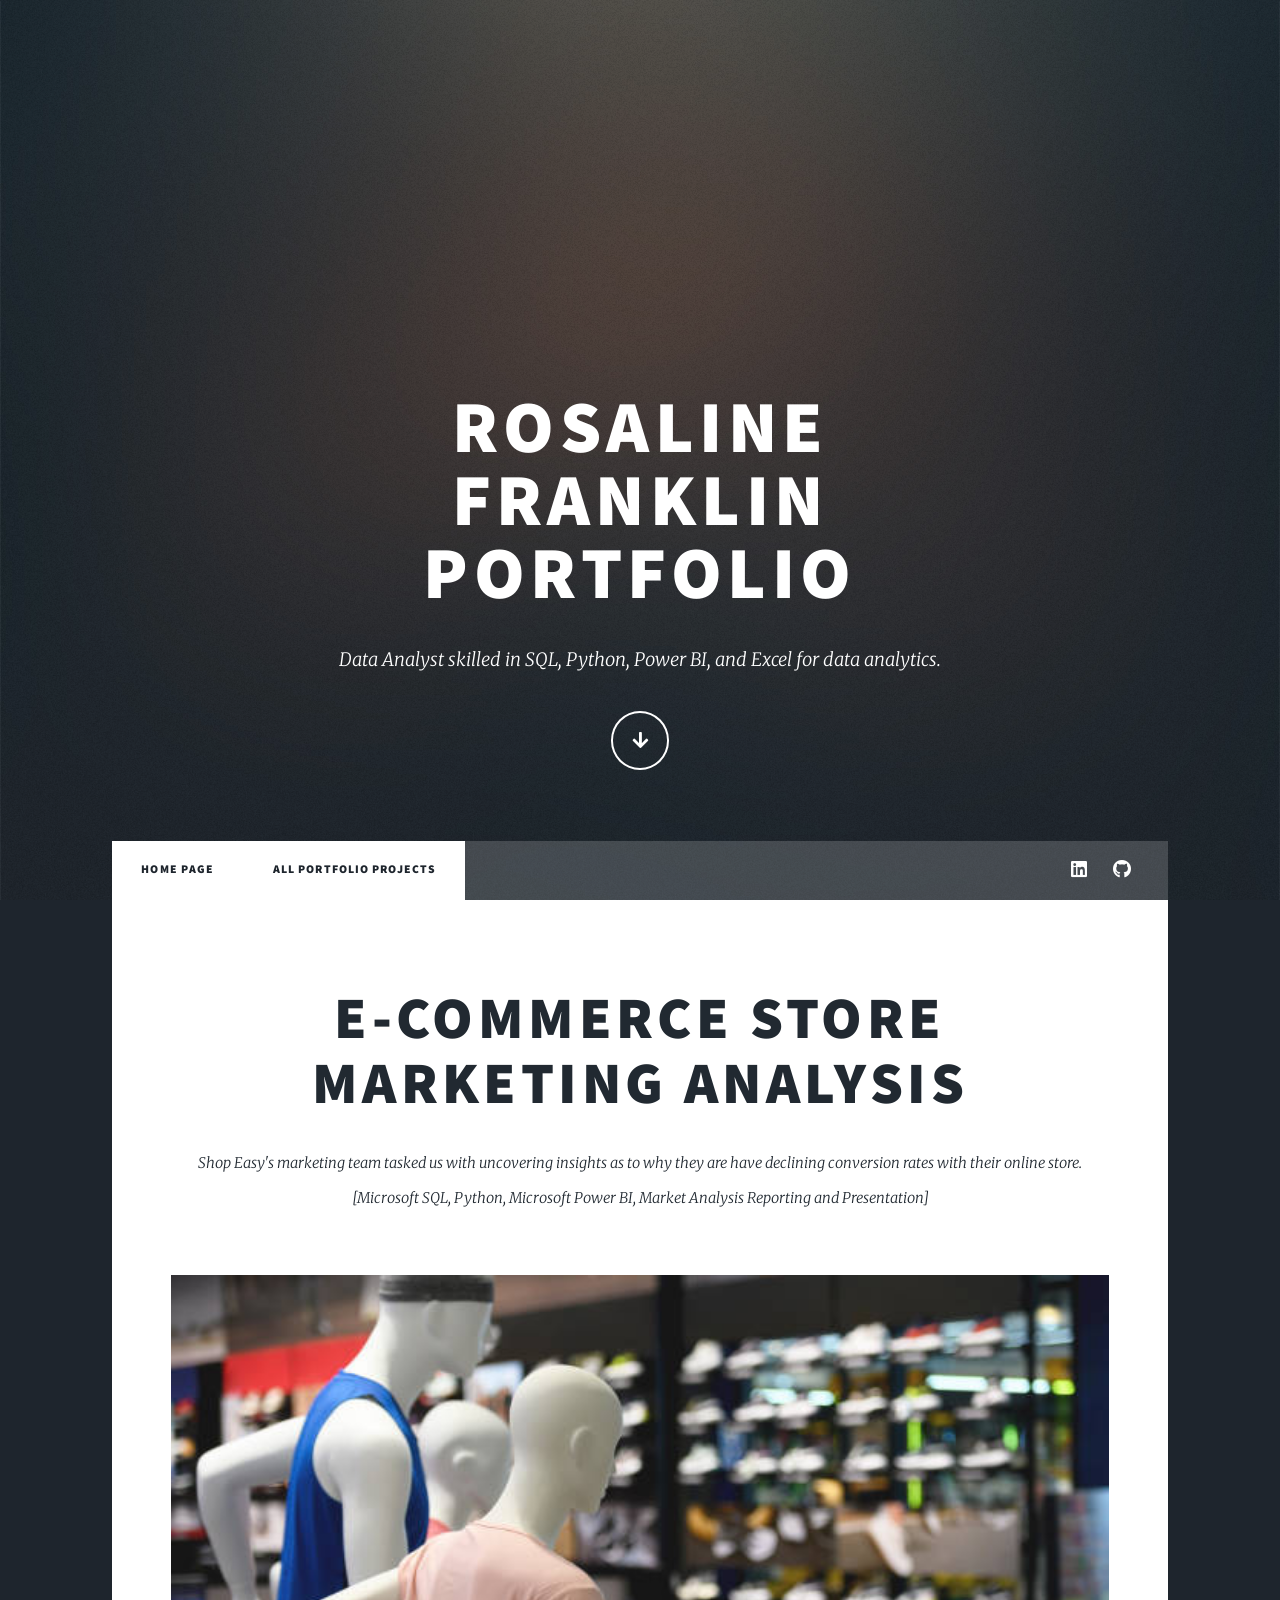
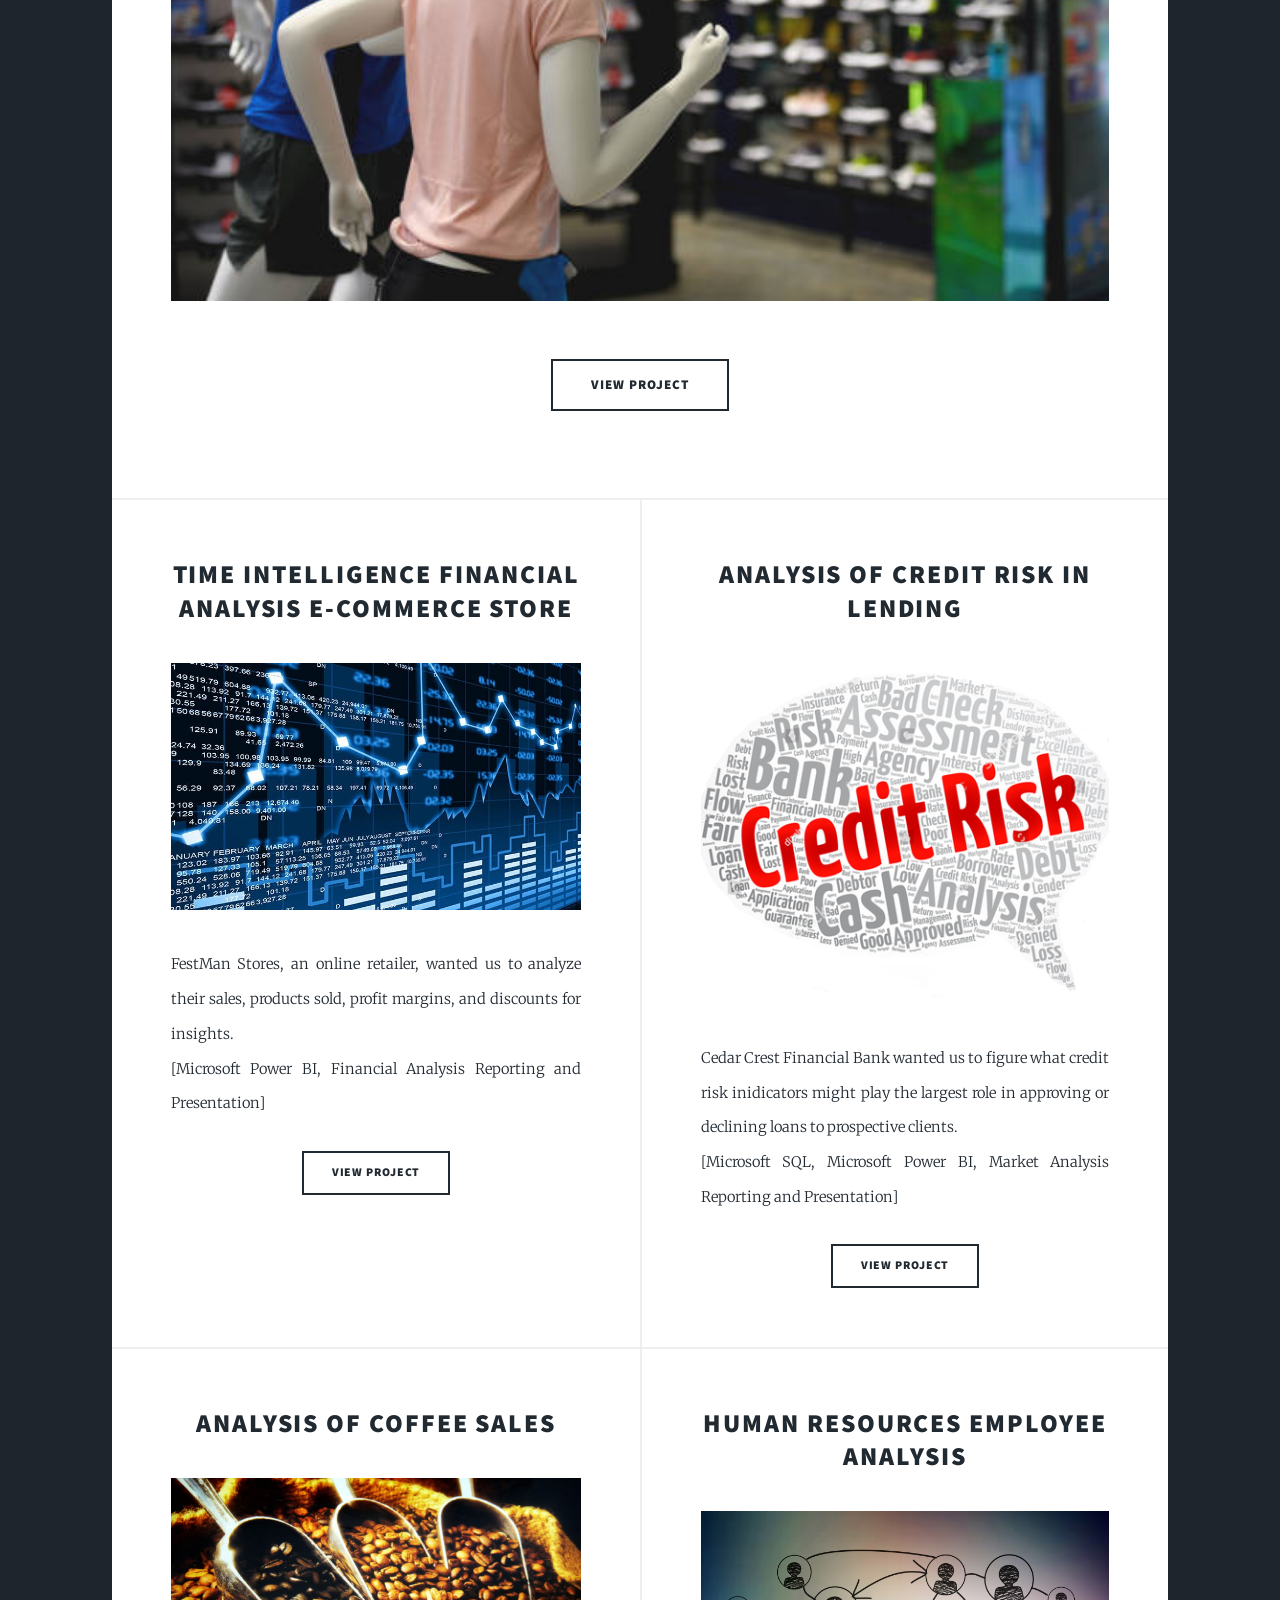
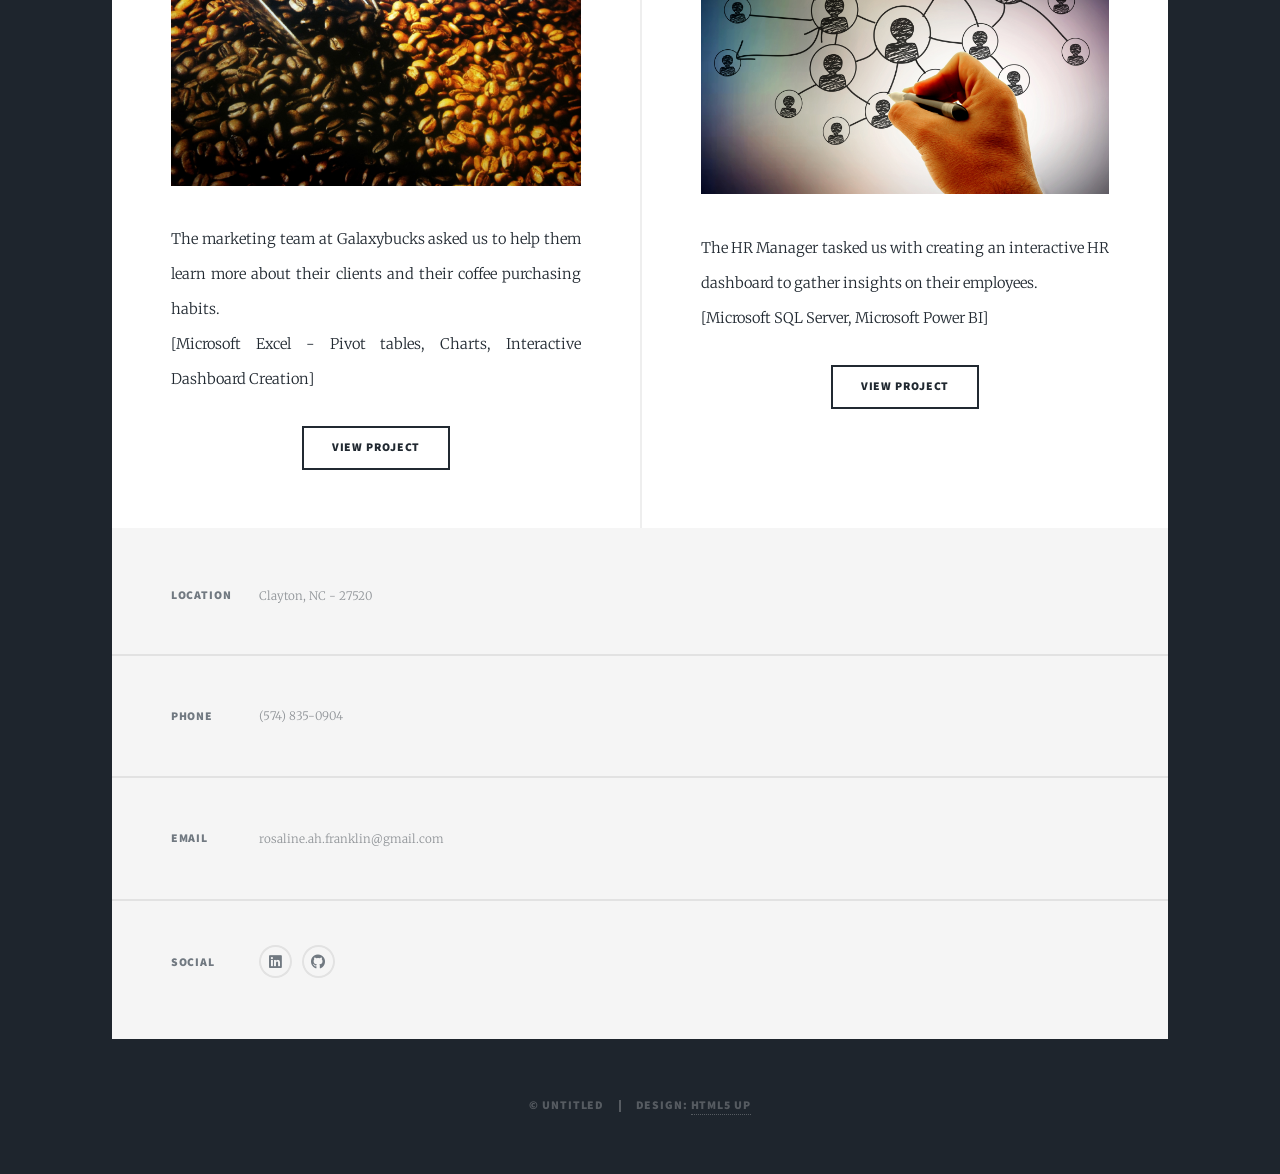
<file: index.html>
<!DOCTYPE HTML>
<!--
	Massively by HTML5 UP
	html5up.net | @ajlkn
	Free for personal and commercial use under the CCA 3.0 license (html5up.net/license)
-->
<html>
	<head>
		<title>Rosaline Franklin Portfolio</title>
		<meta charset="utf-8" />
		<meta name="viewport" content="width=device-width, initial-scale=1, user-scalable=no" />
		<link rel="stylesheet" href="assets/css/main.css" />
		<noscript><link rel="stylesheet" href="assets/css/noscript.css" /></noscript>
	</head>
	<body class="is-preload">

		<!-- Wrapper -->
			<div id="wrapper" class="fade-in">

				<!-- Intro -->
					<div id="intro">
						<h1>Rosaline<br />
						Franklin<br/>Portfolio</h1>
						<p>Data Analyst skilled in SQL, Python, Power BI, and Excel for data analytics.</p>
						<ul class="actions">
							<li><a href="#header" class="button icon solid solo fa-arrow-down scrolly">Continue</a></li>
						</ul>
					</div>

				<!-- Header -->
					<header id="header">
						<a href="index.html" class="logo">Rosaline Franklin</a>
					</header>

				<!-- Nav -->
					<nav id="nav">
						<ul class="links">
							<li class="active"><a href="index.html">Home Page</a></li>
							<li class="active"><a href="projects.html">All Portfolio Projects</a></li>
						
						</ul>
						<ul class="icons">
							<li><a href="https://www.linkedin.com/in/rosaline-franklin-105051138/" class="icon brands alt fa-linkedin"><span class="label">LinkedIn</span></a></li>
							<li><a href="https://github.com/RosalineFranklin" class="icon brands alt fa-github"><span class="label">GitHub</span></a></li>

						</ul>
					</nav>

				<!-- Main -->
					<div id="main">

						<!-- Featured Post -->
							<article class="post featured">
								<header class="major">
									
									<h2><a href="https://github.com/RosalineFranklin/Marketing-Analysis-Shop-Easy-4th-Quarter-2024">E-Commerce Store Marketing Analysis</a></h2>
									<p>Shop Easy's marketing team tasked us with uncovering insights as to why they are have declining conversion rates with their online store.<br/> [Microsoft SQL, Python, Microsoft Power BI, Market Analysis Reporting and Presentation]  </p>
								</header>
								<a href="https://github.com/RosalineFranklin/Marketing-Analysis-Shop-Easy-4th-Quarter-2024" class="image main"><img src="images/Shop Easy Website.jpg" alt="" /></a>
								<ul class="actions special">
									<li><a href="https://github.com/RosalineFranklin/Marketing-Analysis-Shop-Easy-4th-Quarter-2024" class="button large">View Project</a></li>
								</ul>
							</article>

						<!-- Posts -->
							<section class="posts">
								<article>
									<header>
									
										<h2><a href="https://github.com/RosalineFranklin/Time-Intelligence-Financial-Analysis-E-Commerce-Store">Time Intelligence Financial Analysis E-Commerce Store</a></h2>
									</header>
									<a href="https://github.com/RosalineFranklin/Time-Intelligence-Financial-Analysis-E-Commerce-Store" class="image fit"><img src="images/Financial Analysis Website.jpg" alt="" /></a>
									<p>FestMan Stores, an online retailer, wanted us to analyze their sales, products sold, profit margins, and discounts for insights. <br/> [Microsoft Power BI, Financial Analysis Reporting and Presentation] </p>
									<ul class="actions special">
										<li><a href="https://github.com/RosalineFranklin/Time-Intelligence-Financial-Analysis-E-Commerce-Store" class="button">View Project</a></li>
									</ul>
								</article>
								<article>
									<header>
										
										<h2><a href="https://github.com/RosalineFranklin/Credit-Risk-Analysis-Cedar-Crest-Financial-Bank-4th-Quarter-2024">Analysis of Credit Risk in Lending</a></h2>
									</header>
									<a href="https://github.com/RosalineFranklin/Credit-Risk-Analysis-Cedar-Crest-Financial-Bank-4th-Quarter-2024" class="image fit"><img src="images/Credit Risk Analysis Website.png" alt="" /></a>
									<p>Cedar Crest Financial Bank wanted us to figure what credit risk inidicators might play the largest role in approving or declining loans to prospective clients. <br/> [Microsoft SQL, Microsoft Power BI, Market Analysis Reporting and Presentation]</p>
									<ul class="actions special">
										<li><a href="https://github.com/RosalineFranklin/Credit-Risk-Analysis-Cedar-Crest-Financial-Bank-4th-Quarter-2024" class="button">View Project</a></li>
									</ul>
								</article>
								<article>
									<header>
										
										<h2><a href="https://github.com/RosalineFranklin/Analysis-of-Coffee-Sales">Analysis of Coffee Sales</a></h2>
									</header>
									<a href="https://github.com/RosalineFranklin/Analysis-of-Coffee-Sales" class="image fit"><img src="images/Coffee Beans.jpg" alt="" /></a>
									<p>The marketing team at Galaxybucks asked us to help them learn more about their clients and their coffee purchasing habits. <br/> [Microsoft Excel - Pivot tables, Charts, Interactive Dashboard Creation] </p>
									<ul class="actions special">
										<li><a href="https://github.com/RosalineFranklin/Analysis-of-Coffee-Sales" class="button">View Project</a></li>
									</ul>
								</article>	
								<article>
									<header>
										
										<h2><a href="https://github.com/RosalineFranklin/Human-Resources-Employee-Analysis">Human Resources Employee Analysis</a></h2>
									</header>
									<a href="https://github.com/RosalineFranklin/Human-Resources-Employee-Analysis" class="image fit"><img src="images/Human Resources.jpg" alt="" /></a>
									<p>The HR Manager tasked us with creating an interactive HR dashboard to gather insights on their employees. <br/> [Microsoft SQL Server, Microsoft Power BI]</p>
									<ul class="actions special">
										<li><a href="https://github.com/RosalineFranklin/Human-Resources-Employee-Analysis" class="button">View Project</a></li>
									</ul>
								</article>	
											
								
							</section>

					</div>
				<!-- Footer -->
					<footer id="footer">
						
						<section class="split contact">
							<section class="alt">
								<h3>Location</h3>
								<p>Clayton, NC - 27520</p>
							</section>
							<section>
								<h3>Phone</h3>
								<p>(574) 835-0904</p>
							</section>
							<section>
								<h3>Email</h3>
								<p>rosaline.ah.franklin@gmail.com</p>
							</section>
							<section>
								<h3>Social</h3>
								<ul class="icons alt">
									
									<li><a href="https://www.linkedin.com/in/rosaline-franklin-105051138/" class="icon brands alt fa-linkedin"><span class="label">LinkedIn</span></a></li>
									<li><a href="https://github.com/RosalineFranklin" class="icon brands alt fa-github"><span class="label">GitHub</span></a></li>
								</ul>
							</section>
						</section>
					</footer>

				<!-- Copyright -->
					<div id="copyright">
						<ul><li>&copy; Untitled</li><li>Design: <a href="https://html5up.net">HTML5 UP</a></li></ul>
					</div>

			</div>

		<!-- Scripts -->
			<script src="assets/js/jquery.min.js"></script>
			<script src="assets/js/jquery.scrollex.min.js"></script>
			<script src="assets/js/jquery.scrolly.min.js"></script>
			<script src="assets/js/browser.min.js"></script>
			<script src="assets/js/breakpoints.min.js"></script>
			<script src="assets/js/util.js"></script>
			<script src="assets/js/main.js"></script>

	</body>
</html>
</file>
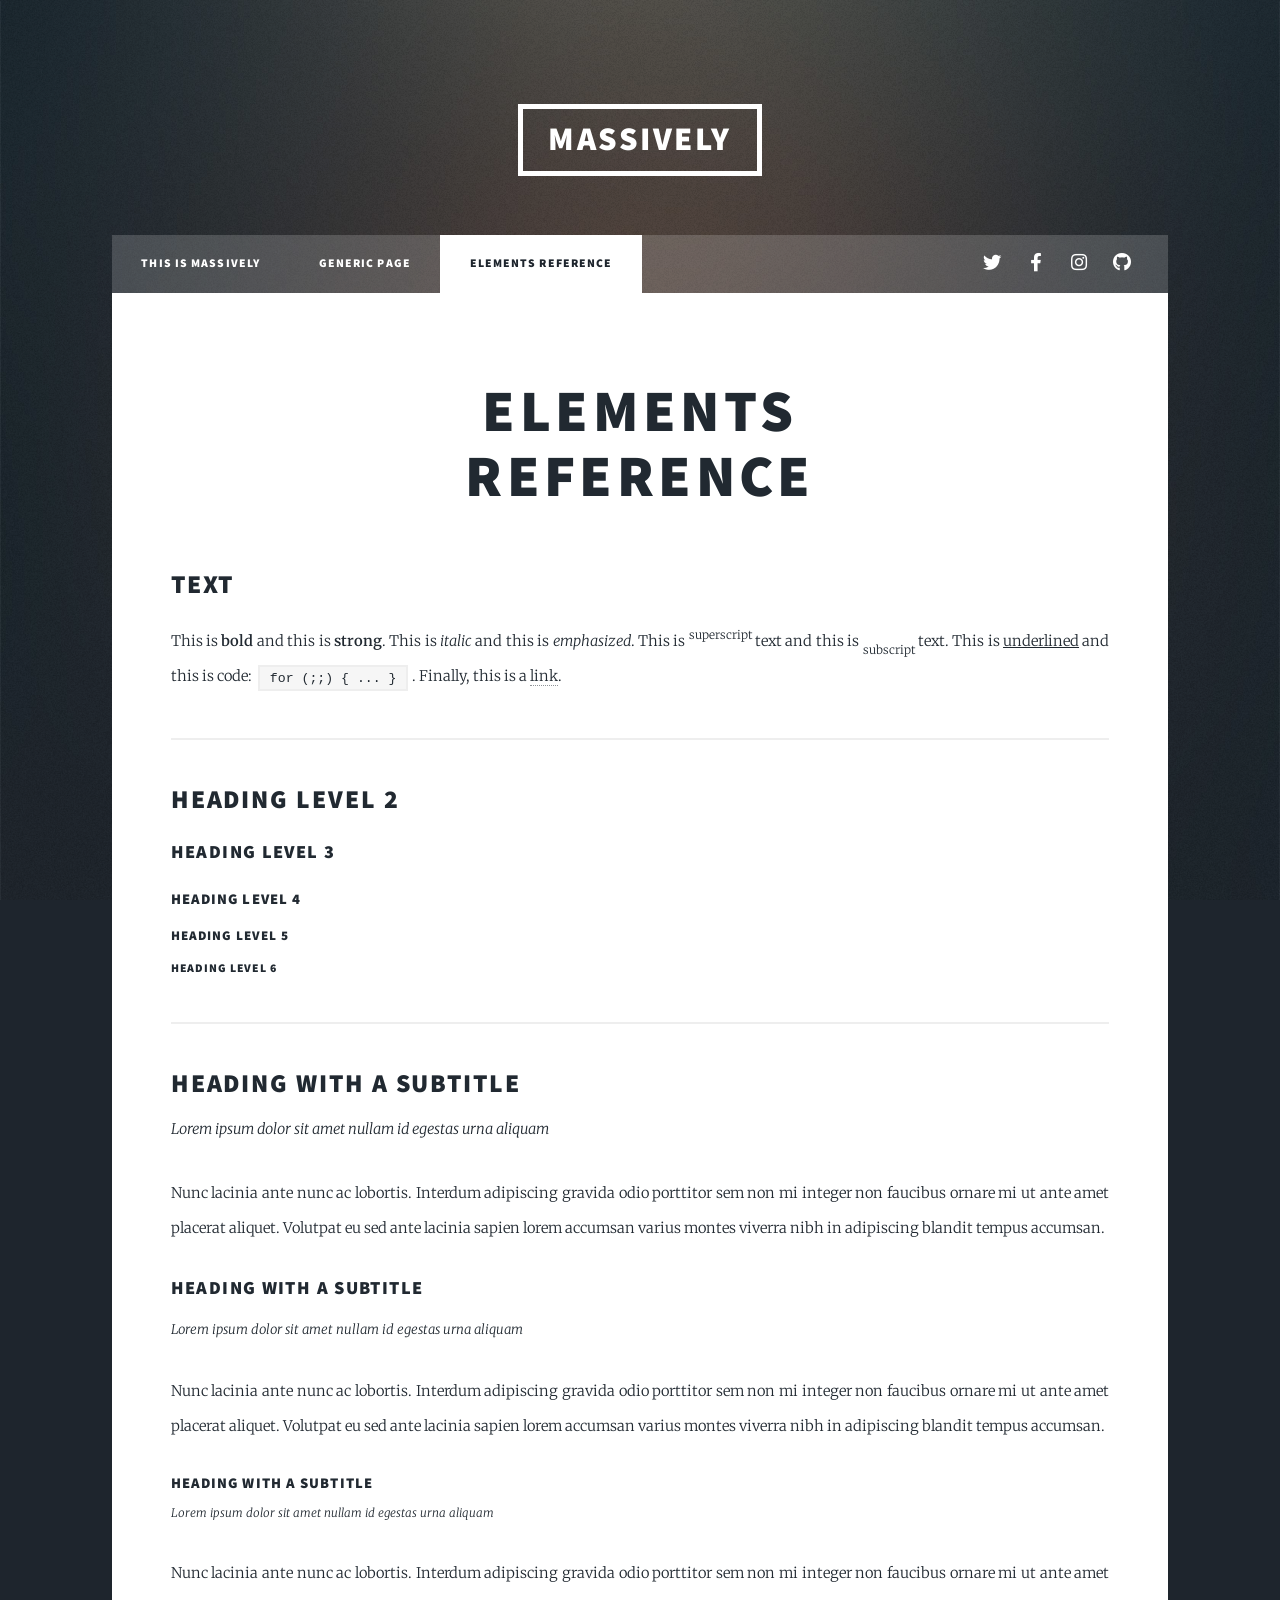
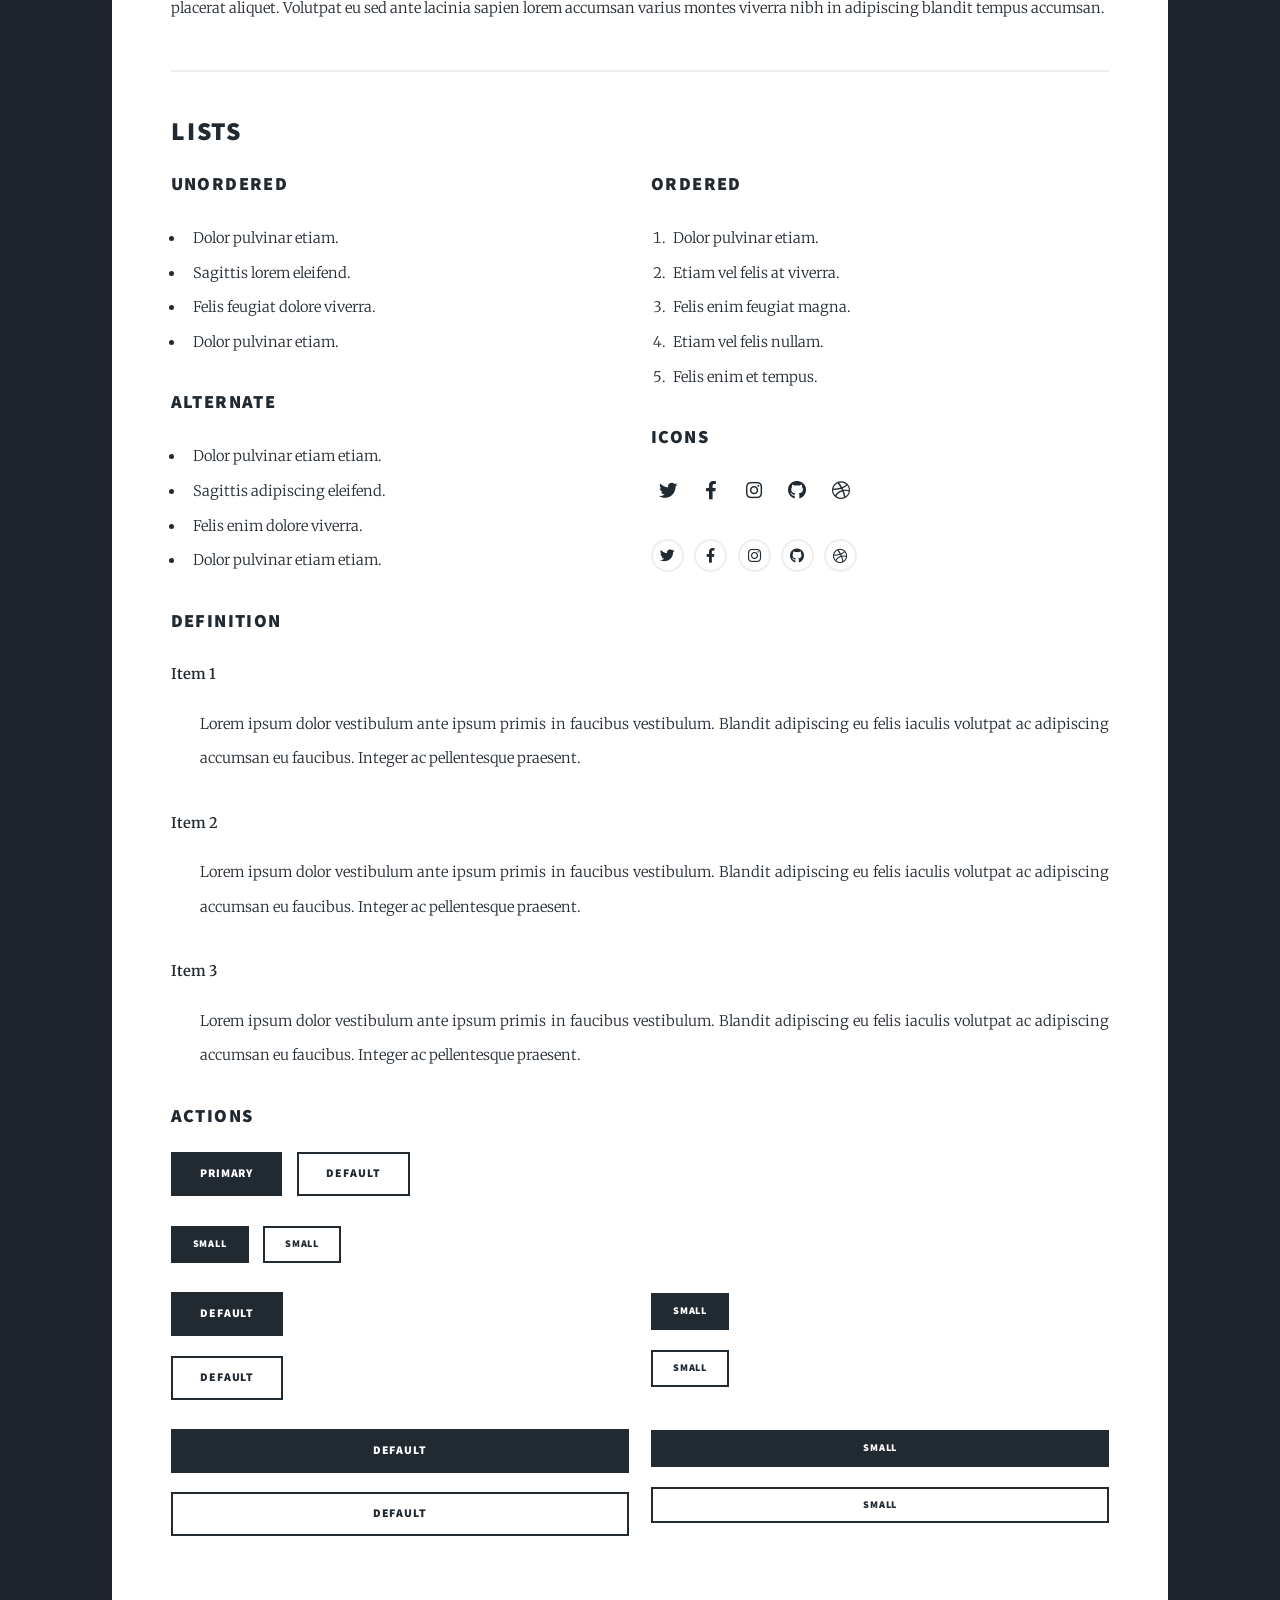
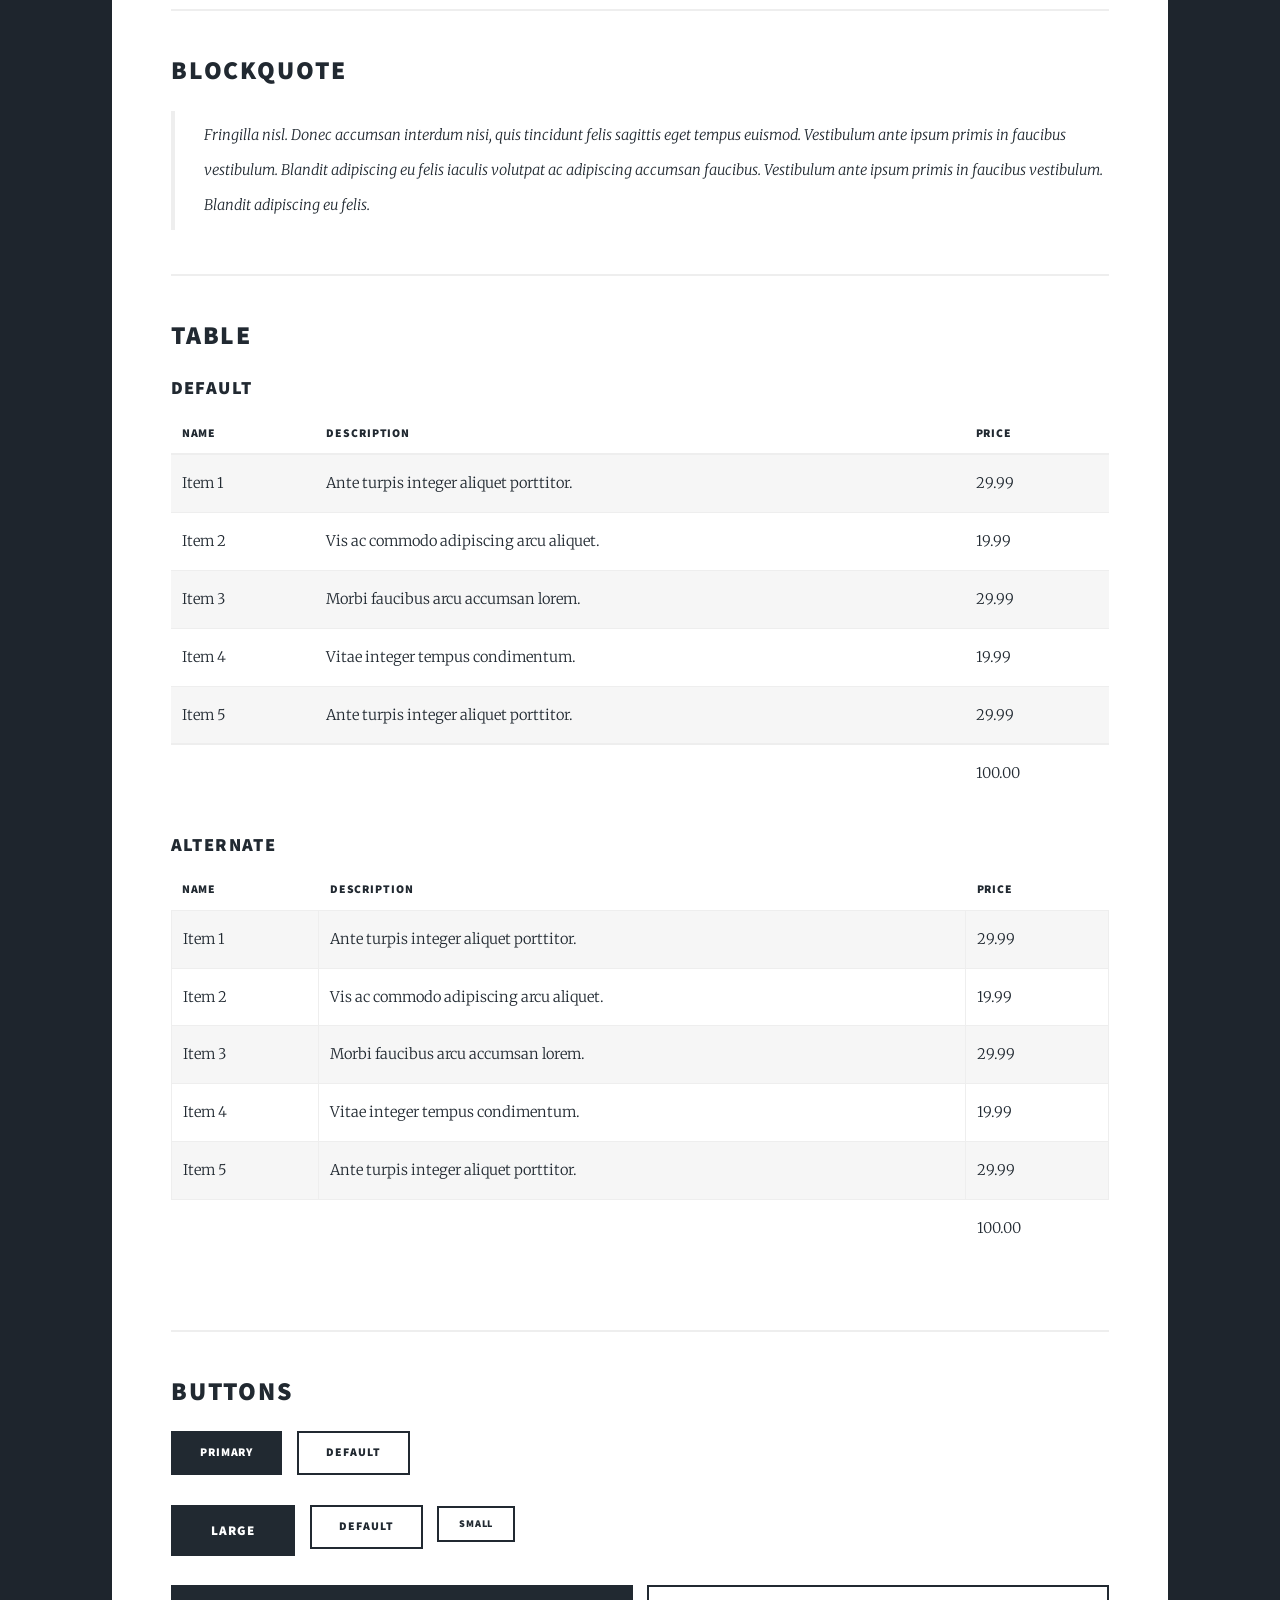
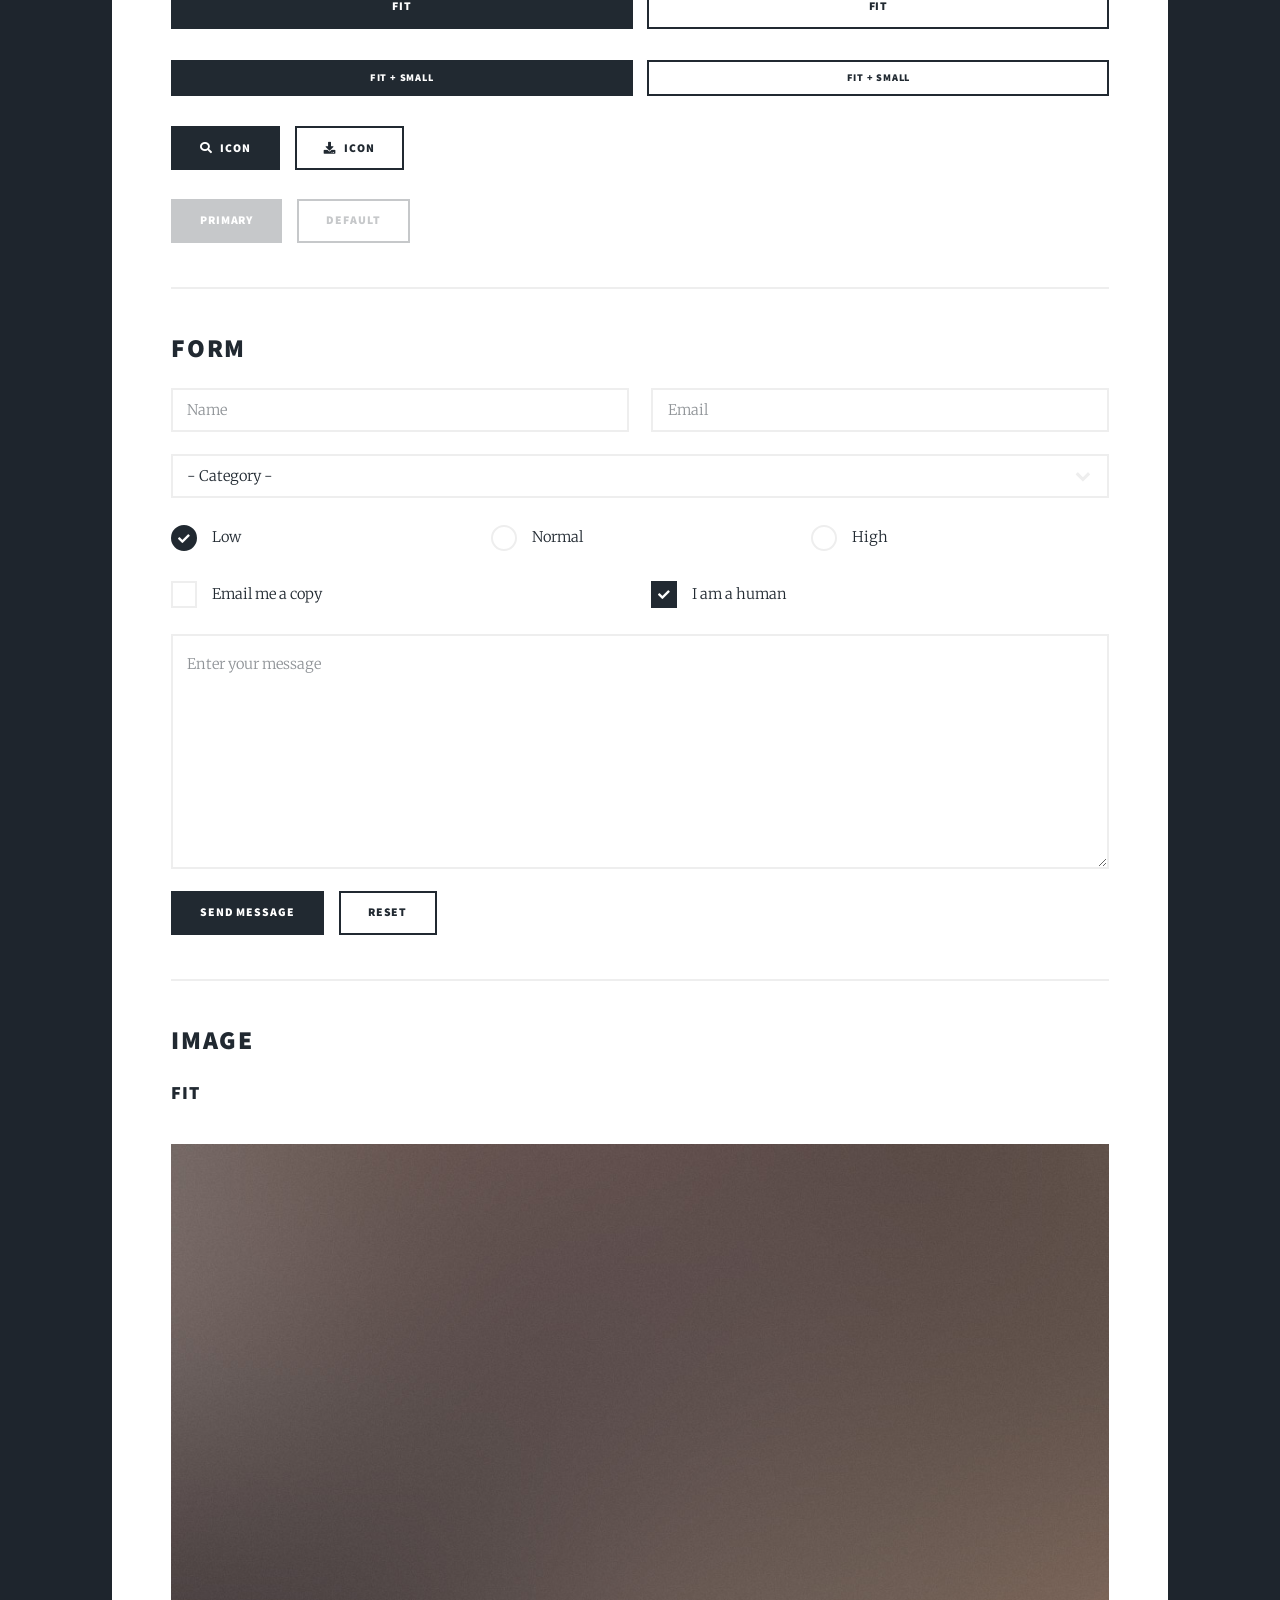
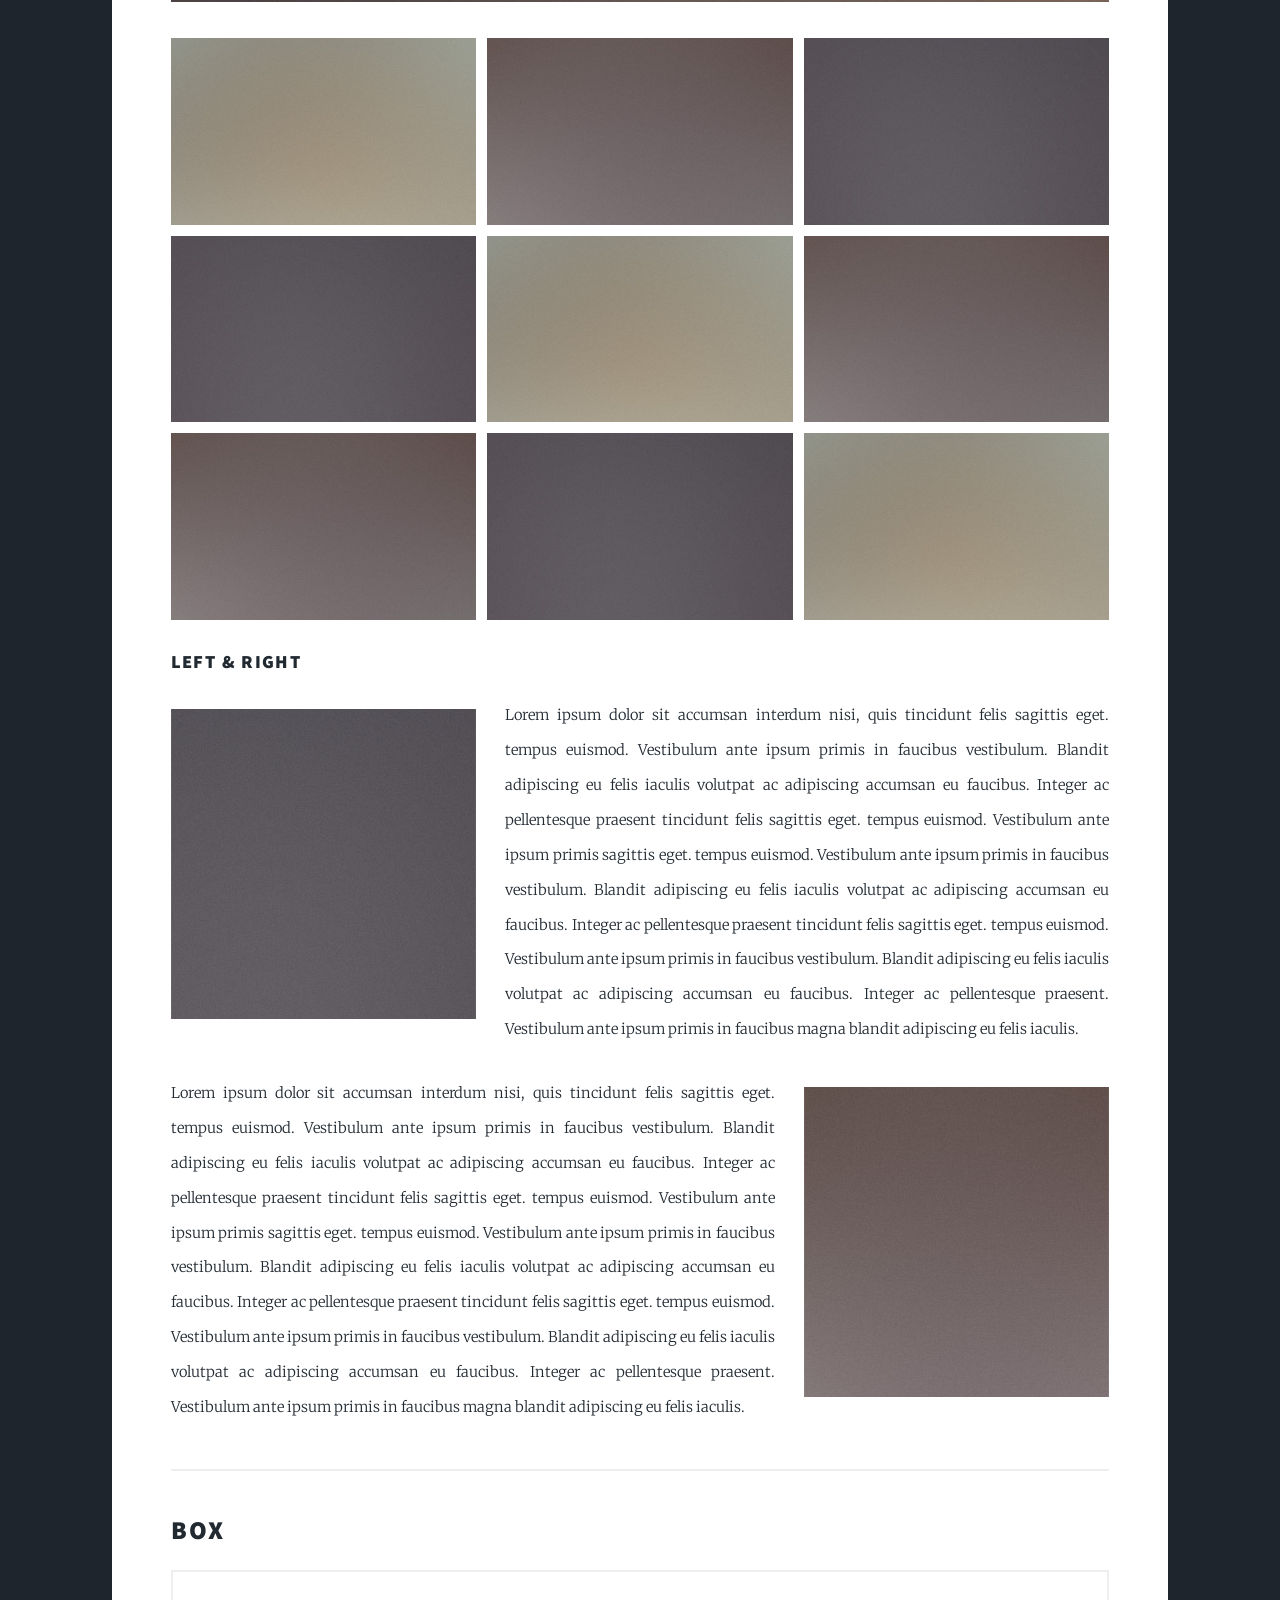
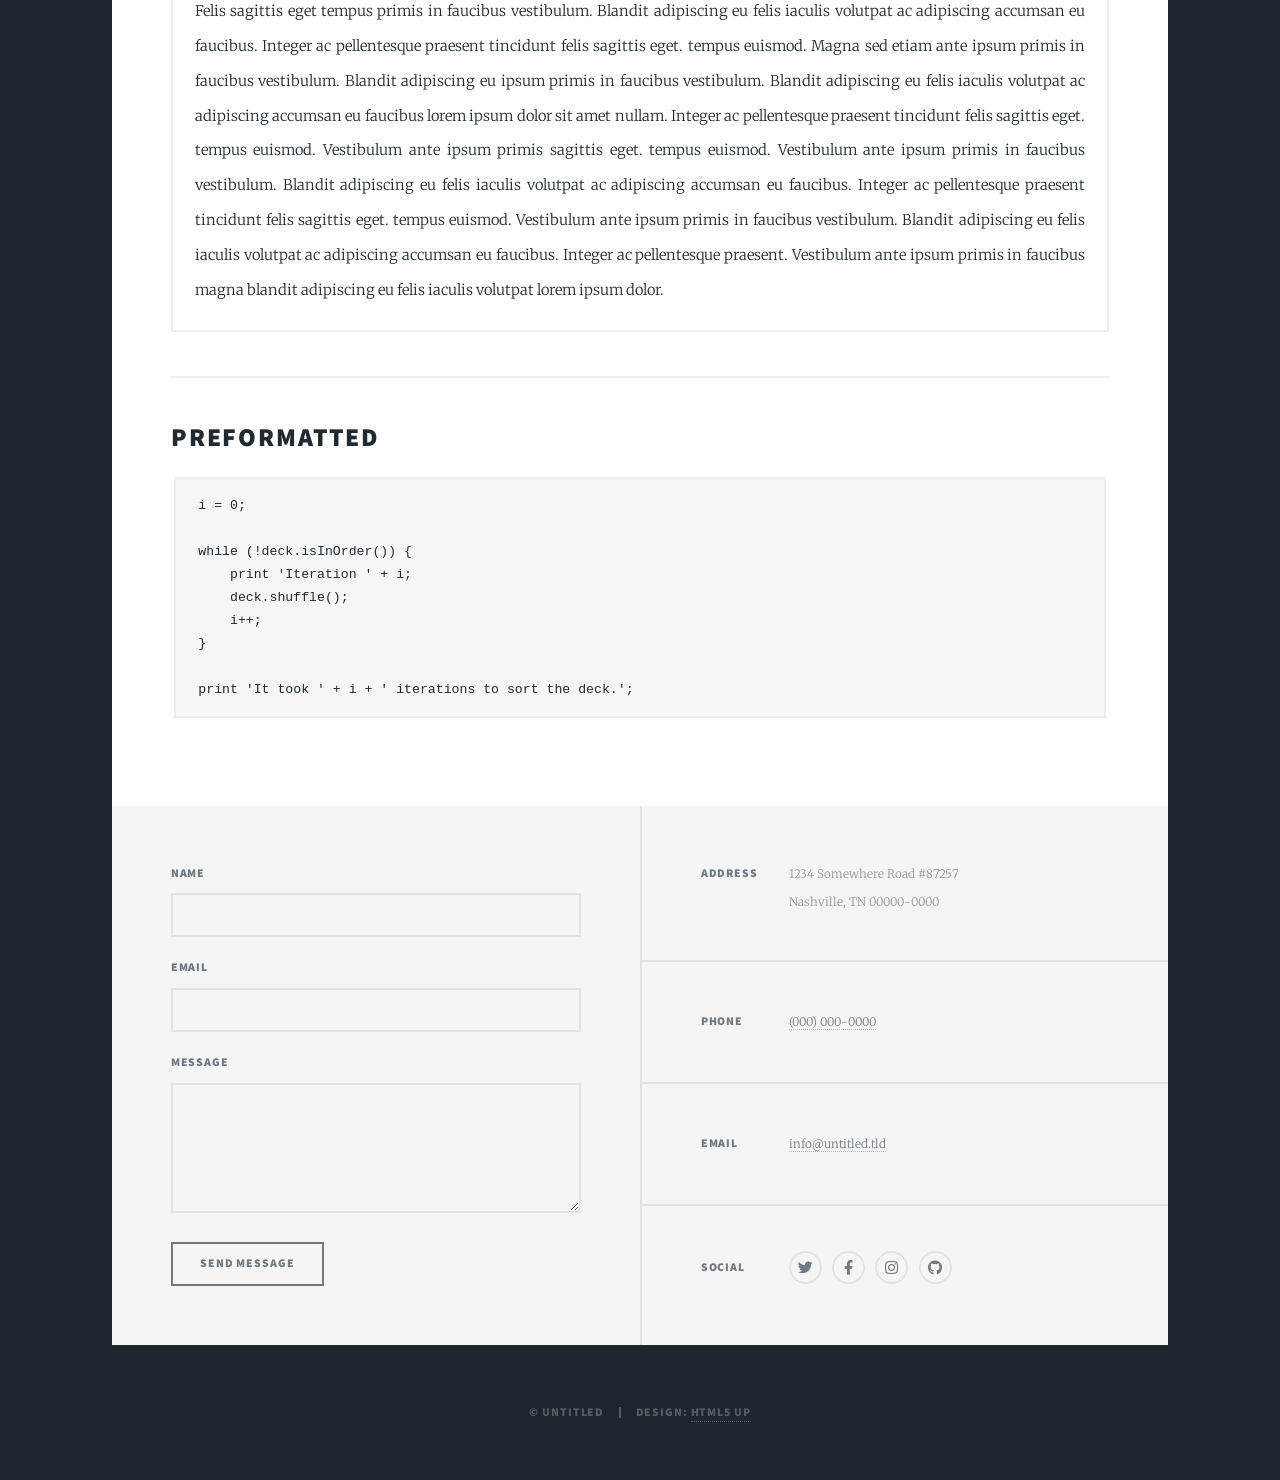
<file: elements.html>
<!DOCTYPE HTML>
<!--
	Massively by HTML5 UP
	html5up.net | @ajlkn
	Free for personal and commercial use under the CCA 3.0 license (html5up.net/license)
-->
<html>
	<head>
		<title>Elements Reference - Massively by HTML5 UP</title>
		<meta charset="utf-8" />
		<meta name="viewport" content="width=device-width, initial-scale=1, user-scalable=no" />
		<link rel="stylesheet" href="assets/css/main.css" />
		<noscript><link rel="stylesheet" href="assets/css/noscript.css" /></noscript>
	</head>
	<body class="is-preload">

		<!-- Wrapper -->
			<div id="wrapper">

				<!-- Header -->
					<header id="header">
						<a href="index.html" class="logo">Massively</a>
					</header>

				<!-- Nav -->
					<nav id="nav">
						<ul class="links">
							<li><a href="index.html">This is Massively</a></li>
							<li><a href="generic.html">Generic Page</a></li>
							<li class="active"><a href="elements.html">Elements Reference</a></li>
						</ul>
						<ul class="icons">
							<li><a href="#" class="icon brands fa-twitter"><span class="label">Twitter</span></a></li>
							<li><a href="#" class="icon brands fa-facebook-f"><span class="label">Facebook</span></a></li>
							<li><a href="#" class="icon brands fa-instagram"><span class="label">Instagram</span></a></li>
							<li><a href="#" class="icon brands fa-github"><span class="label">GitHub</span></a></li>
						</ul>
					</nav>

				<!-- Main -->
					<div id="main">

						<!-- Post -->
							<section class="post">
								<header class="major">
									<h1>Elements<br />
									Reference</h1>
								</header>

								<!-- Text stuff -->
									<h2>Text</h2>
									<p>This is <b>bold</b> and this is <strong>strong</strong>. This is <i>italic</i> and this is <em>emphasized</em>.
									This is <sup>superscript</sup> text and this is <sub>subscript</sub> text.
									This is <u>underlined</u> and this is code: <code>for (;;) { ... }</code>.
									Finally, this is a <a href="#">link</a>.</p>
									<hr />
									<h2>Heading Level 2</h2>
									<h3>Heading Level 3</h3>
									<h4>Heading Level 4</h4>
									<h5>Heading Level 5</h5>
									<h6>Heading Level 6</h6>
									<hr />
									<header>
										<h2>Heading with a Subtitle</h2>
										<p>Lorem ipsum dolor sit amet nullam id egestas urna aliquam</p>
									</header>
									<p>Nunc lacinia ante nunc ac lobortis. Interdum adipiscing gravida odio porttitor sem non mi integer non faucibus ornare mi ut ante amet placerat aliquet. Volutpat eu sed ante lacinia sapien lorem accumsan varius montes viverra nibh in adipiscing blandit tempus accumsan.</p>
									<header>
										<h3>Heading with a Subtitle</h3>
										<p>Lorem ipsum dolor sit amet nullam id egestas urna aliquam</p>
									</header>
									<p>Nunc lacinia ante nunc ac lobortis. Interdum adipiscing gravida odio porttitor sem non mi integer non faucibus ornare mi ut ante amet placerat aliquet. Volutpat eu sed ante lacinia sapien lorem accumsan varius montes viverra nibh in adipiscing blandit tempus accumsan.</p>
									<header>
										<h4>Heading with a Subtitle</h4>
										<p>Lorem ipsum dolor sit amet nullam id egestas urna aliquam</p>
									</header>
									<p>Nunc lacinia ante nunc ac lobortis. Interdum adipiscing gravida odio porttitor sem non mi integer non faucibus ornare mi ut ante amet placerat aliquet. Volutpat eu sed ante lacinia sapien lorem accumsan varius montes viverra nibh in adipiscing blandit tempus accumsan.</p>

									<hr />

								<!-- Lists -->
									<h2>Lists</h2>
									<div class="row">
										<div class="col-6 col-12-small">

											<h3>Unordered</h3>
											<ul>
												<li>Dolor pulvinar etiam.</li>
												<li>Sagittis lorem eleifend.</li>
												<li>Felis feugiat dolore viverra.</li>
												<li>Dolor pulvinar etiam.</li>
											</ul>

											<h3>Alternate</h3>
											<ul class="alt">
												<li>Dolor pulvinar etiam etiam.</li>
												<li>Sagittis adipiscing eleifend.</li>
												<li>Felis enim dolore viverra.</li>
												<li>Dolor pulvinar etiam etiam.</li>
											</ul>

										</div>
										<div class="col-6 col-12-small">

											<h3>Ordered</h3>
											<ol>
												<li>Dolor pulvinar etiam.</li>
												<li>Etiam vel felis at viverra.</li>
												<li>Felis enim feugiat magna.</li>
												<li>Etiam vel felis nullam.</li>
												<li>Felis enim et tempus.</li>
											</ol>

											<h3>Icons</h3>
											<ul class="icons">
												<li><a href="#" class="icon brands fa-twitter"><span class="label">Twitter</span></a></li>
												<li><a href="#" class="icon brands fa-facebook-f"><span class="label">Facebook</span></a></li>
												<li><a href="#" class="icon brands fa-instagram"><span class="label">Instagram</span></a></li>
												<li><a href="#" class="icon brands fa-github"><span class="label">Github</span></a></li>
												<li><a href="#" class="icon brands fa-dribbble"><span class="label">Dribbble</span></a></li>
											</ul>
											<ul class="icons alt">
												<li><a href="#" class="icon brands alt fa-twitter"><span class="label">Twitter</span></a></li>
												<li><a href="#" class="icon brands alt fa-facebook-f"><span class="label">Facebook</span></a></li>
												<li><a href="#" class="icon brands alt fa-instagram"><span class="label">Instagram</span></a></li>
												<li><a href="#" class="icon brands alt fa-github"><span class="label">Github</span></a></li>
												<li><a href="#" class="icon brands alt fa-dribbble"><span class="label">Dribbble</span></a></li>
											</ul>

										</div>
									</div>
									<h3>Definition</h3>
									<dl>
										<dt>Item 1</dt>
										<dd>
											<p>Lorem ipsum dolor vestibulum ante ipsum primis in faucibus vestibulum. Blandit adipiscing eu felis iaculis volutpat ac adipiscing accumsan eu faucibus. Integer ac pellentesque praesent.</p>
										</dd>
										<dt>Item 2</dt>
										<dd>
											<p>Lorem ipsum dolor vestibulum ante ipsum primis in faucibus vestibulum. Blandit adipiscing eu felis iaculis volutpat ac adipiscing accumsan eu faucibus. Integer ac pellentesque praesent.</p>
										</dd>
										<dt>Item 3</dt>
										<dd>
											<p>Lorem ipsum dolor vestibulum ante ipsum primis in faucibus vestibulum. Blandit adipiscing eu felis iaculis volutpat ac adipiscing accumsan eu faucibus. Integer ac pellentesque praesent.</p>
										</dd>
									</dl>

									<h3>Actions</h3>
									<ul class="actions">
										<li><a href="#" class="button primary">Primary</a></li>
										<li><a href="#" class="button">Default</a></li>
									</ul>
									<ul class="actions small">
										<li><a href="#" class="button primary small">Small</a></li>
										<li><a href="#" class="button small">Small</a></li>
									</ul>
									<div class="row">
										<div class="col-6 col-12-small">
											<ul class="actions stacked">
												<li><a href="#" class="button primary">Default</a></li>
												<li><a href="#" class="button">Default</a></li>
											</ul>
										</div>
										<div class="col-6 col-12-small">
											<ul class="actions stacked">
												<li><a href="#" class="button primary small">Small</a></li>
												<li><a href="#" class="button small">Small</a></li>
											</ul>
										</div>
									</div>
									<div class="row">
										<div class="col-6 col-12-small">
											<ul class="actions stacked">
												<li><a href="#" class="button primary fit">Default</a></li>
												<li><a href="#" class="button fit">Default</a></li>
											</ul>
										</div>
										<div class="col-6 col-12-small">
											<ul class="actions stacked">
												<li><a href="#" class="button primary small fit">Small</a></li>
												<li><a href="#" class="button small fit">Small</a></li>
											</ul>
										</div>
									</div>

									<hr />

								<!-- Blockquote -->
									<h2>Blockquote</h2>
									<blockquote>Fringilla nisl. Donec accumsan interdum nisi, quis tincidunt felis sagittis eget tempus euismod. Vestibulum ante ipsum primis in faucibus vestibulum. Blandit adipiscing eu felis iaculis volutpat ac adipiscing accumsan faucibus. Vestibulum ante ipsum primis in faucibus vestibulum. Blandit adipiscing eu felis.</blockquote>

									<hr />

								<!-- Table -->
									<h2>Table</h2>

									<h3>Default</h3>
									<div class="table-wrapper">
										<table>
											<thead>
												<tr>
													<th>Name</th>
													<th>Description</th>
													<th>Price</th>
												</tr>
											</thead>
											<tbody>
												<tr>
													<td>Item 1</td>
													<td>Ante turpis integer aliquet porttitor.</td>
													<td>29.99</td>
												</tr>
												<tr>
													<td>Item 2</td>
													<td>Vis ac commodo adipiscing arcu aliquet.</td>
													<td>19.99</td>
												</tr>
												<tr>
													<td>Item 3</td>
													<td> Morbi faucibus arcu accumsan lorem.</td>
													<td>29.99</td>
												</tr>
												<tr>
													<td>Item 4</td>
													<td>Vitae integer tempus condimentum.</td>
													<td>19.99</td>
												</tr>
												<tr>
													<td>Item 5</td>
													<td>Ante turpis integer aliquet porttitor.</td>
													<td>29.99</td>
												</tr>
											</tbody>
											<tfoot>
												<tr>
													<td colspan="2"></td>
													<td>100.00</td>
												</tr>
											</tfoot>
										</table>
									</div>

									<h3>Alternate</h3>
									<div class="table-wrapper">
										<table class="alt">
											<thead>
												<tr>
													<th>Name</th>
													<th>Description</th>
													<th>Price</th>
												</tr>
											</thead>
											<tbody>
												<tr>
													<td>Item 1</td>
													<td>Ante turpis integer aliquet porttitor.</td>
													<td>29.99</td>
												</tr>
												<tr>
													<td>Item 2</td>
													<td>Vis ac commodo adipiscing arcu aliquet.</td>
													<td>19.99</td>
												</tr>
												<tr>
													<td>Item 3</td>
													<td> Morbi faucibus arcu accumsan lorem.</td>
													<td>29.99</td>
												</tr>
												<tr>
													<td>Item 4</td>
													<td>Vitae integer tempus condimentum.</td>
													<td>19.99</td>
												</tr>
												<tr>
													<td>Item 5</td>
													<td>Ante turpis integer aliquet porttitor.</td>
													<td>29.99</td>
												</tr>
											</tbody>
											<tfoot>
												<tr>
													<td colspan="2"></td>
													<td>100.00</td>
												</tr>
											</tfoot>
										</table>
									</div>

									<hr />

								<!-- Buttons -->
									<h2>Buttons</h2>
									<ul class="actions">
										<li><a href="#" class="button primary">Primary</a></li>
										<li><a href="#" class="button">Default</a></li>
									</ul>
									<ul class="actions">
										<li><a href="#" class="button primary large">Large</a></li>
										<li><a href="#" class="button">Default</a></li>
										<li><a href="#" class="button small">Small</a></li>
									</ul>
									<ul class="actions fit">
										<li><a href="#" class="button primary fit">Fit</a></li>
										<li><a href="#" class="button fit">Fit</a></li>
									</ul>
									<ul class="actions fit small">
										<li><a href="#" class="button primary fit small">Fit + Small</a></li>
										<li><a href="#" class="button fit small">Fit + Small</a></li>
									</ul>
									<ul class="actions">
										<li><a href="#" class="button primary icon solid fa-search">Icon</a></li>
										<li><a href="#" class="button icon solid fa-download">Icon</a></li>
									</ul>
									<ul class="actions">
										<li><span class="button primary disabled">Primary</span></li>
										<li><span class="button disabled">Default</span></li>
									</ul>

									<hr />

								<!-- Form -->
									<h2>Form</h2>

									<form method="post" action="#">
										<div class="row gtr-uniform">
											<div class="col-6 col-12-xsmall">
												<input type="text" name="demo-name" id="demo-name" value="" placeholder="Name" />
											</div>
											<div class="col-6 col-12-xsmall">
												<input type="email" name="demo-email" id="demo-email" value="" placeholder="Email" />
											</div>
											<!-- Break -->
											<div class="col-12">
												<select name="demo-category" id="demo-category">
													<option value="">- Category -</option>
													<option value="1">Manufacturing</option>
													<option value="1">Shipping</option>
													<option value="1">Administration</option>
													<option value="1">Human Resources</option>
												</select>
											</div>
											<!-- Break -->
											<div class="col-4 col-12-small">
												<input type="radio" id="demo-priority-low" name="demo-priority" checked>
												<label for="demo-priority-low">Low</label>
											</div>
											<div class="col-4 col-12-small">
												<input type="radio" id="demo-priority-normal" name="demo-priority">
												<label for="demo-priority-normal">Normal</label>
											</div>
											<div class="col-4 col-12-small">
												<input type="radio" id="demo-priority-high" name="demo-priority">
												<label for="demo-priority-high">High</label>
											</div>
											<!-- Break -->
											<div class="col-6 col-12-small">
												<input type="checkbox" id="demo-copy" name="demo-copy">
												<label for="demo-copy">Email me a copy</label>
											</div>
											<div class="col-6 col-12-small">
												<input type="checkbox" id="demo-human" name="demo-human" checked>
												<label for="demo-human">I am a human</label>
											</div>
											<!-- Break -->
											<div class="col-12">
												<textarea name="demo-message" id="demo-message" placeholder="Enter your message" rows="6"></textarea>
											</div>
											<!-- Break -->
											<div class="col-12">
												<ul class="actions">
													<li><input type="submit" value="Send Message" class="primary" /></li>
													<li><input type="reset" value="Reset" /></li>
												</ul>
											</div>
										</div>
									</form>

									<hr />

								<!-- Image -->
									<h2>Image</h2>

									<h3>Fit</h3>
									<span class="image fit"><img src="images/pic01.jpg" alt="" /></span>
									<div class="box alt">
										<div class="row gtr-50 gtr-uniform">
											<div class="col-4"><span class="image fit"><img src="images/pic02.jpg" alt="" /></span></div>
											<div class="col-4"><span class="image fit"><img src="images/pic03.jpg" alt="" /></span></div>
											<div class="col-4"><span class="image fit"><img src="images/pic04.jpg" alt="" /></span></div>
											<!-- Break -->
											<div class="col-4"><span class="image fit"><img src="images/pic04.jpg" alt="" /></span></div>
											<div class="col-4"><span class="image fit"><img src="images/pic02.jpg" alt="" /></span></div>
											<div class="col-4"><span class="image fit"><img src="images/pic03.jpg" alt="" /></span></div>
											<!-- Break -->
											<div class="col-4"><span class="image fit"><img src="images/pic03.jpg" alt="" /></span></div>
											<div class="col-4"><span class="image fit"><img src="images/pic04.jpg" alt="" /></span></div>
											<div class="col-4"><span class="image fit"><img src="images/pic02.jpg" alt="" /></span></div>
										</div>
									</div>

									<h3>Left &amp; Right</h3>
									<p><span class="image left"><img src="images/pic08.jpg" alt="" /></span>Lorem ipsum dolor sit accumsan interdum nisi, quis tincidunt felis sagittis eget. tempus euismod. Vestibulum ante ipsum primis in faucibus vestibulum. Blandit adipiscing eu felis iaculis volutpat ac adipiscing accumsan eu faucibus. Integer ac pellentesque praesent tincidunt felis sagittis eget. tempus euismod. Vestibulum ante ipsum primis sagittis eget. tempus euismod. Vestibulum ante ipsum primis in faucibus vestibulum. Blandit adipiscing eu felis iaculis volutpat ac adipiscing accumsan eu faucibus. Integer ac pellentesque praesent tincidunt felis sagittis eget. tempus euismod. Vestibulum ante ipsum primis in faucibus vestibulum. Blandit adipiscing eu felis iaculis volutpat ac adipiscing accumsan eu faucibus. Integer ac pellentesque praesent. Vestibulum ante ipsum primis in faucibus magna blandit adipiscing eu felis iaculis.</p>
									<p><span class="image right"><img src="images/pic09.jpg" alt="" /></span>Lorem ipsum dolor sit accumsan interdum nisi, quis tincidunt felis sagittis eget. tempus euismod. Vestibulum ante ipsum primis in faucibus vestibulum. Blandit adipiscing eu felis iaculis volutpat ac adipiscing accumsan eu faucibus. Integer ac pellentesque praesent tincidunt felis sagittis eget. tempus euismod. Vestibulum ante ipsum primis sagittis eget. tempus euismod. Vestibulum ante ipsum primis in faucibus vestibulum. Blandit adipiscing eu felis iaculis volutpat ac adipiscing accumsan eu faucibus. Integer ac pellentesque praesent tincidunt felis sagittis eget. tempus euismod. Vestibulum ante ipsum primis in faucibus vestibulum. Blandit adipiscing eu felis iaculis volutpat ac adipiscing accumsan eu faucibus. Integer ac pellentesque praesent. Vestibulum ante ipsum primis in faucibus magna blandit adipiscing eu felis iaculis.</p>

									<hr />

								<!-- Box -->
									<h2>Box</h2>
									<div class="box">
										<p>Felis sagittis eget tempus primis in faucibus vestibulum. Blandit adipiscing eu felis iaculis volutpat ac adipiscing accumsan eu faucibus. Integer ac pellentesque praesent tincidunt felis sagittis eget. tempus euismod. Magna sed etiam ante ipsum primis in faucibus vestibulum. Blandit adipiscing eu ipsum primis in faucibus vestibulum. Blandit adipiscing eu felis iaculis volutpat ac adipiscing accumsan eu faucibus lorem ipsum dolor sit amet nullam. Integer ac pellentesque praesent tincidunt felis sagittis eget. tempus euismod. Vestibulum ante ipsum primis sagittis eget. tempus euismod. Vestibulum ante ipsum primis in faucibus vestibulum. Blandit adipiscing eu felis iaculis volutpat ac adipiscing accumsan eu faucibus. Integer ac pellentesque praesent tincidunt felis sagittis eget. tempus euismod. Vestibulum ante ipsum primis in faucibus vestibulum. Blandit adipiscing eu felis iaculis volutpat ac adipiscing accumsan eu faucibus. Integer ac pellentesque praesent. Vestibulum ante ipsum primis in faucibus magna blandit adipiscing eu felis iaculis volutpat lorem ipsum dolor.</p>
									</div>

									<hr />

								<!-- Preformatted Code -->
									<h2>Preformatted</h2>
									<pre><code>i = 0;

while (!deck.isInOrder()) {
    print 'Iteration ' + i;
    deck.shuffle();
    i++;
}

print 'It took ' + i + ' iterations to sort the deck.';
</code></pre>

							</section>

					</div>

				<!-- Footer -->
					<footer id="footer">
						<section>
							<form method="post" action="#">
								<div class="fields">
									<div class="field">
										<label for="name">Name</label>
										<input type="text" name="name" id="name" />
									</div>
									<div class="field">
										<label for="email">Email</label>
										<input type="text" name="email" id="email" />
									</div>
									<div class="field">
										<label for="message">Message</label>
										<textarea name="message" id="message" rows="3"></textarea>
									</div>
								</div>
								<ul class="actions">
									<li><input type="submit" value="Send Message" /></li>
								</ul>
							</form>
						</section>
						<section class="split contact">
							<section class="alt">
								<h3>Address</h3>
								<p>1234 Somewhere Road #87257<br />
								Nashville, TN 00000-0000</p>
							</section>
							<section>
								<h3>Phone</h3>
								<p><a href="#">(000) 000-0000</a></p>
							</section>
							<section>
								<h3>Email</h3>
								<p><a href="#">info@untitled.tld</a></p>
							</section>
							<section>
								<h3>Social</h3>
								<ul class="icons alt">
									<li><a href="#" class="icon brands alt fa-twitter"><span class="label">Twitter</span></a></li>
									<li><a href="#" class="icon brands alt fa-facebook-f"><span class="label">Facebook</span></a></li>
									<li><a href="#" class="icon brands alt fa-instagram"><span class="label">Instagram</span></a></li>
									<li><a href="#" class="icon brands alt fa-github"><span class="label">GitHub</span></a></li>
								</ul>
							</section>
						</section>
					</footer>

				<!-- Copyright -->
					<div id="copyright">
						<ul><li>&copy; Untitled</li><li>Design: <a href="https://html5up.net">HTML5 UP</a></li></ul>
					</div>

			</div>

		<!-- Scripts -->
			<script src="assets/js/jquery.min.js"></script>
			<script src="assets/js/jquery.scrollex.min.js"></script>
			<script src="assets/js/jquery.scrolly.min.js"></script>
			<script src="assets/js/browser.min.js"></script>
			<script src="assets/js/breakpoints.min.js"></script>
			<script src="assets/js/util.js"></script>
			<script src="assets/js/main.js"></script>

	</body>
</html>
</file>
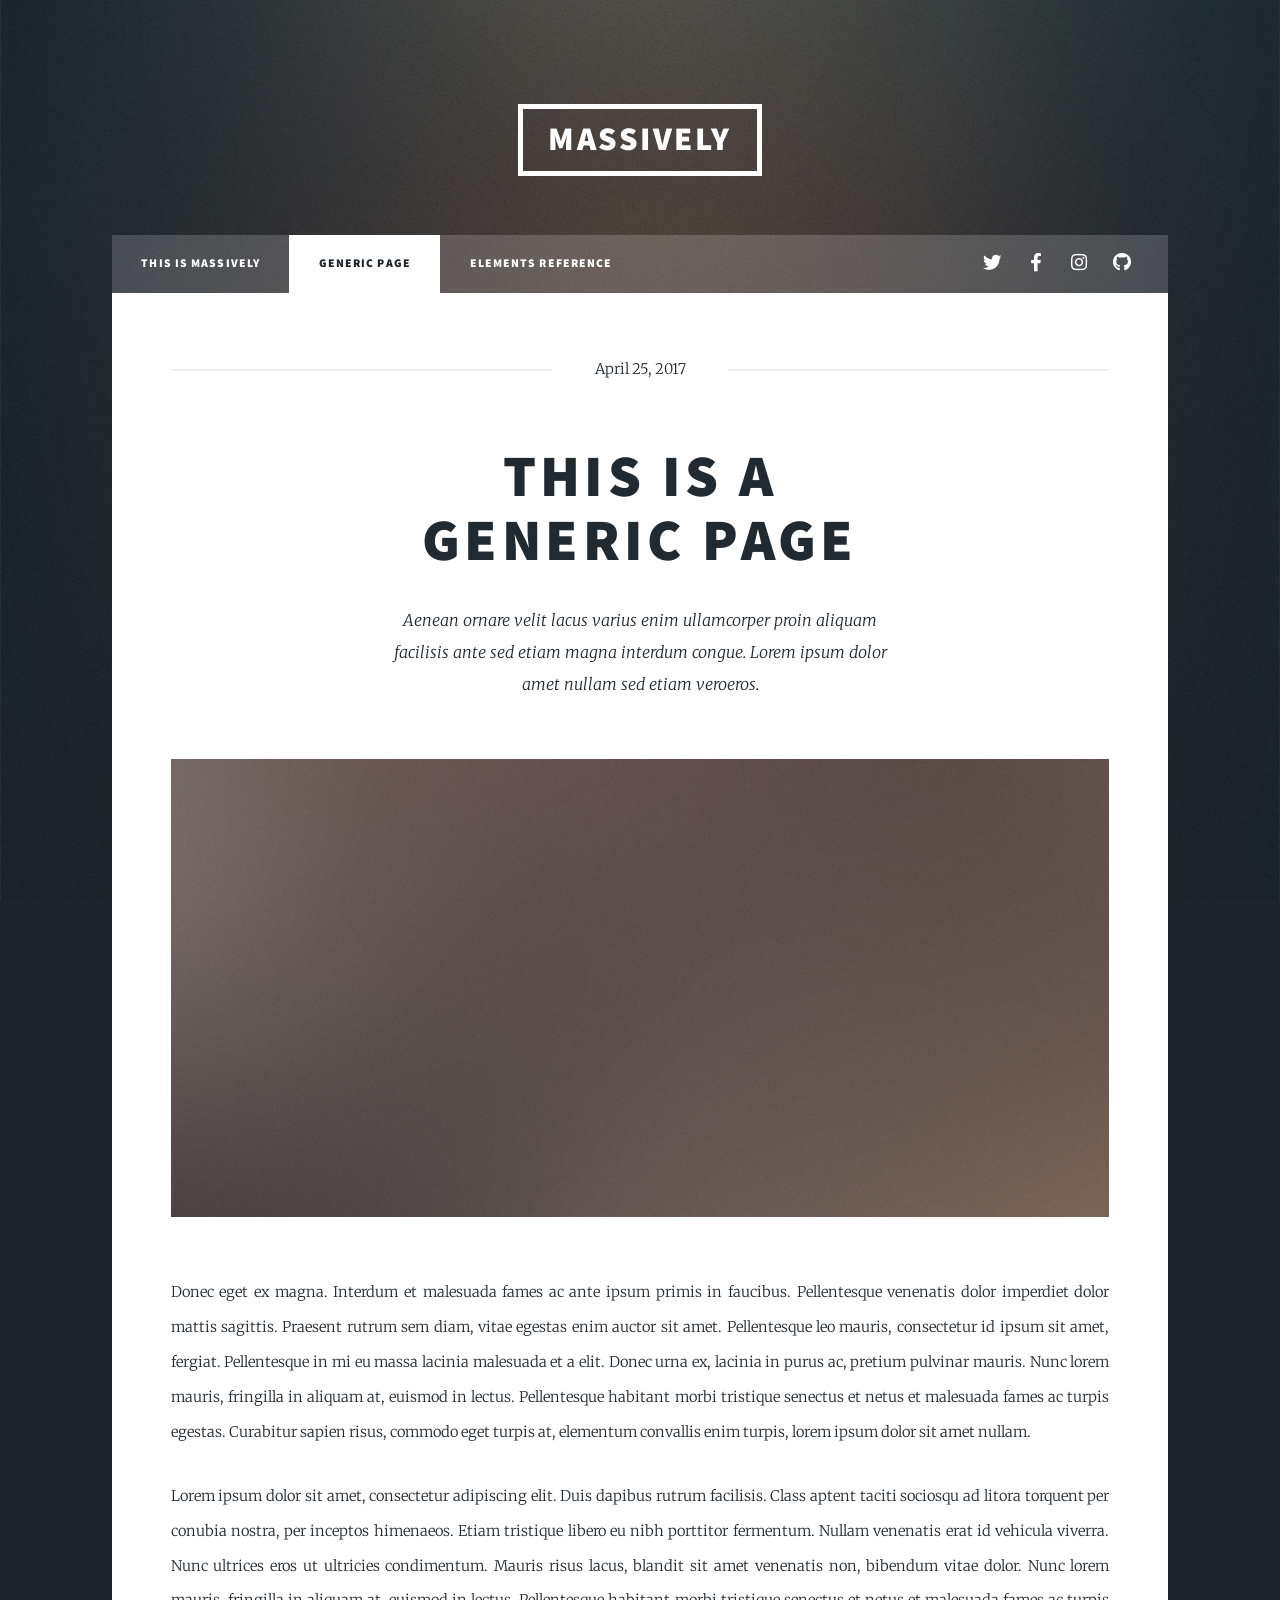
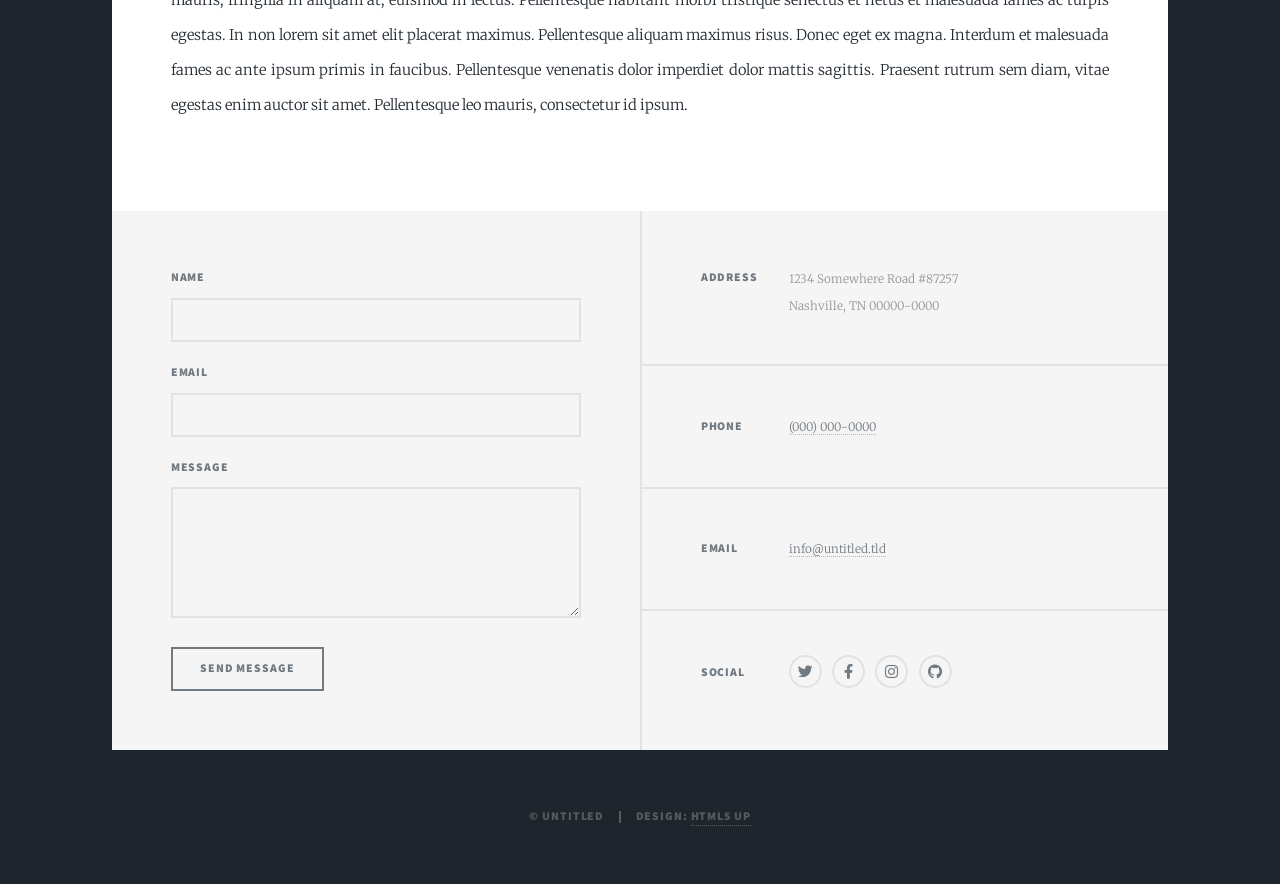
<file: generic.html>
<!DOCTYPE HTML>
<!--
	Massively by HTML5 UP
	html5up.net | @ajlkn
	Free for personal and commercial use under the CCA 3.0 license (html5up.net/license)
-->
<html>
	<head>
		<title>Generic Page - Massively by HTML5 UP</title>
		<meta charset="utf-8" />
		<meta name="viewport" content="width=device-width, initial-scale=1, user-scalable=no" />
		<link rel="stylesheet" href="assets/css/main.css" />
		<noscript><link rel="stylesheet" href="assets/css/noscript.css" /></noscript>
	</head>
	<body class="is-preload">

		<!-- Wrapper -->
			<div id="wrapper">

				<!-- Header -->
					<header id="header">
						<a href="index.html" class="logo">Massively</a>
					</header>

				<!-- Nav -->
					<nav id="nav">
						<ul class="links">
							<li><a href="index.html">This is Massively</a></li>
							<li class="active"><a href="generic.html">Generic Page</a></li>
							<li><a href="elements.html">Elements Reference</a></li>
						</ul>
						<ul class="icons">
							<li><a href="#" class="icon brands fa-twitter"><span class="label">Twitter</span></a></li>
							<li><a href="#" class="icon brands fa-facebook-f"><span class="label">Facebook</span></a></li>
							<li><a href="#" class="icon brands fa-instagram"><span class="label">Instagram</span></a></li>
							<li><a href="#" class="icon brands fa-github"><span class="label">GitHub</span></a></li>
						</ul>
					</nav>

				<!-- Main -->
					<div id="main">

						<!-- Post -->
							<section class="post">
								<header class="major">
									<span class="date">April 25, 2017</span>
									<h1>This is a<br />
									Generic Page</h1>
									<p>Aenean ornare velit lacus varius enim ullamcorper proin aliquam<br />
									facilisis ante sed etiam magna interdum congue. Lorem ipsum dolor<br />
									amet nullam sed etiam veroeros.</p>
								</header>
								<div class="image main"><img src="images/pic01.jpg" alt="" /></div>
								<p>Donec eget ex magna. Interdum et malesuada fames ac ante ipsum primis in faucibus. Pellentesque venenatis dolor imperdiet dolor mattis sagittis. Praesent rutrum sem diam, vitae egestas enim auctor sit amet. Pellentesque leo mauris, consectetur id ipsum sit amet, fergiat. Pellentesque in mi eu massa lacinia malesuada et a elit. Donec urna ex, lacinia in purus ac, pretium pulvinar mauris. Nunc lorem mauris, fringilla in aliquam at, euismod in lectus. Pellentesque habitant morbi tristique senectus et netus et malesuada fames ac turpis egestas. Curabitur sapien risus, commodo eget turpis at, elementum convallis enim turpis, lorem ipsum dolor sit amet nullam.</p>
								<p>Lorem ipsum dolor sit amet, consectetur adipiscing elit. Duis dapibus rutrum facilisis. Class aptent taciti sociosqu ad litora torquent per conubia nostra, per inceptos himenaeos. Etiam tristique libero eu nibh porttitor fermentum. Nullam venenatis erat id vehicula viverra. Nunc ultrices eros ut ultricies condimentum. Mauris risus lacus, blandit sit amet venenatis non, bibendum vitae dolor. Nunc lorem mauris, fringilla in aliquam at, euismod in lectus. Pellentesque habitant morbi tristique senectus et netus et malesuada fames ac turpis egestas. In non lorem sit amet elit placerat maximus. Pellentesque aliquam maximus risus. Donec eget ex magna. Interdum et malesuada fames ac ante ipsum primis in faucibus. Pellentesque venenatis dolor imperdiet dolor mattis sagittis. Praesent rutrum sem diam, vitae egestas enim auctor sit amet. Pellentesque leo mauris, consectetur id ipsum.</p>
							</section>

					</div>

				<!-- Footer -->
					<footer id="footer">
						<section>
							<form method="post" action="#">
								<div class="fields">
									<div class="field">
										<label for="name">Name</label>
										<input type="text" name="name" id="name" />
									</div>
									<div class="field">
										<label for="email">Email</label>
										<input type="text" name="email" id="email" />
									</div>
									<div class="field">
										<label for="message">Message</label>
										<textarea name="message" id="message" rows="3"></textarea>
									</div>
								</div>
								<ul class="actions">
									<li><input type="submit" value="Send Message" /></li>
								</ul>
							</form>
						</section>
						<section class="split contact">
							<section class="alt">
								<h3>Address</h3>
								<p>1234 Somewhere Road #87257<br />
								Nashville, TN 00000-0000</p>
							</section>
							<section>
								<h3>Phone</h3>
								<p><a href="#">(000) 000-0000</a></p>
							</section>
							<section>
								<h3>Email</h3>
								<p><a href="#">info@untitled.tld</a></p>
							</section>
							<section>
								<h3>Social</h3>
								<ul class="icons alt">
									<li><a href="#" class="icon brands alt fa-twitter"><span class="label">Twitter</span></a></li>
									<li><a href="#" class="icon brands alt fa-facebook-f"><span class="label">Facebook</span></a></li>
									<li><a href="#" class="icon brands alt fa-instagram"><span class="label">Instagram</span></a></li>
									<li><a href="#" class="icon brands alt fa-github"><span class="label">GitHub</span></a></li>
								</ul>
							</section>
						</section>
					</footer>

				<!-- Copyright -->
					<div id="copyright">
						<ul><li>&copy; Untitled</li><li>Design: <a href="https://html5up.net">HTML5 UP</a></li></ul>
					</div>

			</div>

		<!-- Scripts -->
			<script src="assets/js/jquery.min.js"></script>
			<script src="assets/js/jquery.scrollex.min.js"></script>
			<script src="assets/js/jquery.scrolly.min.js"></script>
			<script src="assets/js/browser.min.js"></script>
			<script src="assets/js/breakpoints.min.js"></script>
			<script src="assets/js/util.js"></script>
			<script src="assets/js/main.js"></script>

	</body>
</html>
</file>
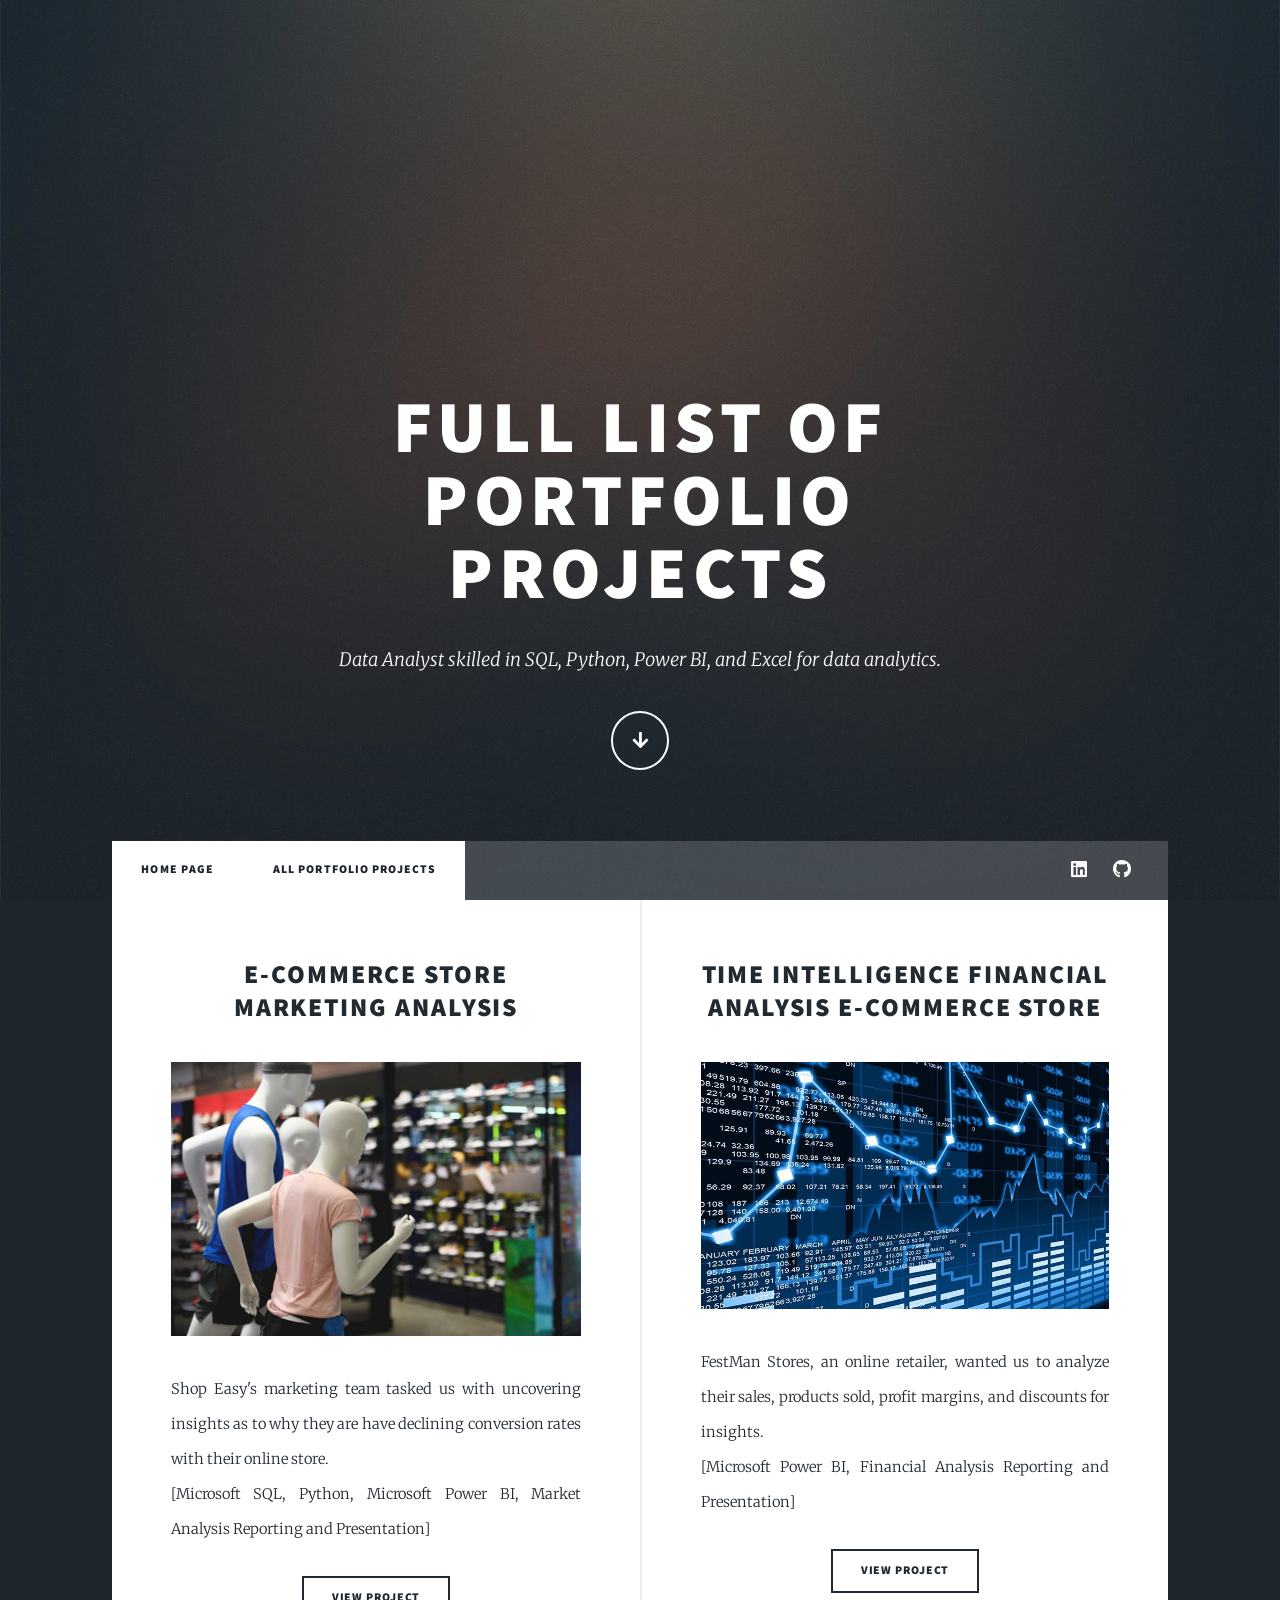
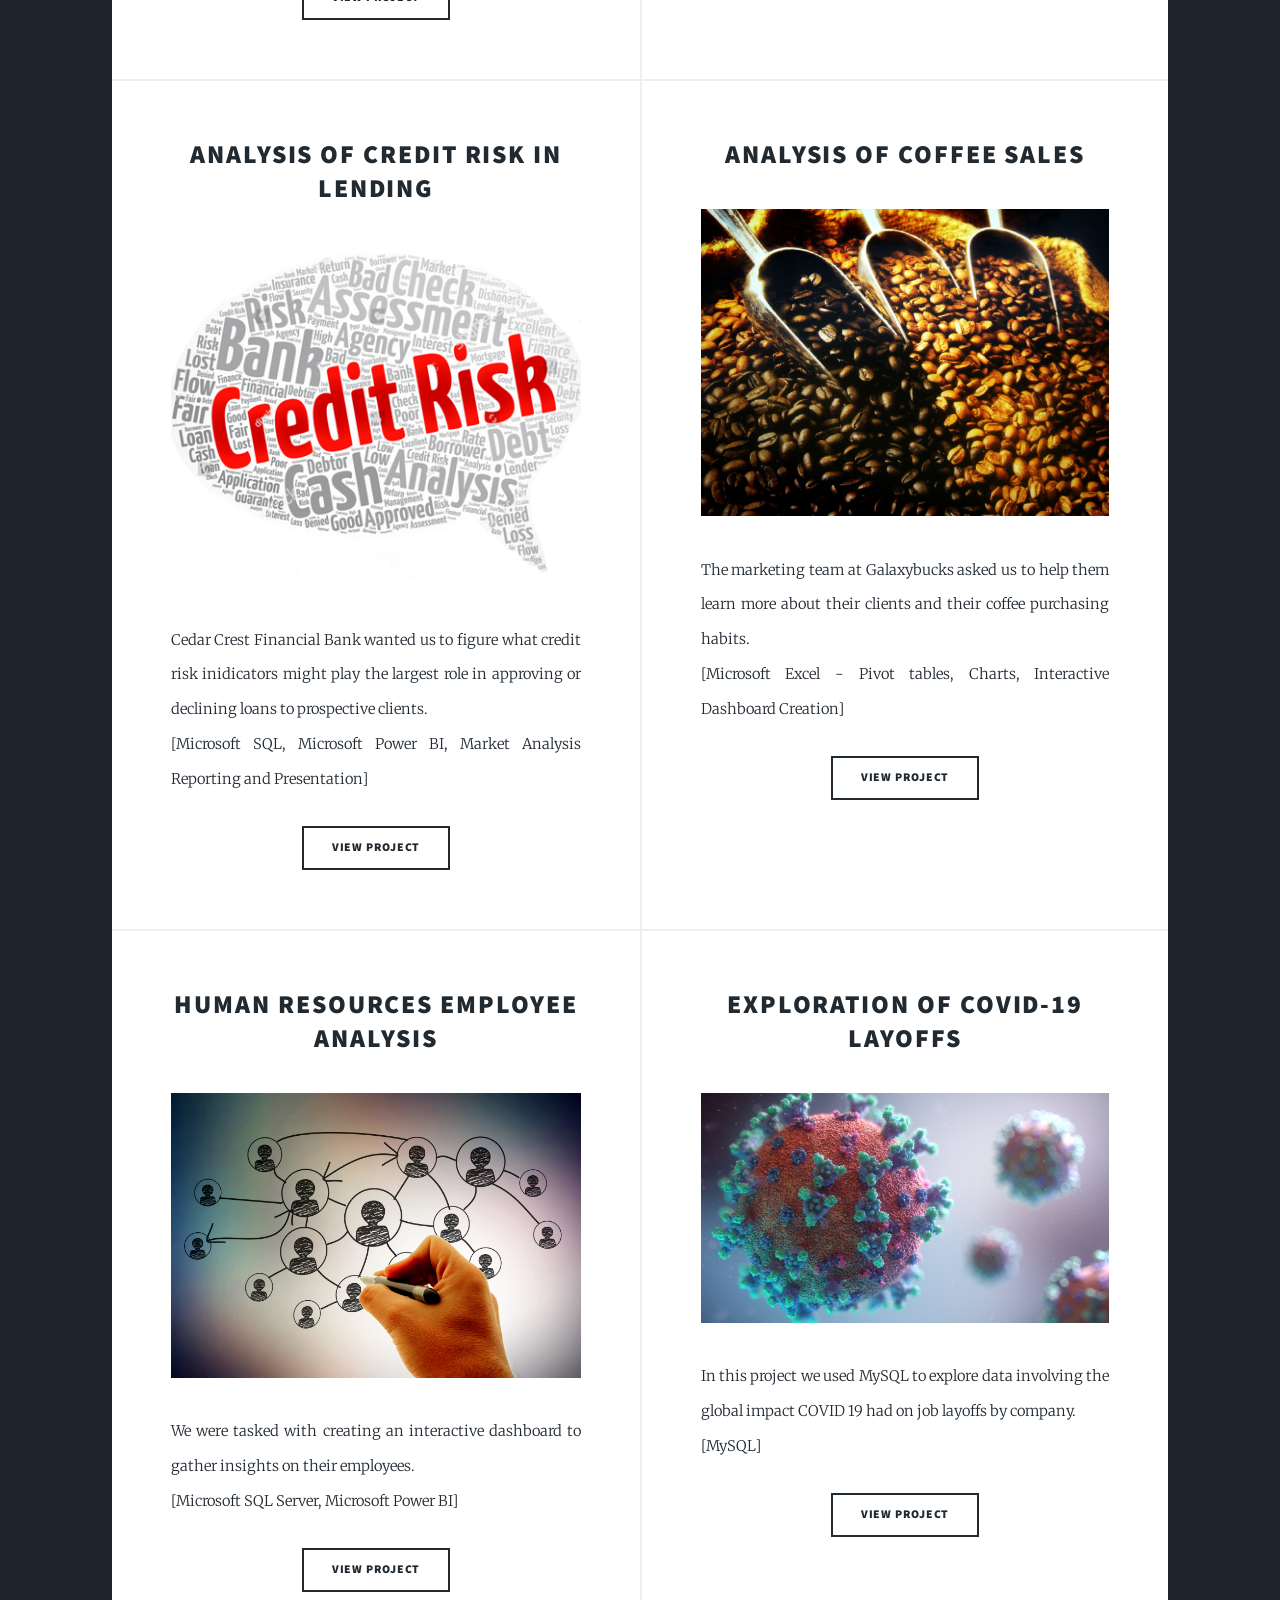
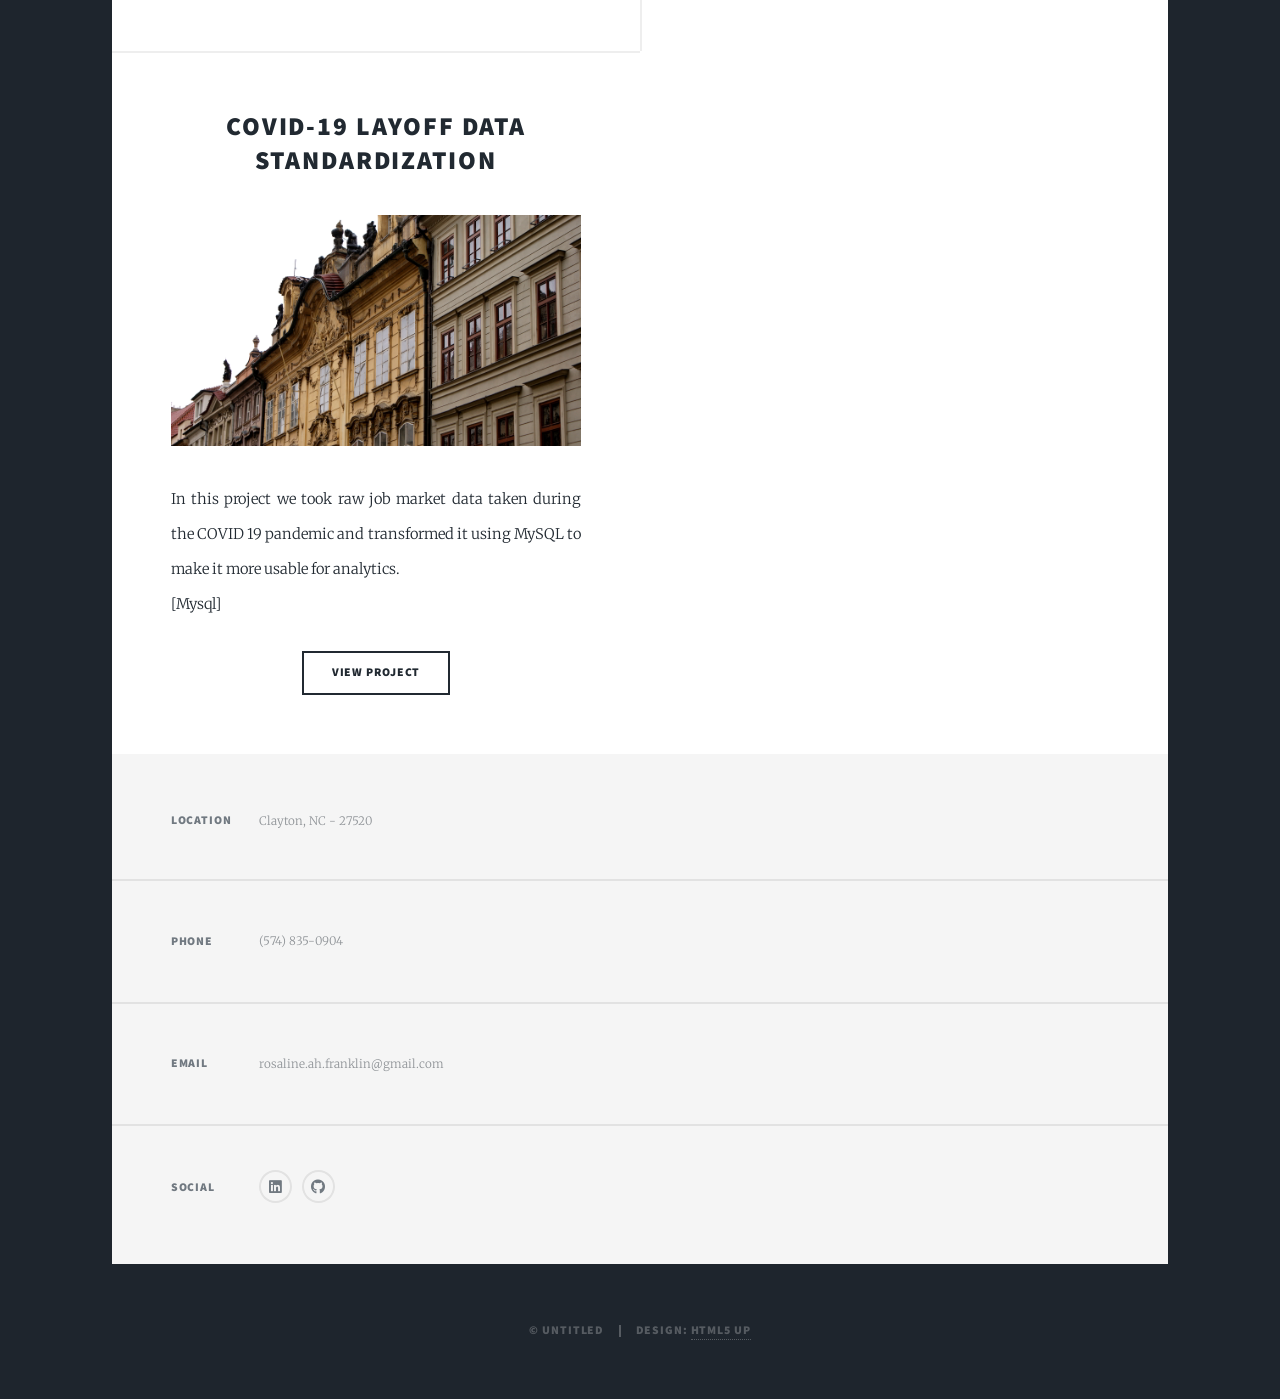
<file: projects.html>
<!DOCTYPE HTML>
<!--
	Massively by HTML5 UP
	html5up.net | @ajlkn
	Free for personal and commercial use under the CCA 3.0 license (html5up.net/license)
-->
<html>
	<head>
		<title>Full List of Portfolio Projects</title>
		<meta charset="utf-8" />
		<meta name="viewport" content="width=device-width, initial-scale=1, user-scalable=no" />
		<link rel="stylesheet" href="assets/css/main.css" />
		<noscript><link rel="stylesheet" href="assets/css/noscript.css" /></noscript>
	</head>
	<body class="is-preload">

		<!-- Wrapper -->
			<div id="wrapper" class="fade-in">

				<!-- Intro -->
					<div id="intro">
						<h1>Full List of<br />
						Portfolio<br/>Projects</h1>
						<p>Data Analyst skilled in SQL, Python, Power BI, and Excel for data analytics.</p>
						<ul class="actions">
							<li><a href="#header" class="button icon solid solo fa-arrow-down scrolly">Continue</a></li>
						</ul>
					</div>

				<!-- Header -->
					<header id="header">
						<a href="index.html" class="logo">Rosaline Franklin</a>
					</header>

				<!-- Nav -->
					<nav id="nav">
						<ul class="links">
							<li class="active"><a href="index.html">Home Page</a></li>
							<li class="active"><a href="projects.html">All Portfolio Projects</a></li>
						
						
						</ul>
						<ul class="icons">
							<li><a href="https://www.linkedin.com/in/rosaline-franklin-105051138/" class="icon brands alt fa-linkedin"><span class="label">LinkedIn</span></a></li>
							<li><a href="https://github.com/RosalineFranklin" class="icon brands alt fa-github"><span class="label">GitHub</span></a></li>

						</ul>
					</nav>

				<!-- Main -->
					<div id="main">
						<!-- Posts -->
							<section class="posts">
								<article>
									<header>
										
										<h2><a href="https://github.com/RosalineFranklin/E-Commerce-Store-Marketing-Analysis">E-Commerce Store Marketing Analysis</a></h2>
									</header>
									<a href="https://github.com/RosalineFranklin/E-Commerce-Store-Marketing-Analysis" class="image fit"><img src="images/Shop Easy Website.jpg" alt="" /></a>
									<p>Shop Easy's marketing team tasked us with uncovering insights as to why they are have declining conversion rates with their online store.<br/> [Microsoft SQL, Python, Microsoft Power BI, Market Analysis Reporting and Presentation]</p>
									<ul class="actions special">
										<li><a href="https://github.com/RosalineFranklin/E-Commerce-Store-Marketing-Analysis" class="button">View Project</a></li>
									</ul>
								</article>	
								<article>
									<header>
									
										<h2><a href="https://github.com/RosalineFranklin/Time-Intelligence-Financial-Analysis-E-Commerce-Store">Time Intelligence Financial Analysis E-Commerce Store</a></h2>
									</header>
									<a href="https://github.com/RosalineFranklin/Time-Intelligence-Financial-Analysis-E-Commerce-Store" class="image fit"><img src="images/Financial Analysis Website.jpg" alt="" /></a>
									<p>FestMan Stores, an online retailer, wanted us to analyze their sales, products sold, profit margins, and discounts for insights. <br/> [Microsoft Power BI, Financial Analysis Reporting and Presentation] </p>
									<ul class="actions special">
										<li><a href="https://github.com/RosalineFranklin/Time-Intelligence-Financial-Analysis-E-Commerce-Store" class="button">View Project</a></li>
									</ul>
								</article>
								<article>
									<header>
										
										<h2><a href="https://github.com/RosalineFranklin/Analysis-of-Credit-Risk-in-Lending">Analysis of Credit Risk in Lending</a></h2>
									</header>
									<a href="https://github.com/RosalineFranklin/Analysis-of-Credit-Risk-in-Lending" class="image fit"><img src="images/Credit Risk Analysis Website.png" alt="" /></a>
									<p>Cedar Crest Financial Bank wanted us to figure what credit risk inidicators might play the largest role in approving or declining loans to prospective clients. <br/> [Microsoft SQL, Microsoft Power BI, Market Analysis Reporting and Presentation]</p>
									<ul class="actions special">
										<li><a href="https://github.com/RosalineFranklin/Analysis-of-Credit-Risk-in-Lending" class="button">View Project</a></li>
									</ul>
								</article>
								<article>
									<header>
										
										<h2><a href="https://github.com/RosalineFranklin/Analysis-of-Coffee-Sales">Analysis of Coffee Sales</a></h2>
									</header>
									<a href="https://github.com/RosalineFranklin/Analysis-of-Coffee-Sales" class="image fit"><img src="images/Coffee Beans.jpg" alt="" /></a>
									<p>The marketing team at Galaxybucks asked us to help them learn more about their clients and their coffee purchasing habits. <br/> [Microsoft Excel - Pivot tables, Charts, Interactive Dashboard Creation] </p>
									<ul class="actions special">
										<li><a href="https://github.com/RosalineFranklin/Analysis-of-Coffee-Sales" class="button">View Project</a></li>
									</ul>
								</article>
								<article>
									<header>
										
										<h2><a href="https://github.com/RosalineFranklin/Human-Resources-Employee-Analysis">Human Resources Employee Analysis</a></h2>
									</header>
									<a href="https://github.com/RosalineFranklin/Human-Resources-Employee-Analysis" class="image fit"><img src="images/Human Resources.jpg" alt="" /></a>
									<p>We were tasked with creating an interactive dashboard to gather insights on their employees. <br/> [Microsoft SQL Server, Microsoft Power BI] </p>
									<ul class="actions special">
										<li><a href="https://github.com/RosalineFranklin/Human-Resources-Employee-Analysis" class="button">View Project</a></li>
									</ul>
								</article>
								<article>
									<header>
										
										<h2><a href="https://github.com/RosalineFranklin/Exploration-of-COVID-19-Layoffs">Exploration of COVID-19 Layoffs</a></h2>
									</header>
									<a href="https://github.com/RosalineFranklin/Exploration-of-COVID-19-Layoffs" class="image fit"><img src="images/Covid 19.jpg" alt="" /></a>
									<p>In this project we used MySQL to explore data involving the global impact COVID 19 had on job layoffs by company. <br/> [MySQL]</p>
									<ul class="actions special">
										<li><a href="https://github.com/RosalineFranklin/Exploration-of-COVID-19-Layoffs" class="button">View Project</a></li>
									</ul>
								</article>
								<article>
									<header>
									
										<h2><a href="https://github.com/RosalineFranklin/COVID-19-Layoff-Data-Standardization">COVID-19 Layoff Data Standardization</a></h2>
									</header>
									<a href="https://github.com/RosalineFranklin/COVID-19-Layoff-Data-Standardization" class="image fit"><img src="images/Houses.jpg" alt="" /></a>
									<p>In this project we took raw job market data taken during the COVID 19 pandemic and transformed it using MySQL to make it more usable for analytics. <br/> [Mysql] </p>
									<ul class="actions special">
										<li><a href="https://github.com/RosalineFranklin/COVID-19-Layoff-Data-Standardization" class="button">View Project</a></li>
									</ul>
								</article>

									
							</section>

					</div>
				<!-- Footer -->
					<footer id="footer">
						
						<section class="split contact">
							<section class="alt">
								<h3>Location</h3>
								<p>Clayton, NC - 27520</p>
							</section>
							<section>
								<h3>Phone</h3>
								<p>(574) 835-0904</p>
							</section>
							<section>
								<h3>Email</h3>
								<p>rosaline.ah.franklin@gmail.com</p>
							</section>
							<section>
								<h3>Social</h3>
								<ul class="icons alt">
									
									<li><a href="https://www.linkedin.com/in/rosaline-franklin-105051138/" class="icon brands alt fa-linkedin"><span class="label">LinkedIn</span></a></li>
									<li><a href="https://github.com/RosalineFranklin" class="icon brands alt fa-github"><span class="label">GitHub</span></a></li>
								</ul>
							</section>
						</section>
					</footer>

				<!-- Copyright -->
					<div id="copyright">
						<ul><li>&copy; Untitled</li><li>Design: <a href="https://html5up.net">HTML5 UP</a></li></ul>
					</div>

			</div>

		<!-- Scripts -->
			<script src="assets/js/jquery.min.js"></script>
			<script src="assets/js/jquery.scrollex.min.js"></script>
			<script src="assets/js/jquery.scrolly.min.js"></script>
			<script src="assets/js/browser.min.js"></script>
			<script src="assets/js/breakpoints.min.js"></script>
			<script src="assets/js/util.js"></script>
			<script src="assets/js/main.js"></script>

	</body>
</html>
</file>
<file: assets/css/main.css>
@import url(fontawesome-all.min.css);
@import url("https://fonts.googleapis.com/css?family=Merriweather:300,700,300italic,700italic|Source+Sans+Pro:900");

/*
	Massively by HTML5 UP
	html5up.net | @ajlkn
	Free for personal and commercial use under the CCA 3.0 license (html5up.net/license)
*/

html, body, div, span, applet, object,
iframe, h1, h2, h3, h4, h5, h6, p, blockquote,
pre, a, abbr, acronym, address, big, cite,
code, del, dfn, em, img, ins, kbd, q, s, samp,
small, strike, strong, sub, sup, tt, var, b,
u, i, center, dl, dt, dd, ol, ul, li, fieldset,
form, label, legend, table, caption, tbody,
tfoot, thead, tr, th, td, article, aside,
canvas, details, embed, figure, figcaption,
footer, header, hgroup, menu, nav, output, ruby,
section, summary, time, mark, audio, video {
	margin: 0;
	padding: 0;
	border: 0;
	font-size: 100%;
	font: inherit;
	vertical-align: baseline;}

article, aside, details, figcaption, figure,
footer, header, hgroup, menu, nav, section {
	display: block;}

body {
	line-height: 1;
}

ol, ul {
	list-style: none;
}

blockquote, q {
	quotes: none;
}

	blockquote:before, blockquote:after, q:before, q:after {
		content: '';
		content: none;
	}

table {
	border-collapse: collapse;
	border-spacing: 0;
}

body {
	-webkit-text-size-adjust: none;
}

mark {
	background-color: transparent;
	color: inherit;
}

input::-moz-focus-inner {
	border: 0;
	padding: 0;
}

input, select, textarea {
	-moz-appearance: none;
	-webkit-appearance: none;
	-ms-appearance: none;
	appearance: none;
}

/* Basic */

	@-ms-viewport {
		width: device-width;
	}

	body {
		-ms-overflow-style: scrollbar;
	}

	@media screen and (max-width: 480px) {

		html, body {
			min-width: 320px;
		}

	}

	html {
		box-sizing: border-box;
	}

	*, *:before, *:after {
		box-sizing: inherit;
	}

	body {
		background-color: #1e252d;
	}

		body.is-preload *, body.is-preload *:before, body.is-preload *:after {
			-moz-animation: none !important;
			-webkit-animation: none !important;
			-ms-animation: none !important;
			animation: none !important;
			-moz-transition: none !important;
			-webkit-transition: none !important;
			-ms-transition: none !important;
			transition: none !important;
		}

/* Type */

	html {
		font-size: 16pt;
	}

		@media screen and (max-width: 1680px) {

			html {
				font-size: 12pt;
			}

		}

		@media screen and (max-width: 1280px) {

			html {
				font-size: 11pt;
			}

		}

		@media screen and (max-width: 360px) {

			html {
				font-size: 10pt;
			}

		}

	body {
		color: #212931;
	}

	body, input, select, textarea {
		font-family: "Merriweather", Georgia, serif;
		font-weight: 300;
		font-size: 1rem;
		line-height: 2.375;
	}

	a {
		-moz-transition: color 0.2s ease-in-out, background-color 0.2s ease-in-out, border-color 0.2s ease-in-out, box-shadow 0.2s ease-in-out;
		-webkit-transition: color 0.2s ease-in-out, background-color 0.2s ease-in-out, border-color 0.2s ease-in-out, box-shadow 0.2s ease-in-out;
		-ms-transition: color 0.2s ease-in-out, background-color 0.2s ease-in-out, border-color 0.2s ease-in-out, box-shadow 0.2s ease-in-out;
		transition: color 0.2s ease-in-out, background-color 0.2s ease-in-out, border-color 0.2s ease-in-out, box-shadow 0.2s ease-in-out;
		border-bottom: dotted 1px;
		text-decoration: none;
	}

		a:hover {
			border-bottom-color: transparent;
		}

	strong, b {
		font-weight: 600;
	}

	em, i {
		font-style: italic;
	}

	p {
		text-align: justify;
		margin: 0 0 2rem 0;
	}

	h1, h2, h3, h4, h5, h6 {
		font-family: "Source Sans Pro", Helvetica, sans-serif;
		font-weight: 900;
		line-height: 1.5;
		letter-spacing: 0.075em;
		text-transform: uppercase;
		margin: 0 0 1rem 0;
	}

		h1 a, h2 a, h3 a, h4 a, h5 a, h6 a {
			border-bottom: 0;
			color: inherit;
			text-decoration: none;
		}

	h1 {
		font-size: 4rem;
		line-height: 1.1;
		margin: 0 0 2rem 0;
	}

	h2 {
		font-size: 1.75rem;
		line-height: 1.3;
		margin: 0 0 1.5rem 0;
	}

	h3 {
		font-size: 1.25rem;
		margin: 0 0 1.5rem 0;
	}

	h4 {
		font-size: 1rem;
	}

	h5 {
		font-size: 0.9rem;
	}

	h6 {
		font-size: 0.8rem;
	}

	sub {
		font-size: 0.8rem;
		position: relative;
		top: 0.5rem;
	}

	sup {
		font-size: 0.8rem;
		position: relative;
		top: -0.5rem;
	}

	blockquote {
		border-left: solid 4px;
		font-style: italic;
		margin: 0 0 2rem 0;
		padding: 0.5rem 0 0.5rem 2rem;
	}

	code {
		border: solid 2px;
		font-family: "Courier New", monospace;
		font-size: 0.9rem;
		margin: 0 0.25rem;
		padding: 0.25rem 0.65rem;
	}

	pre {
		-webkit-overflow-scrolling: touch;
		font-family: "Courier New", monospace;
		font-size: 0.9rem;
		margin: 0 0 2rem 0;
	}

		pre code {
			display: block;
			line-height: 1.75;
			padding: 1rem 1.5rem;
			overflow-x: auto;
		}

	hr {
		border: 0;
		border-bottom: solid 2px;
		margin: 3rem 0;
	}

		hr.major {
			margin: 5rem 0;
		}

	.align-left {
		text-align: left;
	}

	.align-center {
		text-align: center;
	}

	.align-right {
		text-align: right;
	}

	input, select, textarea {
		color: #212931;
	}

	a {
		color: #212931;
		border-bottom-color: rgba(33, 41, 49, 0.5);
	}

		a:hover {
			border-bottom-color: transparent;
			color: #18bfef !important;
		}

	strong, b {
		color: #212931;
	}

	h1, h2, h3, h4, h5, h6 {
		color: #212931;
	}

	blockquote {
		border-left-color: #eeeeee;
	}

	code {
		background: rgba(220, 220, 220, 0.25);
		border-color: #eeeeee;
	}

	hr {
		border-bottom-color: #eeeeee;
	}

/* Row */

	.row {
		display: flex;
		flex-wrap: wrap;
		box-sizing: border-box;
		align-items: stretch;
	}

		.row > * {
			box-sizing: border-box;
		}

		.row.gtr-uniform > * > :last-child {
			margin-bottom: 0;
		}

		.row.aln-left {
			justify-content: flex-start;
		}

		.row.aln-center {
			justify-content: center;
		}

		.row.aln-right {
			justify-content: flex-end;
		}

		.row.aln-top {
			align-items: flex-start;
		}

		.row.aln-middle {
			align-items: center;
		}

		.row.aln-bottom {
			align-items: flex-end;
		}

		.row > .imp {
			order: -1;
		}

		.row > .col-1 {
			width: 8.33333%;
		}

		.row > .off-1 {
			margin-left: 8.33333%;
		}

		.row > .col-2 {
			width: 16.66667%;
		}

		.row > .off-2 {
			margin-left: 16.66667%;
		}

		.row > .col-3 {
			width: 25%;
		}

		.row > .off-3 {
			margin-left: 25%;
		}

		.row > .col-4 {
			width: 33.33333%;
		}

		.row > .off-4 {
			margin-left: 33.33333%;
		}

		.row > .col-5 {
			width: 41.66667%;
		}

		.row > .off-5 {
			margin-left: 41.66667%;
		}

		.row > .col-6 {
			width: 50%;
		}

		.row > .off-6 {
			margin-left: 50%;
		}

		.row > .col-7 {
			width: 58.33333%;
		}

		.row > .off-7 {
			margin-left: 58.33333%;
		}

		.row > .col-8 {
			width: 66.66667%;
		}

		.row > .off-8 {
			margin-left: 66.66667%;
		}

		.row > .col-9 {
			width: 75%;
		}

		.row > .off-9 {
			margin-left: 75%;
		}

		.row > .col-10 {
			width: 83.33333%;
		}

		.row > .off-10 {
			margin-left: 83.33333%;
		}

		.row > .col-11 {
			width: 91.66667%;
		}

		.row > .off-11 {
			margin-left: 91.66667%;
		}

		.row > .col-12 {
			width: 100%;
		}

		.row > .off-12 {
			margin-left: 100%;
		}

		.row.gtr-0 {
			margin-top: 0;
			margin-left: 0rem;
		}

			.row.gtr-0 > * {
				padding: 0 0 0 0rem;
			}

			.row.gtr-0.gtr-uniform {
				margin-top: 0rem;
			}

				.row.gtr-0.gtr-uniform > * {
					padding-top: 0rem;
				}

		.row.gtr-25 {
			margin-top: 0;
			margin-left: -0.375rem;
		}

			.row.gtr-25 > * {
				padding: 0 0 0 0.375rem;
			}

			.row.gtr-25.gtr-uniform {
				margin-top: -0.375rem;
			}

				.row.gtr-25.gtr-uniform > * {
					padding-top: 0.375rem;
				}

		.row.gtr-50 {
			margin-top: 0;
			margin-left: -0.75rem;
		}

			.row.gtr-50 > * {
				padding: 0 0 0 0.75rem;
			}

			.row.gtr-50.gtr-uniform {
				margin-top: -0.75rem;
			}

				.row.gtr-50.gtr-uniform > * {
					padding-top: 0.75rem;
				}

		.row {
			margin-top: 0;
			margin-left: -1.5rem;
		}

			.row > * {
				padding: 0 0 0 1.5rem;
			}

			.row.gtr-uniform {
				margin-top: -1.5rem;
			}

				.row.gtr-uniform > * {
					padding-top: 1.5rem;
				}

		.row.gtr-150 {
			margin-top: 0;
			margin-left: -2.25rem;
		}

			.row.gtr-150 > * {
				padding: 0 0 0 2.25rem;
			}

			.row.gtr-150.gtr-uniform {
				margin-top: -2.25rem;
			}

				.row.gtr-150.gtr-uniform > * {
					padding-top: 2.25rem;
				}

		.row.gtr-200 {
			margin-top: 0;
			margin-left: -3rem;
		}

			.row.gtr-200 > * {
				padding: 0 0 0 3rem;
			}

			.row.gtr-200.gtr-uniform {
				margin-top: -3rem;
			}

				.row.gtr-200.gtr-uniform > * {
					padding-top: 3rem;
				}

		@media screen and (max-width: 1680px) {

			.row {
				display: flex;
				flex-wrap: wrap;
				box-sizing: border-box;
				align-items: stretch;
			}

				.row > * {
					box-sizing: border-box;
				}

				.row.gtr-uniform > * > :last-child {
					margin-bottom: 0;
				}

				.row.aln-left {
					justify-content: flex-start;
				}

				.row.aln-center {
					justify-content: center;
				}

				.row.aln-right {
					justify-content: flex-end;
				}

				.row.aln-top {
					align-items: flex-start;
				}

				.row.aln-middle {
					align-items: center;
				}

				.row.aln-bottom {
					align-items: flex-end;
				}

				.row > .imp-xlarge {
					order: -1;
				}

				.row > .col-1-xlarge {
					width: 8.33333%;
				}

				.row > .off-1-xlarge {
					margin-left: 8.33333%;
				}

				.row > .col-2-xlarge {
					width: 16.66667%;
				}

				.row > .off-2-xlarge {
					margin-left: 16.66667%;
				}

				.row > .col-3-xlarge {
					width: 25%;
				}

				.row > .off-3-xlarge {
					margin-left: 25%;
				}

				.row > .col-4-xlarge {
					width: 33.33333%;
				}

				.row > .off-4-xlarge {
					margin-left: 33.33333%;
				}

				.row > .col-5-xlarge {
					width: 41.66667%;
				}

				.row > .off-5-xlarge {
					margin-left: 41.66667%;
				}

				.row > .col-6-xlarge {
					width: 50%;
				}

				.row > .off-6-xlarge {
					margin-left: 50%;
				}

				.row > .col-7-xlarge {
					width: 58.33333%;
				}

				.row > .off-7-xlarge {
					margin-left: 58.33333%;
				}

				.row > .col-8-xlarge {
					width: 66.66667%;
				}

				.row > .off-8-xlarge {
					margin-left: 66.66667%;
				}

				.row > .col-9-xlarge {
					width: 75%;
				}

				.row > .off-9-xlarge {
					margin-left: 75%;
				}

				.row > .col-10-xlarge {
					width: 83.33333%;
				}

				.row > .off-10-xlarge {
					margin-left: 83.33333%;
				}

				.row > .col-11-xlarge {
					width: 91.66667%;
				}

				.row > .off-11-xlarge {
					margin-left: 91.66667%;
				}

				.row > .col-12-xlarge {
					width: 100%;
				}

				.row > .off-12-xlarge {
					margin-left: 100%;
				}

				.row.gtr-0 {
					margin-top: 0;
					margin-left: 0rem;
				}

					.row.gtr-0 > * {
						padding: 0 0 0 0rem;
					}

					.row.gtr-0.gtr-uniform {
						margin-top: 0rem;
					}

						.row.gtr-0.gtr-uniform > * {
							padding-top: 0rem;
						}

				.row.gtr-25 {
					margin-top: 0;
					margin-left: -0.375rem;
				}

					.row.gtr-25 > * {
						padding: 0 0 0 0.375rem;
					}

					.row.gtr-25.gtr-uniform {
						margin-top: -0.375rem;
					}

						.row.gtr-25.gtr-uniform > * {
							padding-top: 0.375rem;
						}

				.row.gtr-50 {
					margin-top: 0;
					margin-left: -0.75rem;
				}

					.row.gtr-50 > * {
						padding: 0 0 0 0.75rem;
					}

					.row.gtr-50.gtr-uniform {
						margin-top: -0.75rem;
					}

						.row.gtr-50.gtr-uniform > * {
							padding-top: 0.75rem;
						}

				.row {
					margin-top: 0;
					margin-left: -1.5rem;
				}

					.row > * {
						padding: 0 0 0 1.5rem;
					}

					.row.gtr-uniform {
						margin-top: -1.5rem;
					}

						.row.gtr-uniform > * {
							padding-top: 1.5rem;
						}

				.row.gtr-150 {
					margin-top: 0;
					margin-left: -2.25rem;
				}

					.row.gtr-150 > * {
						padding: 0 0 0 2.25rem;
					}

					.row.gtr-150.gtr-uniform {
						margin-top: -2.25rem;
					}

						.row.gtr-150.gtr-uniform > * {
							padding-top: 2.25rem;
						}

				.row.gtr-200 {
					margin-top: 0;
					margin-left: -3rem;
				}

					.row.gtr-200 > * {
						padding: 0 0 0 3rem;
					}

					.row.gtr-200.gtr-uniform {
						margin-top: -3rem;
					}

						.row.gtr-200.gtr-uniform > * {
							padding-top: 3rem;
						}

		}

		@media screen and (max-width: 1280px) {

			.row {
				display: flex;
				flex-wrap: wrap;
				box-sizing: border-box;
				align-items: stretch;
			}

				.row > * {
					box-sizing: border-box;
				}

				.row.gtr-uniform > * > :last-child {
					margin-bottom: 0;
				}

				.row.aln-left {
					justify-content: flex-start;
				}

				.row.aln-center {
					justify-content: center;
				}

				.row.aln-right {
					justify-content: flex-end;
				}

				.row.aln-top {
					align-items: flex-start;
				}

				.row.aln-middle {
					align-items: center;
				}

				.row.aln-bottom {
					align-items: flex-end;
				}

				.row > .imp-large {
					order: -1;
				}

				.row > .col-1-large {
					width: 8.33333%;
				}

				.row > .off-1-large {
					margin-left: 8.33333%;
				}

				.row > .col-2-large {
					width: 16.66667%;
				}

				.row > .off-2-large {
					margin-left: 16.66667%;
				}

				.row > .col-3-large {
					width: 25%;
				}

				.row > .off-3-large {
					margin-left: 25%;
				}

				.row > .col-4-large {
					width: 33.33333%;
				}

				.row > .off-4-large {
					margin-left: 33.33333%;
				}

				.row > .col-5-large {
					width: 41.66667%;
				}

				.row > .off-5-large {
					margin-left: 41.66667%;
				}

				.row > .col-6-large {
					width: 50%;
				}

				.row > .off-6-large {
					margin-left: 50%;
				}

				.row > .col-7-large {
					width: 58.33333%;
				}

				.row > .off-7-large {
					margin-left: 58.33333%;
				}

				.row > .col-8-large {
					width: 66.66667%;
				}

				.row > .off-8-large {
					margin-left: 66.66667%;
				}

				.row > .col-9-large {
					width: 75%;
				}

				.row > .off-9-large {
					margin-left: 75%;
				}

				.row > .col-10-large {
					width: 83.33333%;
				}

				.row > .off-10-large {
					margin-left: 83.33333%;
				}

				.row > .col-11-large {
					width: 91.66667%;
				}

				.row > .off-11-large {
					margin-left: 91.66667%;
				}

				.row > .col-12-large {
					width: 100%;
				}

				.row > .off-12-large {
					margin-left: 100%;
				}

				.row.gtr-0 {
					margin-top: 0;
					margin-left: 0rem;
				}

					.row.gtr-0 > * {
						padding: 0 0 0 0rem;
					}

					.row.gtr-0.gtr-uniform {
						margin-top: 0rem;
					}

						.row.gtr-0.gtr-uniform > * {
							padding-top: 0rem;
						}

				.row.gtr-25 {
					margin-top: 0;
					margin-left: -0.375rem;
				}

					.row.gtr-25 > * {
						padding: 0 0 0 0.375rem;
					}

					.row.gtr-25.gtr-uniform {
						margin-top: -0.375rem;
					}

						.row.gtr-25.gtr-uniform > * {
							padding-top: 0.375rem;
						}

				.row.gtr-50 {
					margin-top: 0;
					margin-left: -0.75rem;
				}

					.row.gtr-50 > * {
						padding: 0 0 0 0.75rem;
					}

					.row.gtr-50.gtr-uniform {
						margin-top: -0.75rem;
					}

						.row.gtr-50.gtr-uniform > * {
							padding-top: 0.75rem;
						}

				.row {
					margin-top: 0;
					margin-left: -1.5rem;
				}

					.row > * {
						padding: 0 0 0 1.5rem;
					}

					.row.gtr-uniform {
						margin-top: -1.5rem;
					}

						.row.gtr-uniform > * {
							padding-top: 1.5rem;
						}

				.row.gtr-150 {
					margin-top: 0;
					margin-left: -2.25rem;
				}

					.row.gtr-150 > * {
						padding: 0 0 0 2.25rem;
					}

					.row.gtr-150.gtr-uniform {
						margin-top: -2.25rem;
					}

						.row.gtr-150.gtr-uniform > * {
							padding-top: 2.25rem;
						}

				.row.gtr-200 {
					margin-top: 0;
					margin-left: -3rem;
				}

					.row.gtr-200 > * {
						padding: 0 0 0 3rem;
					}

					.row.gtr-200.gtr-uniform {
						margin-top: -3rem;
					}

						.row.gtr-200.gtr-uniform > * {
							padding-top: 3rem;
						}

		}

		@media screen and (max-width: 980px) {

			.row {
				display: flex;
				flex-wrap: wrap;
				box-sizing: border-box;
				align-items: stretch;
			}

				.row > * {
					box-sizing: border-box;
				}

				.row.gtr-uniform > * > :last-child {
					margin-bottom: 0;
				}

				.row.aln-left {
					justify-content: flex-start;
				}

				.row.aln-center {
					justify-content: center;
				}

				.row.aln-right {
					justify-content: flex-end;
				}

				.row.aln-top {
					align-items: flex-start;
				}

				.row.aln-middle {
					align-items: center;
				}

				.row.aln-bottom {
					align-items: flex-end;
				}

				.row > .imp-medium {
					order: -1;
				}

				.row > .col-1-medium {
					width: 8.33333%;
				}

				.row > .off-1-medium {
					margin-left: 8.33333%;
				}

				.row > .col-2-medium {
					width: 16.66667%;
				}

				.row > .off-2-medium {
					margin-left: 16.66667%;
				}

				.row > .col-3-medium {
					width: 25%;
				}

				.row > .off-3-medium {
					margin-left: 25%;
				}

				.row > .col-4-medium {
					width: 33.33333%;
				}

				.row > .off-4-medium {
					margin-left: 33.33333%;
				}

				.row > .col-5-medium {
					width: 41.66667%;
				}

				.row > .off-5-medium {
					margin-left: 41.66667%;
				}

				.row > .col-6-medium {
					width: 50%;
				}

				.row > .off-6-medium {
					margin-left: 50%;
				}

				.row > .col-7-medium {
					width: 58.33333%;
				}

				.row > .off-7-medium {
					margin-left: 58.33333%;
				}

				.row > .col-8-medium {
					width: 66.66667%;
				}

				.row > .off-8-medium {
					margin-left: 66.66667%;
				}

				.row > .col-9-medium {
					width: 75%;
				}

				.row > .off-9-medium {
					margin-left: 75%;
				}

				.row > .col-10-medium {
					width: 83.33333%;
				}

				.row > .off-10-medium {
					margin-left: 83.33333%;
				}

				.row > .col-11-medium {
					width: 91.66667%;
				}

				.row > .off-11-medium {
					margin-left: 91.66667%;
				}

				.row > .col-12-medium {
					width: 100%;
				}

				.row > .off-12-medium {
					margin-left: 100%;
				}

				.row.gtr-0 {
					margin-top: 0;
					margin-left: 0rem;
				}

					.row.gtr-0 > * {
						padding: 0 0 0 0rem;
					}

					.row.gtr-0.gtr-uniform {
						margin-top: 0rem;
					}

						.row.gtr-0.gtr-uniform > * {
							padding-top: 0rem;
						}

				.row.gtr-25 {
					margin-top: 0;
					margin-left: -0.375rem;
				}

					.row.gtr-25 > * {
						padding: 0 0 0 0.375rem;
					}

					.row.gtr-25.gtr-uniform {
						margin-top: -0.375rem;
					}

						.row.gtr-25.gtr-uniform > * {
							padding-top: 0.375rem;
						}

				.row.gtr-50 {
					margin-top: 0;
					margin-left: -0.75rem;
				}

					.row.gtr-50 > * {
						padding: 0 0 0 0.75rem;
					}

					.row.gtr-50.gtr-uniform {
						margin-top: -0.75rem;
					}

						.row.gtr-50.gtr-uniform > * {
							padding-top: 0.75rem;
						}

				.row {
					margin-top: 0;
					margin-left: -1.5rem;
				}

					.row > * {
						padding: 0 0 0 1.5rem;
					}

					.row.gtr-uniform {
						margin-top: -1.5rem;
					}

						.row.gtr-uniform > * {
							padding-top: 1.5rem;
						}

				.row.gtr-150 {
					margin-top: 0;
					margin-left: -2.25rem;
				}

					.row.gtr-150 > * {
						padding: 0 0 0 2.25rem;
					}

					.row.gtr-150.gtr-uniform {
						margin-top: -2.25rem;
					}

						.row.gtr-150.gtr-uniform > * {
							padding-top: 2.25rem;
						}

				.row.gtr-200 {
					margin-top: 0;
					margin-left: -3rem;
				}

					.row.gtr-200 > * {
						padding: 0 0 0 3rem;
					}

					.row.gtr-200.gtr-uniform {
						margin-top: -3rem;
					}

						.row.gtr-200.gtr-uniform > * {
							padding-top: 3rem;
						}

		}

		@media screen and (max-width: 736px) {

			.row {
				display: flex;
				flex-wrap: wrap;
				box-sizing: border-box;
				align-items: stretch;
			}

				.row > * {
					box-sizing: border-box;
				}

				.row.gtr-uniform > * > :last-child {
					margin-bottom: 0;
				}

				.row.aln-left {
					justify-content: flex-start;
				}

				.row.aln-center {
					justify-content: center;
				}

				.row.aln-right {
					justify-content: flex-end;
				}

				.row.aln-top {
					align-items: flex-start;
				}

				.row.aln-middle {
					align-items: center;
				}

				.row.aln-bottom {
					align-items: flex-end;
				}

				.row > .imp-small {
					order: -1;
				}

				.row > .col-1-small {
					width: 8.33333%;
				}

				.row > .off-1-small {
					margin-left: 8.33333%;
				}

				.row > .col-2-small {
					width: 16.66667%;
				}

				.row > .off-2-small {
					margin-left: 16.66667%;
				}

				.row > .col-3-small {
					width: 25%;
				}

				.row > .off-3-small {
					margin-left: 25%;
				}

				.row > .col-4-small {
					width: 33.33333%;
				}

				.row > .off-4-small {
					margin-left: 33.33333%;
				}

				.row > .col-5-small {
					width: 41.66667%;
				}

				.row > .off-5-small {
					margin-left: 41.66667%;
				}

				.row > .col-6-small {
					width: 50%;
				}

				.row > .off-6-small {
					margin-left: 50%;
				}

				.row > .col-7-small {
					width: 58.33333%;
				}

				.row > .off-7-small {
					margin-left: 58.33333%;
				}

				.row > .col-8-small {
					width: 66.66667%;
				}

				.row > .off-8-small {
					margin-left: 66.66667%;
				}

				.row > .col-9-small {
					width: 75%;
				}

				.row > .off-9-small {
					margin-left: 75%;
				}

				.row > .col-10-small {
					width: 83.33333%;
				}

				.row > .off-10-small {
					margin-left: 83.33333%;
				}

				.row > .col-11-small {
					width: 91.66667%;
				}

				.row > .off-11-small {
					margin-left: 91.66667%;
				}

				.row > .col-12-small {
					width: 100%;
				}

				.row > .off-12-small {
					margin-left: 100%;
				}

				.row.gtr-0 {
					margin-top: 0;
					margin-left: 0rem;
				}

					.row.gtr-0 > * {
						padding: 0 0 0 0rem;
					}

					.row.gtr-0.gtr-uniform {
						margin-top: 0rem;
					}

						.row.gtr-0.gtr-uniform > * {
							padding-top: 0rem;
						}

				.row.gtr-25 {
					margin-top: 0;
					margin-left: -0.375rem;
				}

					.row.gtr-25 > * {
						padding: 0 0 0 0.375rem;
					}

					.row.gtr-25.gtr-uniform {
						margin-top: -0.375rem;
					}

						.row.gtr-25.gtr-uniform > * {
							padding-top: 0.375rem;
						}

				.row.gtr-50 {
					margin-top: 0;
					margin-left: -0.75rem;
				}

					.row.gtr-50 > * {
						padding: 0 0 0 0.75rem;
					}

					.row.gtr-50.gtr-uniform {
						margin-top: -0.75rem;
					}

						.row.gtr-50.gtr-uniform > * {
							padding-top: 0.75rem;
						}

				.row {
					margin-top: 0;
					margin-left: -1.5rem;
				}

					.row > * {
						padding: 0 0 0 1.5rem;
					}

					.row.gtr-uniform {
						margin-top: -1.5rem;
					}

						.row.gtr-uniform > * {
							padding-top: 1.5rem;
						}

				.row.gtr-150 {
					margin-top: 0;
					margin-left: -2.25rem;
				}

					.row.gtr-150 > * {
						padding: 0 0 0 2.25rem;
					}

					.row.gtr-150.gtr-uniform {
						margin-top: -2.25rem;
					}

						.row.gtr-150.gtr-uniform > * {
							padding-top: 2.25rem;
						}

				.row.gtr-200 {
					margin-top: 0;
					margin-left: -3rem;
				}

					.row.gtr-200 > * {
						padding: 0 0 0 3rem;
					}

					.row.gtr-200.gtr-uniform {
						margin-top: -3rem;
					}

						.row.gtr-200.gtr-uniform > * {
							padding-top: 3rem;
						}

		}

		@media screen and (max-width: 480px) {

			.row {
				display: flex;
				flex-wrap: wrap;
				box-sizing: border-box;
				align-items: stretch;
			}

				.row > * {
					box-sizing: border-box;
				}

				.row.gtr-uniform > * > :last-child {
					margin-bottom: 0;
				}

				.row.aln-left {
					justify-content: flex-start;
				}

				.row.aln-center {
					justify-content: center;
				}

				.row.aln-right {
					justify-content: flex-end;
				}

				.row.aln-top {
					align-items: flex-start;
				}

				.row.aln-middle {
					align-items: center;
				}

				.row.aln-bottom {
					align-items: flex-end;
				}

				.row > .imp-xsmall {
					order: -1;
				}

				.row > .col-1-xsmall {
					width: 8.33333%;
				}

				.row > .off-1-xsmall {
					margin-left: 8.33333%;
				}

				.row > .col-2-xsmall {
					width: 16.66667%;
				}

				.row > .off-2-xsmall {
					margin-left: 16.66667%;
				}

				.row > .col-3-xsmall {
					width: 25%;
				}

				.row > .off-3-xsmall {
					margin-left: 25%;
				}

				.row > .col-4-xsmall {
					width: 33.33333%;
				}

				.row > .off-4-xsmall {
					margin-left: 33.33333%;
				}

				.row > .col-5-xsmall {
					width: 41.66667%;
				}

				.row > .off-5-xsmall {
					margin-left: 41.66667%;
				}

				.row > .col-6-xsmall {
					width: 50%;
				}

				.row > .off-6-xsmall {
					margin-left: 50%;
				}

				.row > .col-7-xsmall {
					width: 58.33333%;
				}

				.row > .off-7-xsmall {
					margin-left: 58.33333%;
				}

				.row > .col-8-xsmall {
					width: 66.66667%;
				}

				.row > .off-8-xsmall {
					margin-left: 66.66667%;
				}

				.row > .col-9-xsmall {
					width: 75%;
				}

				.row > .off-9-xsmall {
					margin-left: 75%;
				}

				.row > .col-10-xsmall {
					width: 83.33333%;
				}

				.row > .off-10-xsmall {
					margin-left: 83.33333%;
				}

				.row > .col-11-xsmall {
					width: 91.66667%;
				}

				.row > .off-11-xsmall {
					margin-left: 91.66667%;
				}

				.row > .col-12-xsmall {
					width: 100%;
				}

				.row > .off-12-xsmall {
					margin-left: 100%;
				}

				.row.gtr-0 {
					margin-top: 0;
					margin-left: 0rem;
				}

					.row.gtr-0 > * {
						padding: 0 0 0 0rem;
					}

					.row.gtr-0.gtr-uniform {
						margin-top: 0rem;
					}

						.row.gtr-0.gtr-uniform > * {
							padding-top: 0rem;
						}

				.row.gtr-25 {
					margin-top: 0;
					margin-left: -0.375rem;
				}

					.row.gtr-25 > * {
						padding: 0 0 0 0.375rem;
					}

					.row.gtr-25.gtr-uniform {
						margin-top: -0.375rem;
					}

						.row.gtr-25.gtr-uniform > * {
							padding-top: 0.375rem;
						}

				.row.gtr-50 {
					margin-top: 0;
					margin-left: -0.75rem;
				}

					.row.gtr-50 > * {
						padding: 0 0 0 0.75rem;
					}

					.row.gtr-50.gtr-uniform {
						margin-top: -0.75rem;
					}

						.row.gtr-50.gtr-uniform > * {
							padding-top: 0.75rem;
						}

				.row {
					margin-top: 0;
					margin-left: -1.5rem;
				}

					.row > * {
						padding: 0 0 0 1.5rem;
					}

					.row.gtr-uniform {
						margin-top: -1.5rem;
					}

						.row.gtr-uniform > * {
							padding-top: 1.5rem;
						}

				.row.gtr-150 {
					margin-top: 0;
					margin-left: -2.25rem;
				}

					.row.gtr-150 > * {
						padding: 0 0 0 2.25rem;
					}

					.row.gtr-150.gtr-uniform {
						margin-top: -2.25rem;
					}

						.row.gtr-150.gtr-uniform > * {
							padding-top: 2.25rem;
						}

				.row.gtr-200 {
					margin-top: 0;
					margin-left: -3rem;
				}

					.row.gtr-200 > * {
						padding: 0 0 0 3rem;
					}

					.row.gtr-200.gtr-uniform {
						margin-top: -3rem;
					}

						.row.gtr-200.gtr-uniform > * {
							padding-top: 3rem;
						}

		}

		@media screen and (max-width: 360px) {

			.row {
				display: flex;
				flex-wrap: wrap;
				box-sizing: border-box;
				align-items: stretch;
			}

				.row > * {
					box-sizing: border-box;
				}

				.row.gtr-uniform > * > :last-child {
					margin-bottom: 0;
				}

				.row.aln-left {
					justify-content: flex-start;
				}

				.row.aln-center {
					justify-content: center;
				}

				.row.aln-right {
					justify-content: flex-end;
				}

				.row.aln-top {
					align-items: flex-start;
				}

				.row.aln-middle {
					align-items: center;
				}

				.row.aln-bottom {
					align-items: flex-end;
				}

				.row > .imp-xxsmall {
					order: -1;
				}

				.row > .col-1-xxsmall {
					width: 8.33333%;
				}

				.row > .off-1-xxsmall {
					margin-left: 8.33333%;
				}

				.row > .col-2-xxsmall {
					width: 16.66667%;
				}

				.row > .off-2-xxsmall {
					margin-left: 16.66667%;
				}

				.row > .col-3-xxsmall {
					width: 25%;
				}

				.row > .off-3-xxsmall {
					margin-left: 25%;
				}

				.row > .col-4-xxsmall {
					width: 33.33333%;
				}

				.row > .off-4-xxsmall {
					margin-left: 33.33333%;
				}

				.row > .col-5-xxsmall {
					width: 41.66667%;
				}

				.row > .off-5-xxsmall {
					margin-left: 41.66667%;
				}

				.row > .col-6-xxsmall {
					width: 50%;
				}

				.row > .off-6-xxsmall {
					margin-left: 50%;
				}

				.row > .col-7-xxsmall {
					width: 58.33333%;
				}

				.row > .off-7-xxsmall {
					margin-left: 58.33333%;
				}

				.row > .col-8-xxsmall {
					width: 66.66667%;
				}

				.row > .off-8-xxsmall {
					margin-left: 66.66667%;
				}

				.row > .col-9-xxsmall {
					width: 75%;
				}

				.row > .off-9-xxsmall {
					margin-left: 75%;
				}

				.row > .col-10-xxsmall {
					width: 83.33333%;
				}

				.row > .off-10-xxsmall {
					margin-left: 83.33333%;
				}

				.row > .col-11-xxsmall {
					width: 91.66667%;
				}

				.row > .off-11-xxsmall {
					margin-left: 91.66667%;
				}

				.row > .col-12-xxsmall {
					width: 100%;
				}

				.row > .off-12-xxsmall {
					margin-left: 100%;
				}

				.row.gtr-0 {
					margin-top: 0;
					margin-left: 0rem;
				}

					.row.gtr-0 > * {
						padding: 0 0 0 0rem;
					}

					.row.gtr-0.gtr-uniform {
						margin-top: 0rem;
					}

						.row.gtr-0.gtr-uniform > * {
							padding-top: 0rem;
						}

				.row.gtr-25 {
					margin-top: 0;
					margin-left: -0.375rem;
				}

					.row.gtr-25 > * {
						padding: 0 0 0 0.375rem;
					}

					.row.gtr-25.gtr-uniform {
						margin-top: -0.375rem;
					}

						.row.gtr-25.gtr-uniform > * {
							padding-top: 0.375rem;
						}

				.row.gtr-50 {
					margin-top: 0;
					margin-left: -0.75rem;
				}

					.row.gtr-50 > * {
						padding: 0 0 0 0.75rem;
					}

					.row.gtr-50.gtr-uniform {
						margin-top: -0.75rem;
					}

						.row.gtr-50.gtr-uniform > * {
							padding-top: 0.75rem;
						}

				.row {
					margin-top: 0;
					margin-left: -1.5rem;
				}

					.row > * {
						padding: 0 0 0 1.5rem;
					}

					.row.gtr-uniform {
						margin-top: -1.5rem;
					}

						.row.gtr-uniform > * {
							padding-top: 1.5rem;
						}

				.row.gtr-150 {
					margin-top: 0;
					margin-left: -2.25rem;
				}

					.row.gtr-150 > * {
						padding: 0 0 0 2.25rem;
					}

					.row.gtr-150.gtr-uniform {
						margin-top: -2.25rem;
					}

						.row.gtr-150.gtr-uniform > * {
							padding-top: 2.25rem;
						}

				.row.gtr-200 {
					margin-top: 0;
					margin-left: -3rem;
				}

					.row.gtr-200 > * {
						padding: 0 0 0 3rem;
					}

					.row.gtr-200.gtr-uniform {
						margin-top: -3rem;
					}

						.row.gtr-200.gtr-uniform > * {
							padding-top: 3rem;
						}

		}

/* Box */

	.box {
		border: solid 2px;
		margin-bottom: 2rem;
		padding: 1.5rem;
	}

		.box > :last-child,
		.box > :last-child > :last-child,
		.box > :last-child > :last-child > :last-child {
			margin-bottom: 0;
		}

		.box.alt {
			border: 0;
			border-radius: 0;
			padding: 0;
		}

	.box {
		border-color: #eeeeee;
	}

/* Button */

	input[type="submit"],
	input[type="reset"],
	input[type="button"],
	button,
	.button {
		-moz-appearance: none;
		-webkit-appearance: none;
		-ms-appearance: none;
		appearance: none;
		-moz-transition: background-color 0.2s ease-in-out, box-shadow 0.2s ease-in-out, color 0.2s ease-in-out;
		-webkit-transition: background-color 0.2s ease-in-out, box-shadow 0.2s ease-in-out, color 0.2s ease-in-out;
		-ms-transition: background-color 0.2s ease-in-out, box-shadow 0.2s ease-in-out, color 0.2s ease-in-out;
		transition: background-color 0.2s ease-in-out, box-shadow 0.2s ease-in-out, color 0.2s ease-in-out;
		border: 0;
		border-radius: 0;
		cursor: pointer;
		display: inline-block;
		font-family: "Source Sans Pro", Helvetica, sans-serif;
		font-size: 0.8rem;
		font-weight: 900;
		letter-spacing: 0.075em;
		height: 3rem;
		line-height: 3rem;
		padding: 0 2rem;
		text-align: center;
		text-decoration: none;
		text-transform: uppercase;
		white-space: nowrap;
	}

		input[type="submit"].icon:before,
		input[type="reset"].icon:before,
		input[type="button"].icon:before,
		button.icon:before,
		.button.icon:before {
			margin-right: 0.5rem;
		}

		input[type="submit"].icon.solo,
		input[type="reset"].icon.solo,
		input[type="button"].icon.solo,
		button.icon.solo,
		.button.icon.solo {
			position: relative;
			width: 4rem;
			height: 4rem;
			line-height: 4rem;
			border-radius: 4rem;
			text-indent: 4rem;
			overflow: hidden;
			padding: 0;
			white-space: nowrap;
		}

			input[type="submit"].icon.solo:before,
			input[type="reset"].icon.solo:before,
			input[type="button"].icon.solo:before,
			button.icon.solo:before,
			.button.icon.solo:before {
				position: absolute;
				display: block;
				top: 0;
				left: 0;
				width: inherit;
				height: inherit;
				line-height: inherit;
				font-size: 1.25rem;
				margin-right: 0;
				text-align: center;
				text-indent: 0;
			}

		input[type="submit"].fit,
		input[type="reset"].fit,
		input[type="button"].fit,
		button.fit,
		.button.fit {
			width: 100%;
		}

		input[type="submit"].small,
		input[type="reset"].small,
		input[type="button"].small,
		button.small,
		.button.small {
			font-size: 0.7rem;
			height: 2.5rem;
			line-height: 2.5rem;
			padding: 0 1.5rem;
		}

		input[type="submit"].large,
		input[type="reset"].large,
		input[type="button"].large,
		button.large,
		.button.large {
			font-size: 0.9rem;
			height: 3.5rem;
			line-height: 3.5rem;
			padding: 0 2.75rem;
		}

		@media screen and (max-width: 980px) {

			input[type="submit"],
			input[type="reset"],
			input[type="button"],
			button,
			.button {
				font-size: 0.9rem;
				height: 3.25rem;
				line-height: 3.25rem;
			}

				input[type="submit"].large,
				input[type="reset"].large,
				input[type="button"].large,
				button.large,
				.button.large {
					font-size: 1rem;
					height: 3.75rem;
					line-height: 3.75rem;
				}

		}

		input[type="submit"].disabled, input[type="submit"]:disabled,
		input[type="reset"].disabled,
		input[type="reset"]:disabled,
		input[type="button"].disabled,
		input[type="button"]:disabled,
		button.disabled,
		button:disabled,
		.button.disabled,
		.button:disabled {
			pointer-events: none;
			opacity: 0.25;
		}

	input[type="submit"],
	input[type="reset"],
	input[type="button"],
	button,
	.button {
		background-color: transparent;
		box-shadow: inset 0 0 0 2px #212931;
		color: #212931 !important;
	}

		input[type="submit"]:hover,
		input[type="reset"]:hover,
		input[type="button"]:hover,
		button:hover,
		.button:hover {
			box-shadow: inset 0 0 0 2px #18bfef;
			color: #18bfef !important;
		}

		input[type="submit"].primary,
		input[type="reset"].primary,
		input[type="button"].primary,
		button.primary,
		.button.primary {
			background-color: #212931;
			box-shadow: none;
			color: #ffffff !important;
		}

			input[type="submit"].primary:hover,
			input[type="reset"].primary:hover,
			input[type="button"].primary:hover,
			button.primary:hover,
			.button.primary:hover {
				background-color: #18bfef;
			}

/* Form */

	form {
		margin: 0 0 2rem 0;
	}

		form > :last-child {
			margin-bottom: 0;
		}

		form > .fields {
			display: -moz-flex;
			display: -webkit-flex;
			display: -ms-flex;
			display: flex;
			-moz-flex-wrap: wrap;
			-webkit-flex-wrap: wrap;
			-ms-flex-wrap: wrap;
			flex-wrap: wrap;
			width: calc(100% + 3rem);
			margin: -1.5rem 0 2rem -1.5rem;
		}

			form > .fields > .field {
				-moz-flex-grow: 0;
				-webkit-flex-grow: 0;
				-ms-flex-grow: 0;
				flex-grow: 0;
				-moz-flex-shrink: 0;
				-webkit-flex-shrink: 0;
				-ms-flex-shrink: 0;
				flex-shrink: 0;
				padding: 1.5rem 0 0 1.5rem;
				width: calc(100% - 1.5rem);
			}

				form > .fields > .field.half {
					width: calc(50% - 0.75rem);
				}

				form > .fields > .field.third {
					width: calc(100%/3 - 0.5rem);
				}

				form > .fields > .field.quarter {
					width: calc(25% - 0.375rem);
				}

		@media screen and (max-width: 480px) {

			form > .fields {
				width: calc(100% + 3rem);
				margin: -1.5rem 0 2rem -1.5rem;
			}

				form > .fields > .field {
					padding: 1.5rem 0 0 1.5rem;
					width: calc(100% - 1.5rem);
				}

					form > .fields > .field.half {
						width: calc(100% - 1.5rem);
					}

					form > .fields > .field.third {
						width: calc(100% - 1.5rem);
					}

					form > .fields > .field.quarter {
						width: calc(100% - 1.5rem);
					}

		}

	label {
		display: block;
		font-family: "Source Sans Pro", Helvetica, sans-serif;
		font-weight: 900;
		line-height: 1.5;
		letter-spacing: 0.075em;
		font-size: 0.8rem;
		text-transform: uppercase;
		margin: 0 0 0.75rem 0;
	}

		@media screen and (max-width: 980px) {

			label {
				font-size: 0.9rem;
			}

		}

	input[type="text"],
	input[type="password"],
	input[type="email"],
	select,
	textarea {
		-moz-appearance: none;
		-webkit-appearance: none;
		-ms-appearance: none;
		appearance: none;
		background: transparent;
		border-radius: 0;
		border: solid 2px;
		color: inherit;
		display: block;
		outline: 0;
		padding: 0 1rem;
		text-decoration: none;
		width: 100%;
	}

		input[type="text"]:invalid,
		input[type="password"]:invalid,
		input[type="email"]:invalid,
		select:invalid,
		textarea:invalid {
			box-shadow: none;
		}

	select {
		background-size: 1.25rem;
		background-repeat: no-repeat;
		background-position: calc(100% - 1rem) center;
		height: 3rem;
		padding-right: 3rem;
		text-overflow: ellipsis;
	}

		select:focus::-ms-value {
			background-color: transparent;
		}

		select::-ms-expand {
			display: none;
		}

	input[type="text"],
	input[type="password"],
	input[type="email"],
	select {
		height: 3rem;
	}

	textarea {
		padding: 0.75rem 1rem;
	}

	input[type="checkbox"],
	input[type="radio"] {
		-moz-appearance: none;
		-webkit-appearance: none;
		-ms-appearance: none;
		appearance: none;
		display: block;
		float: left;
		margin-right: -2rem;
		opacity: 0;
		width: 1rem;
		z-index: -1;
	}

		input[type="checkbox"] + label,
		input[type="radio"] + label {
			text-decoration: none;
			cursor: pointer;
			display: inline-block;
			font-size: 1rem;
			letter-spacing: 0;
			font-family: "Merriweather", Georgia, serif;
			text-transform: none;
			font-weight: 300;
			padding-left: 2.8rem;
			padding-right: 1rem;
			position: relative;
		}

			input[type="checkbox"] + label:before,
			input[type="radio"] + label:before {
				-moz-osx-font-smoothing: grayscale;
				-webkit-font-smoothing: antialiased;
				display: inline-block;
				font-style: normal;
				font-variant: normal;
				text-rendering: auto;
				line-height: 1;
				text-transform: none !important;
				font-family: 'Font Awesome 5 Free';
				font-weight: 900;
			}

			input[type="checkbox"] + label:before,
			input[type="radio"] + label:before {
				border-radius: 0;
				border: solid 2px;
				content: '';
				display: inline-block;
				font-size: 0.8rem;
				height: 1.8rem;
				left: 0;
				line-height: 1.65rem;
				position: absolute;
				text-align: center;
				top: -0.125rem;
				width: 1.8rem;
			}

		input[type="checkbox"]:checked + label:before,
		input[type="radio"]:checked + label:before {
			content: '\f00c';
		}

	input[type="checkbox"] + label:before {
		border-radius: 0;
	}

	input[type="radio"] + label:before {
		border-radius: 100%;
	}

	::-webkit-input-placeholder {
		opacity: 1.0;
	}

	:-moz-placeholder {
		opacity: 1.0;
	}

	::-moz-placeholder {
		opacity: 1.0;
	}

	:-ms-input-placeholder {
		opacity: 1.0;
	}

	label {
		color: #212931;
	}

	input[type="text"],
	input[type="password"],
	input[type="email"],
	select,
	textarea {
		border-color: #eeeeee;
	}

		input[type="text"]:focus,
		input[type="password"]:focus,
		input[type="email"]:focus,
		select:focus,
		textarea:focus {
			border-color: #18bfef;
		}

	select {
		background-image: url("data:image/svg+xml;charset=utf8,%3Csvg xmlns='http://www.w3.org/2000/svg' width='40' height='40' preserveAspectRatio='none' viewBox='0 0 40 40'%3E%3Cpath d='M9.4,12.3l10.4,10.4l10.4-10.4c0.2-0.2,0.5-0.4,0.9-0.4c0.3,0,0.6,0.1,0.9,0.4l3.3,3.3c0.2,0.2,0.4,0.5,0.4,0.9 c0,0.4-0.1,0.6-0.4,0.9L20.7,31.9c-0.2,0.2-0.5,0.4-0.9,0.4c-0.3,0-0.6-0.1-0.9-0.4L4.3,17.3c-0.2-0.2-0.4-0.5-0.4-0.9 c0-0.4,0.1-0.6,0.4-0.9l3.3-3.3c0.2-0.2,0.5-0.4,0.9-0.4S9.1,12.1,9.4,12.3z' fill='%23eeeeee' /%3E%3C/svg%3E");
	}

		select option {
			background-color: #ffffff;
			color: #212931;
		}

	.select-wrapper:before {
		color: #eeeeee;
	}

	input[type="checkbox"] + label,
	input[type="radio"] + label {
		color: #212931;
	}

		input[type="checkbox"] + label:before,
		input[type="radio"] + label:before {
			border-color: #eeeeee;
		}

	input[type="checkbox"]:checked + label:before,
	input[type="radio"]:checked + label:before {
		background-color: #212931;
		border-color: #212931;
		color: #ffffff;
	}

	input[type="checkbox"]:focus + label:before,
	input[type="radio"]:focus + label:before {
		border-color: #18bfef;
	}

	::-webkit-input-placeholder {
		color: #909498 !important;
	}

	:-moz-placeholder {
		color: #909498 !important;
	}

	::-moz-placeholder {
		color: #909498 !important;
	}

	:-ms-input-placeholder {
		color: #909498 !important;
	}

	.formerize-placeholder {
		color: #909498 !important;
	}

/* Icon */

	.icon {
		text-decoration: none;
		border-bottom: none;
		position: relative;
	}

		.icon:before {
			-moz-osx-font-smoothing: grayscale;
			-webkit-font-smoothing: antialiased;
			display: inline-block;
			font-style: normal;
			font-variant: normal;
			text-rendering: auto;
			line-height: 1;
			text-transform: none !important;
			font-family: 'Font Awesome 5 Free';
			font-weight: 400;
		}

		.icon > .label {
			display: none;
		}

		.icon:before {
			line-height: inherit;
		}

		.icon.solid:before {
			font-weight: 900;
		}

		.icon.brands:before {
			font-family: 'Font Awesome 5 Brands';
		}

/* Image */

	.image {
		border: 0;
		display: inline-block;
		position: relative;
	}

		.image img {
			display: block;
		}

		.image.left, .image.right {
			max-width: 40%;
		}

			.image.left img, .image.right img {
				width: 100%;
			}

		.image.left {
			float: left;
			margin: 0 2rem 2rem 0;
			top: 0.75rem;
		}

		.image.right {
			float: right;
			margin: 0 0 2rem 2rem;
			top: 0.75rem;
		}

		.image.fit {
			display: block;
			margin: 2.5rem 0;
			width: 100%;
		}

			.image.fit:first-child {
				margin-top: 0;
			}

			.image.fit img {
				width: 100%;
			}

		.image.main {
			display: block;
			margin: 4rem 0;
			width: 100%;
		}

			.image.main:first-child {
				margin-top: 0;
			}

			.image.main img {
				width: 100%;
			}

		@media screen and (max-width: 736px) {

			.image.fit {
				margin: 2rem 0;
			}

			.image.main {
				margin: 2rem 0;
			}

		}

	a.image {
		overflow: hidden;
	}

		a.image img {
			-moz-transition: -moz-transform 0.2s ease-out;
			-webkit-transition: -webkit-transform 0.2s ease-out;
			-ms-transition: -ms-transform 0.2s ease-out;
			transition: transform 0.2s ease-out;
		}

		a.image:hover img {
			-moz-transform: scale(1.05);
			-webkit-transform: scale(1.05);
			-ms-transform: scale(1.05);
			transform: scale(1.05);
		}

/* Actions */

	ul.actions {
		display: -moz-flex;
		display: -webkit-flex;
		display: -ms-flex;
		display: flex;
		cursor: default;
		list-style: none;
		margin-left: -1rem;
		padding-left: 0;
	}

		ul.actions li {
			padding: 0 0 0 1rem;
			vertical-align: middle;
		}

		ul.actions.special {
			-moz-justify-content: center;
			-webkit-justify-content: center;
			-ms-justify-content: center;
			justify-content: center;
			width: 100%;
			margin-left: 0;
		}

			ul.actions.special li:first-child {
				padding-left: 0;
			}

		ul.actions.stacked {
			-moz-flex-direction: column;
			-webkit-flex-direction: column;
			-ms-flex-direction: column;
			flex-direction: column;
			margin-left: 0;
		}

			ul.actions.stacked li {
				padding: 1.3rem 0 0 0;
			}

				ul.actions.stacked li:first-child {
					padding-top: 0;
				}

		ul.actions.fit {
			width: calc(100% + 1rem);
		}

			ul.actions.fit li {
				-moz-flex-grow: 1;
				-webkit-flex-grow: 1;
				-ms-flex-grow: 1;
				flex-grow: 1;
				-moz-flex-shrink: 1;
				-webkit-flex-shrink: 1;
				-ms-flex-shrink: 1;
				flex-shrink: 1;
				width: 100%;
			}

				ul.actions.fit li > * {
					width: 100%;
				}

			ul.actions.fit.stacked {
				width: 100%;
			}

		@media screen and (max-width: 480px) {

			ul.actions:not(.fixed) {
				-moz-flex-direction: column;
				-webkit-flex-direction: column;
				-ms-flex-direction: column;
				flex-direction: column;
				margin-left: 0;
				width: 100% !important;
			}

				ul.actions:not(.fixed) li {
					-moz-flex-grow: 1;
					-webkit-flex-grow: 1;
					-ms-flex-grow: 1;
					flex-grow: 1;
					-moz-flex-shrink: 1;
					-webkit-flex-shrink: 1;
					-ms-flex-shrink: 1;
					flex-shrink: 1;
					padding: 1rem 0 0 0;
					text-align: center;
					width: 100%;
				}

					ul.actions:not(.fixed) li > * {
						width: 100%;
					}

					ul.actions:not(.fixed) li:first-child {
						padding-top: 0;
					}

					ul.actions:not(.fixed) li input[type="submit"],
					ul.actions:not(.fixed) li input[type="reset"],
					ul.actions:not(.fixed) li input[type="button"],
					ul.actions:not(.fixed) li button,
					ul.actions:not(.fixed) li .button {
						width: 100%;
					}

						ul.actions:not(.fixed) li input[type="submit"].icon:before,
						ul.actions:not(.fixed) li input[type="reset"].icon:before,
						ul.actions:not(.fixed) li input[type="button"].icon:before,
						ul.actions:not(.fixed) li button.icon:before,
						ul.actions:not(.fixed) li .button.icon:before {
							margin-left: -0.5rem;
						}

		}

/* Icons */

	ul.icons {
		cursor: default;
		list-style: none;
		padding-left: 0;
	}

		ul.icons li {
			display: inline-block;
			padding: 0 0.5rem 0 0;
			vertical-align: middle;
		}

			ul.icons li:last-child {
				padding-right: 0;
			}

			ul.icons li .icon:before {
				width: 2.25rem;
				height: 2.25rem;
				line-height: 2.25rem;
				display: inline-block;
				text-align: center;
				border-radius: 100%;
				font-size: 1.25rem;
			}

		ul.icons.alt li .icon:before {
			-moz-transition: color 0.2s ease-in-out, background-color 0.2s ease-in-out, border-color 0.2s ease-in-out, box-shadow 0.2s ease-in-out;
			-webkit-transition: color 0.2s ease-in-out, background-color 0.2s ease-in-out, border-color 0.2s ease-in-out, box-shadow 0.2s ease-in-out;
			-ms-transition: color 0.2s ease-in-out, background-color 0.2s ease-in-out, border-color 0.2s ease-in-out, box-shadow 0.2s ease-in-out;
			transition: color 0.2s ease-in-out, background-color 0.2s ease-in-out, border-color 0.2s ease-in-out, box-shadow 0.2s ease-in-out;
			font-size: 1rem;
		}

/* List */

	ol {
		list-style: decimal;
		margin: 0 0 2rem 0;
		padding-left: 1.25rem;
	}

		ol li {
			padding-left: 0.25rem;
		}

	ul {
		list-style: disc;
		margin: 0 0 2rem 0;
		padding-left: 1rem;
	}

		ul li {
			padding-left: 0.5rem;
		}

		ul.divided {
			list-style: none;
			padding-left: 0;
		}

			ul.divided li {
				border-top: solid 1px;
				padding: 0.5rem 0;
			}

				ul.divided li:first-child {
					border-top: 0;
					padding-top: 0;
				}

	dl {
		margin: 0 0 2rem 0;
	}

		dl dt {
			display: block;
			font-weight: 600;
			margin: 0 0 1rem 0;
		}

		dl dd {
			margin-left: 2rem;
		}

	ul.divided li {
		border-top-color: #eeeeee;
	}

	ul.icons li a.icon:hover:before {
		color: #18bfef;
	}

	ul.icons.alt li .icon:before {
		box-shadow: inset 0 0 0 2px #eeeeee;
	}

	ul.icons.alt li a.icon:hover:before {
		box-shadow: inset 0 0 0 2px #18bfef;
	}

/* Section/Article */

	section.special, article.special {
		text-align: center;
	}

	header {
		cursor: default;
	}

		header > .date {
			display: block;
			font-size: 0.8rem;
			height: 1;
			margin: 0 0 1rem 0;
			position: relative;
		}

		header > p {
			font-style: italic;
		}

		header > h1 + p {
			font-size: 1.1rem;
			margin-top: -0.5rem;
			line-height: 2;
		}

		header > h2 + p {
			font-size: 1rem;
			margin-top: -0.75rem;
		}

		header > h3 + p {
			font-size: 0.9rem;
			margin-top: -0.75rem;
		}

		header > h4 + p {
			font-size: 0.8rem;
			margin-top: -0.75rem;
		}

		header.major {
			margin: 0 0 4rem 0;
			text-align: center;
		}

			header.major > :last-child {
				margin-bottom: 0;
			}

			header.major > p {
				margin-top: 0;
				text-align: center;
			}

			header.major > .date {
				font-size: 1rem;
				margin: 0 0 4rem 0;
			}

				header.major > .date:before, header.major > .date:after {
					content: '';
					display: block;
					position: absolute;
					top: 50%;
					width: calc(50% - 6rem);
					border-top: solid 2px;
				}

				header.major > .date:before {
					left: 0;
				}

				header.major > .date:after {
					right: 0;
				}

		@media screen and (max-width: 980px) {

			header br {
				display: none;
			}

		}

		@media screen and (max-width: 736px) {

			header.major {
				margin: 0 0 2rem 0;
			}

		}

	header.major .date:before, header.major .date:after {
		border-top-color: #eeeeee;
	}

/* Table */

	.table-wrapper {
		-webkit-overflow-scrolling: touch;
		overflow-x: auto;
	}

	table {
		margin: 0 0 2rem 0;
		width: 100%;
	}

		table tbody tr {
			border: solid 1px;
			border-left: 0;
			border-right: 0;
		}

		table td {
			padding: 0.75rem 0.75rem;
		}

		table th {
			font-family: "Source Sans Pro", Helvetica, sans-serif;
			font-size: 0.8rem;
			font-weight: 900;
			letter-spacing: 0.075em;
			line-height: 1.5;
			padding: 0 0.75rem 0.75rem 0.75rem;
			text-align: left;
			text-transform: uppercase;
		}

			@media screen and (max-width: 980px) {

				table th {
					font-size: 0.9rem;
				}

			}

		table thead {
			border-bottom: solid 2px;
		}

		table tfoot {
			border-top: solid 2px;
		}

		table.alt {
			border-collapse: separate;
		}

			table.alt tbody tr td {
				border: solid 1px;
				border-left-width: 0;
				border-top-width: 0;
			}

				table.alt tbody tr td:first-child {
					border-left-width: 1px;
				}

			table.alt tbody tr:first-child td {
				border-top-width: 1px;
			}

			table.alt thead {
				border-bottom: 0;
			}

			table.alt tfoot {
				border-top: 0;
			}

	table tbody tr {
		border-color: #eeeeee;
	}

		table tbody tr:nth-child(2n + 1) {
			background-color: rgba(220, 220, 220, 0.25);
		}

	table th {
		color: #212931;
	}

	table thead {
		border-bottom-color: #eeeeee;
	}

	table tfoot {
		border-top-color: #eeeeee;
	}

	table.alt tbody tr td {
		border-color: #eeeeee;
	}

/* Pagination */

	.pagination {
		display: -moz-inline-flex;
		display: -webkit-inline-flex;
		display: -ms-inline-flex;
		display: inline-flex;
		-moz-user-select: none;
		-webkit-user-select: none;
		-ms-user-select: none;
		user-select: none;
		cursor: default;
		list-style: none;
		margin: 0 0 2rem 2px;
		padding: 0;
	}

		.pagination a, .pagination span {
			-moz-transition: background-color 0.2s ease-in-out, border-color 0.2s ease-in-out, box-shadow 0.2s ease-in-out, color 0.2s ease-in-out;
			-webkit-transition: background-color 0.2s ease-in-out, border-color 0.2s ease-in-out, box-shadow 0.2s ease-in-out, color 0.2s ease-in-out;
			-ms-transition: background-color 0.2s ease-in-out, border-color 0.2s ease-in-out, box-shadow 0.2s ease-in-out, color 0.2s ease-in-out;
			transition: background-color 0.2s ease-in-out, border-color 0.2s ease-in-out, box-shadow 0.2s ease-in-out, color 0.2s ease-in-out;
			border: solid 2px;
			display: inline-block;
			font-family: "Source Sans Pro", Helvetica, sans-serif;
			font-size: 0.8rem;
			font-weight: 900;
			height: 3rem;
			letter-spacing: 0.075em;
			line-height: calc(3rem - 4px);
			margin-left: -2px;
			min-width: 3rem;
			position: relative;
			text-align: center;
			text-decoration: none;
			text-transform: uppercase;
		}

		.pagination .next, .pagination .previous {
			text-decoration: none;
			padding: 0 1.75rem;
		}

			.pagination .next:before, .pagination .previous:before {
				-moz-osx-font-smoothing: grayscale;
				-webkit-font-smoothing: antialiased;
				display: inline-block;
				font-style: normal;
				font-variant: normal;
				text-rendering: auto;
				line-height: 1;
				text-transform: none !important;
				font-family: 'Font Awesome 5 Free';
				font-weight: 900;
			}

			.pagination .next:before, .pagination .previous:before {
				display: inline-block;
				color: inherit !important;
				line-height: inherit;
			}

		.pagination .previous:before {
			content: '\f104';
			margin-right: 0.9375em;
		}

		.pagination .next:before {
			content: '\f105';
			float: right;
			margin-left: 0.9375em;
		}

		@media screen and (max-width: 980px) {

			.pagination a, .pagination span {
				font-size: 0.9rem;
			}

		}

		@media screen and (max-width: 480px) {

			.pagination .page, .pagination .extra {
				display: none;
			}

		}

	.pagination a, .pagination span {
		border-color: #eeeeee;
	}

	.pagination a {
		color: #212931 !important;
	}

		.pagination a:hover {
			color: #18bfef !important;
			border-color: #18bfef;
			z-index: 1;
		}

			.pagination a:hover + a,
			.pagination a:hover + span {
				border-left-color: #18bfef;
			}

		.pagination a.active {
			background-color: #eeeeee;
		}

	.pagination span {
		color: #eeeeee;
	}

/* Wrapper */

	#wrapper {
		-moz-transition: opacity 0.5s ease;
		-webkit-transition: opacity 0.5s ease;
		-ms-transition: opacity 0.5s ease;
		transition: opacity 0.5s ease;
		position: relative;
		z-index: 1;
		overflow: hidden;
	}

		#wrapper > .bg {
			position: absolute;
			top: 0;
			left: 0;
			width: 100%;
			height: 100%;
			background-color: #212931;
			background-image: url("../../images/overlay.png"), linear-gradient(0deg, rgba(0, 0, 0, 0.1), rgba(0, 0, 0, 0.1)), url("../../images/bg.jpg");
			background-size: auto,								auto,														100% auto;
			background-position: center,								center,														top center;
			background-repeat: repeat,								no-repeat,													no-repeat;
			background-attachment: scroll,								scroll,														scroll;
			z-index: -1;
		}

			#wrapper > .bg.fixed {
				position: fixed;
				width: 100vw;
				height: 100vh;
			}

		#wrapper.fade-in:before {
			pointer-events: none;
			-moz-transition: opacity 1s ease-in-out;
			-webkit-transition: opacity 1s ease-in-out;
			-ms-transition: opacity 1s ease-in-out;
			transition: opacity 1s ease-in-out;
			-moz-transition-delay: 0.75s;
			-webkit-transition-delay: 0.75s;
			-ms-transition-delay: 0.75s;
			transition-delay: 0.75s;
			background: #1e252d;
			content: '';
			display: block;
			height: 100%;
			left: 0;
			opacity: 0;
			position: fixed;
			top: 0;
			width: 100%;
		}

		body.is-preload #wrapper.fade-in:before {
			opacity: 1;
		}

		@media screen and (orientation: portrait) {

			#wrapper > .bg {
				background-size: auto,								auto,														auto 175%;
			}

		}

/* Intro */

	#intro {
		color: #ffffff;
		padding: 8rem 4rem 6rem 4rem ;
		-moz-align-items: center;
		-webkit-align-items: center;
		-ms-align-items: center;
		align-items: center;
		display: -moz-flex;
		display: -webkit-flex;
		display: -ms-flex;
		display: flex;
		-moz-flex-direction: column;
		-webkit-flex-direction: column;
		-ms-flex-direction: column;
		flex-direction: column;
		-moz-justify-content: -moz-flex-end;
		-webkit-justify-content: -webkit-flex-end;
		-ms-justify-content: -ms-flex-end;
		justify-content: flex-end;
		-moz-transition: opacity 1s ease, -moz-transform 1s ease;
		-webkit-transition: opacity 1s ease, -webkit-transform 1s ease;
		-ms-transition: opacity 1s ease, -ms-transform 1s ease;
		transition: opacity 1s ease, transform 1s ease;
		position: relative;
		cursor: default;
		text-align: center;
		z-index: 1;
		min-height: 100vh;
	}

		#intro input, #intro select, #intro textarea {
			color: #ffffff;
		}

		#intro a {
			color: #ffffff;
			border-bottom-color: rgba(255, 255, 255, 0.5);
		}

			#intro a:hover {
				border-bottom-color: transparent;
				color: #18bfef !important;
			}

		#intro strong, #intro b {
			color: #ffffff;
		}

		#intro h1, #intro h2, #intro h3, #intro h4, #intro h5, #intro h6 {
			color: #ffffff;
		}

		#intro blockquote {
			border-left-color: #ffffff;
		}

		#intro code {
			background: rgba(255, 255, 255, 0.075);
			border-color: #ffffff;
		}

		#intro hr {
			border-bottom-color: #ffffff;
		}

		#intro input[type="submit"],
		#intro input[type="reset"],
		#intro input[type="button"],
		#intro button,
		#intro .button {
			background-color: transparent;
			box-shadow: inset 0 0 0 2px #ffffff;
			color: #ffffff !important;
		}

			#intro input[type="submit"]:hover,
			#intro input[type="reset"]:hover,
			#intro input[type="button"]:hover,
			#intro button:hover,
			#intro .button:hover {
				box-shadow: inset 0 0 0 2px #18bfef;
				color: #18bfef !important;
			}

			#intro input[type="submit"].primary,
			#intro input[type="reset"].primary,
			#intro input[type="button"].primary,
			#intro button.primary,
			#intro .button.primary {
				background-color: #ffffff;
				box-shadow: none;
				color: #1e252d !important;
			}

				#intro input[type="submit"].primary:hover,
				#intro input[type="reset"].primary:hover,
				#intro input[type="button"].primary:hover,
				#intro button.primary:hover,
				#intro .button.primary:hover {
					background-color: #18bfef;
				}

		#intro h1 {
			font-size: 5rem;
			line-height: 1;
		}

		#intro p {
			font-size: 1.25rem;
			font-style: italic;
			margin-top: -0.25rem;
			text-align: center;
		}

		#intro + #header {
			margin-top: -20rem;
		}

			#intro + #header .logo {
				-moz-transform: translateY(2rem);
				-webkit-transform: translateY(2rem);
				-ms-transform: translateY(2rem);
				transform: translateY(2rem);
				opacity: 0;
				visibility: hidden;
			}

		#intro.hidden {
			pointer-events: none;
			-moz-transform: translateY(2rem);
			-webkit-transform: translateY(2rem);
			-ms-transform: translateY(2rem);
			transform: translateY(2rem);
			-moz-transition: opacity 0.5s ease, -moz-transform 0.5s ease, visibility 0.5s;
			-webkit-transition: opacity 0.5s ease, -webkit-transform 0.5s ease, visibility 0.5s;
			-ms-transition: opacity 0.5s ease, -ms-transform 0.5s ease, visibility 0.5s;
			transition: opacity 0.5s ease, transform 0.5s ease, visibility 0.5s;
			opacity: 0;
			visibility: hidden;
		}

			#intro.hidden + #header .logo {
				-moz-transform: translateY(0);
				-webkit-transform: translateY(0);
				-ms-transform: translateY(0);
				transform: translateY(0);
				opacity: 1;
				visibility: visible;
			}

		body.is-preload #intro {
			-moz-transform: translateY(2rem);
			-webkit-transform: translateY(2rem);
			-ms-transform: translateY(2rem);
			transform: translateY(2rem);
			opacity: 0;
		}

			body.is-preload #intro:not(.hidden) + #header + #nav {
				-moz-transform: translateY(4rem);
				-webkit-transform: translateY(4rem);
				-ms-transform: translateY(4rem);
				transform: translateY(4rem);
				opacity: 0;
			}

		@media screen and (max-width: 980px) {

			#intro {
				padding: 4rem 4rem 2rem 4rem ;
				min-height: 90vh;
			}

				#intro p br {
					display: none;
				}

				#intro + #header {
					margin-top: -14rem;
				}

		}

		@media screen and (max-width: 736px) {

			#intro {
				padding: 3rem 2rem 1rem 2rem ;
				min-height: 80vh;
			}

				#intro h1 {
					font-size: 3.25rem;
					line-height: 1.1;
					margin-bottom: 1rem;
				}

				#intro p {
					font-size: 1rem;
					margin-top: 0rem;
				}

				#intro .actions {
					display: none;
				}

		}

/* Header */

	#header {
		color: #ffffff;
		-moz-align-items: center;
		-webkit-align-items: center;
		-ms-align-items: center;
		align-items: center;
		display: -moz-flex;
		display: -webkit-flex;
		display: -ms-flex;
		display: flex;
		-moz-flex-direction: column;
		-webkit-flex-direction: column;
		-ms-flex-direction: column;
		flex-direction: column;
		-moz-justify-content: -moz-flex-end;
		-webkit-justify-content: -webkit-flex-end;
		-ms-justify-content: -ms-flex-end;
		justify-content: flex-end;
		pointer-events: none;
		-moz-user-select: none;
		-webkit-user-select: none;
		-ms-user-select: none;
		user-select: none;
		height: 20rem;
		padding-bottom: 8rem;
		position: relative;
		text-align: center;
		z-index: 2;
	}

		#header input, #header select, #header textarea {
			color: #ffffff;
		}

		#header a {
			color: #ffffff;
			border-bottom-color: rgba(255, 255, 255, 0.5);
		}

			#header a:hover {
				border-bottom-color: transparent;
				color: #18bfef !important;
			}

		#header strong, #header b {
			color: #ffffff;
		}

		#header h1, #header h2, #header h3, #header h4, #header h5, #header h6 {
			color: #ffffff;
		}

		#header blockquote {
			border-left-color: #ffffff;
		}

		#header code {
			background: rgba(255, 255, 255, 0.075);
			border-color: #ffffff;
		}

		#header hr {
			border-bottom-color: #ffffff;
		}

		#header .logo {
			-moz-transition: border-color 0.2s ease-in-out, color 0.2s ease-in-out, opacity 0.5s ease, -moz-transform 0.5s ease, visibility 0.5s;
			-webkit-transition: border-color 0.2s ease-in-out, color 0.2s ease-in-out, opacity 0.5s ease, -webkit-transform 0.5s ease, visibility 0.5s;
			-ms-transition: border-color 0.2s ease-in-out, color 0.2s ease-in-out, opacity 0.5s ease, -ms-transform 0.5s ease, visibility 0.5s;
			transition: border-color 0.2s ease-in-out, color 0.2s ease-in-out, opacity 0.5s ease, transform 0.5s ease, visibility 0.5s;
			pointer-events: auto;
			border-style: solid;
			border-color: #ffffff;
			border-width: 5px !important;
			font-family: "Source Sans Pro", Helvetica, sans-serif;
			font-size: 2.25rem;
			font-weight: 900;
			letter-spacing: 0.075em;
			line-height: 1;
			padding: 1rem 1.75rem;
			text-transform: uppercase;
			visibility: visible;
		}

			#header .logo:hover {
				border-color: #18bfef !important;
				color: #18bfef !important;
			}

		@media screen and (max-width: 980px) {

			#header {
				height: 14rem;
				padding-bottom: 4rem;
			}

		}

		@media screen and (max-width: 736px) {

			#header {
				padding-bottom: 3rem;
			}

				#header .logo {
					font-size: 1.75rem;
					border-width: 3px !important;
				}

		}

/* Nav */

	#nav {
		color: #ffffff;
		display: -moz-flex;
		display: -webkit-flex;
		display: -ms-flex;
		display: flex;
		-moz-transition: -moz-transform 1s ease, opacity 1s ease;
		-webkit-transition: -webkit-transform 1s ease, opacity 1s ease;
		-ms-transition: -ms-transform 1s ease, opacity 1s ease;
		transition: transform 1s ease, opacity 1s ease;
		background: rgba(255, 255, 255, 0.175);
		height: 4rem;
		line-height: 4rem;
		margin: -4rem auto 0 auto;
		overflow: hidden;
		padding: 0 2rem 0 0;
		position: relative;
		width: calc(100% - 4rem);
		max-width: 72rem;
		z-index: 2;
	}

		#nav ul.divided li {
			border-top-color: #ffffff;
		}

		#nav ul.icons li a.icon:hover:before {
			color: #18bfef;
		}

		#nav ul.icons.alt li .icon:before {
			box-shadow: inset 0 0 0 2px #ffffff;
		}

		#nav ul.icons.alt li a.icon:hover:before {
			box-shadow: inset 0 0 0 2px #18bfef;
		}

		#nav input, #nav select, #nav textarea {
			color: #ffffff;
		}

		#nav a {
			color: #ffffff;
			border-bottom-color: rgba(255, 255, 255, 0.5);
		}

			#nav a:hover {
				border-bottom-color: transparent;
				color: #18bfef !important;
			}

		#nav strong, #nav b {
			color: #ffffff;
		}

		#nav h1, #nav h2, #nav h3, #nav h4, #nav h5, #nav h6 {
			color: #ffffff;
		}

		#nav blockquote {
			border-left-color: #ffffff;
		}

		#nav code {
			background: rgba(255, 255, 255, 0.075);
			border-color: #ffffff;
		}

		#nav hr {
			border-bottom-color: #ffffff;
		}

		#nav ul.links {
			display: -moz-flex;
			display: -webkit-flex;
			display: -ms-flex;
			display: flex;
			-moz-flex-grow: 1;
			-webkit-flex-grow: 1;
			-ms-flex-grow: 1;
			flex-grow: 1;
			-moz-flex-shrink: 1;
			-webkit-flex-shrink: 1;
			-ms-flex-shrink: 1;
			flex-shrink: 1;
			font-family: "Source Sans Pro", Helvetica, sans-serif;
			font-weight: 900;
			letter-spacing: 0.075em;
			list-style: none;
			margin-bottom: 0;
			padding-left: 0;
			text-transform: uppercase;
		}

			#nav ul.links li {
				display: block;
				padding-left: 0;
			}

				#nav ul.links li a {
					-moz-transition: background-color 0.2s ease-in-out, color 0.2s ease-in-out;
					-webkit-transition: background-color 0.2s ease-in-out, color 0.2s ease-in-out;
					-ms-transition: background-color 0.2s ease-in-out, color 0.2s ease-in-out;
					transition: background-color 0.2s ease-in-out, color 0.2s ease-in-out;
					display: block;
					font-size: 0.8rem;
					outline: none;
					padding: 0 2rem;
				}

					#nav ul.links li a:hover {
						color: inherit !important;
						background-color: rgba(255, 255, 255, 0.1);
					}

				#nav ul.links li.active {
					background-color: #ffffff;
				}

					#nav ul.links li.active a {
						color: #1e252d;
					}

						#nav ul.links li.active a:hover {
							color: #18bfef !important;
						}

		#nav ul.icons {
			-moz-flex-grow: 0;
			-webkit-flex-grow: 0;
			-ms-flex-grow: 0;
			flex-grow: 0;
			-moz-flex-shrink: 0;
			-webkit-flex-shrink: 0;
			-ms-flex-shrink: 0;
			flex-shrink: 0;
			margin-bottom: 0;
		}

		@media screen and (max-width: 980px) {

			#nav {
				display: none;
			}

		}

/* Main */

	#main {
		background-color: #ffffff;
		position: relative;
		margin: 0 auto;
		width: calc(100% - 4rem);
		max-width: 72rem;
		z-index: 2;
	}

		#main > * {
			padding: 4rem 4rem 2rem 4rem ;
			border-top: solid 2px #eeeeee;
			margin: 0;
		}

			#main > *:first-child {
				border-top: 0;
			}

		#main > footer {
			text-align: center;
		}

		#main > .post {
			padding: 8rem 8rem 6rem 8rem ;
		}

			#main > .post header.major > .date {
				margin-top: -2rem;
			}

			#main > .post header.major > h1, #main > .post header.major h2 {
				font-size: 4rem;
				line-height: 1.1;
				margin: 0 0 2rem 0;
			}

			#main > .post.featured {
				text-align: center;
			}

			@media screen and (max-width: 1280px) {

				#main > .post {
					padding: 6rem 4rem 4rem 4rem ;
				}

			}

			@media screen and (max-width: 736px) {

				#main > .post {
					padding: 4rem 2rem 2rem 2rem ;
				}

					#main > .post header.major > .date {
						margin-top: -1rem;
						margin-bottom: 2rem;
					}

					#main > .post header.major > h1, #main > .post header.major h2 {
						font-size: 2.5rem;
						line-height: 1.2;
						margin: 0 0 1.5rem 0;
					}

			}

		#main > .posts {
			display: -moz-flex;
			display: -webkit-flex;
			display: -ms-flex;
			display: flex;
			-moz-flex-wrap: wrap;
			-webkit-flex-wrap: wrap;
			-ms-flex-wrap: wrap;
			flex-wrap: wrap;
			-moz-align-items: -moz-stretch;
			-webkit-align-items: -webkit-stretch;
			-ms-align-items: -ms-stretch;
			align-items: stretch;
			text-align: center;
			width: 100%;
			padding: 0;
		}

			#main > .posts > * {
				-moz-flex-shrink: 1;
				-webkit-flex-shrink: 1;
				-ms-flex-shrink: 1;
				flex-shrink: 1;
				-moz-flex-grow: 0;
				-webkit-flex-grow: 0;
				-ms-flex-grow: 0;
				flex-grow: 0;
			}

			#main > .posts > * {
				width: 50%;
			}

			#main > .posts > * {
				padding: 4rem;
				width: 50%;
			}

			#main > .posts > article {
				border-color: #eeeeee;
				border-left-width: 2px;
				border-style: solid;
				border-top-width: 2px;
				text-align: center;
			}

				#main > .posts > article > :last-child {
					margin-bottom: 0;
				}

				#main > .posts > article:nth-child(2n - 1) {
					border-left-width: 0;
				}

				#main > .posts > article:nth-child(-n + 2) {
					border-top-width: 0;
				}

			@media screen and (max-width: 980px) {

				#main > .posts > * {
					width: 50%;
				}

				#main > .posts > * {
					padding: 2.5rem;
					width: 50%;
				}

			}

			@media screen and (max-width: 736px) {

				#main > .posts > * {
					width: 100%;
				}

				#main > .posts > * {
					padding: 2rem;
					width: 100%;
				}

				#main > .posts > article:nth-child(2n - 1) {
					border-left-width: 2px;
				}

				#main > .posts > article:nth-child(-n + 2) {
					border-top-width: 2px;
				}

				#main > .posts > article:nth-child(n) {
					border-left-width: 0;
				}

				#main > .posts > article:nth-child(-n + 1) {
					border-top-width: 0;
				}

				#main > .posts > article .image {
					max-width: 25rem;
					margin-left: auto;
					margin-right: auto;
				}

			}

		@media screen and (max-width: 736px) {

			#main > * {
				padding: 2rem 2rem 0.1rem 2rem ;
			}

		}

		@media screen and (max-width: 480px) {

			#main {
				width: 100%;
			}

		}

/* Footer */

	#footer {
		color: #717981;
		display: -moz-flex;
		display: -webkit-flex;
		display: -ms-flex;
		display: flex;
		background-color: #f5f5f5;
		color: #909498;
		cursor: default;
		position: relative;
		margin: 0 auto;
		width: calc(100% - 4rem);
		max-width: 72rem;
		z-index: 2;
	}

		#footer input, #footer select, #footer textarea {
			color: #717981;
		}

		#footer a {
			color: #717981;
			border-bottom-color: rgba(113, 121, 129, 0.5);
		}

			#footer a:hover {
				border-bottom-color: transparent;
				color: #18bfef !important;
			}

		#footer strong, #footer b {
			color: #717981;
		}

		#footer h1, #footer h2, #footer h3, #footer h4, #footer h5, #footer h6 {
			color: #717981;
		}

		#footer blockquote {
			border-left-color: #e2e2e2;
		}

		#footer code {
			background: rgba(220, 220, 220, 0.5);
			border-color: #e2e2e2;
		}

		#footer hr {
			border-bottom-color: #e2e2e2;
		}

		#footer .box {
			border-color: #e2e2e2;
		}

		#footer input[type="submit"],
		#footer input[type="reset"],
		#footer input[type="button"],
		#footer button,
		#footer .button {
			background-color: transparent;
			box-shadow: inset 0 0 0 2px #717981;
			color: #717981 !important;
		}

			#footer input[type="submit"]:hover,
			#footer input[type="reset"]:hover,
			#footer input[type="button"]:hover,
			#footer button:hover,
			#footer .button:hover {
				box-shadow: inset 0 0 0 2px #18bfef;
				color: #18bfef !important;
			}

			#footer input[type="submit"].primary,
			#footer input[type="reset"].primary,
			#footer input[type="button"].primary,
			#footer button.primary,
			#footer .button.primary {
				background-color: #717981;
				box-shadow: none;
				color: #f5f5f5 !important;
			}

				#footer input[type="submit"].primary:hover,
				#footer input[type="reset"].primary:hover,
				#footer input[type="button"].primary:hover,
				#footer button.primary:hover,
				#footer .button.primary:hover {
					background-color: #18bfef;
				}

		#footer label {
			color: #717981;
		}

		#footer input[type="text"],
		#footer input[type="password"],
		#footer input[type="email"],
		#footer select,
		#footer textarea {
			border-color: #e2e2e2;
		}

			#footer input[type="text"]:focus,
			#footer input[type="password"]:focus,
			#footer input[type="email"]:focus,
			#footer select:focus,
			#footer textarea:focus {
				border-color: #18bfef;
			}

		#footer select {
			background-image: url("data:image/svg+xml;charset=utf8,%3Csvg xmlns='http://www.w3.org/2000/svg' width='40' height='40' preserveAspectRatio='none' viewBox='0 0 40 40'%3E%3Cpath d='M9.4,12.3l10.4,10.4l10.4-10.4c0.2-0.2,0.5-0.4,0.9-0.4c0.3,0,0.6,0.1,0.9,0.4l3.3,3.3c0.2,0.2,0.4,0.5,0.4,0.9 c0,0.4-0.1,0.6-0.4,0.9L20.7,31.9c-0.2,0.2-0.5,0.4-0.9,0.4c-0.3,0-0.6-0.1-0.9-0.4L4.3,17.3c-0.2-0.2-0.4-0.5-0.4-0.9 c0-0.4,0.1-0.6,0.4-0.9l3.3-3.3c0.2-0.2,0.5-0.4,0.9-0.4S9.1,12.1,9.4,12.3z' fill='%23e2e2e2' /%3E%3C/svg%3E");
		}

			#footer select option {
				background-color: #f5f5f5;
				color: #717981;
			}

		#footer .select-wrapper:before {
			color: #e2e2e2;
		}

		#footer input[type="checkbox"] + label,
		#footer input[type="radio"] + label {
			color: #717981;
		}

			#footer input[type="checkbox"] + label:before,
			#footer input[type="radio"] + label:before {
				border-color: #e2e2e2;
			}

		#footer input[type="checkbox"]:checked + label:before,
		#footer input[type="radio"]:checked + label:before {
			background-color: #717981;
			border-color: #717981;
			color: #f5f5f5;
		}

		#footer input[type="checkbox"]:focus + label:before,
		#footer input[type="radio"]:focus + label:before {
			border-color: #18bfef;
		}

		#footer ::-webkit-input-placeholder {
			color: #b3b7bb !important;
		}

		#footer :-moz-placeholder {
			color: #b3b7bb !important;
		}

		#footer ::-moz-placeholder {
			color: #b3b7bb !important;
		}

		#footer :-ms-input-placeholder {
			color: #b3b7bb !important;
		}

		#footer .formerize-placeholder {
			color: #b3b7bb !important;
		}

		#footer ul.divided li {
			border-top-color: #e2e2e2;
		}

		#footer ul.icons li a.icon:hover:before {
			color: #18bfef;
		}

		#footer ul.icons.alt li .icon:before {
			box-shadow: inset 0 0 0 2px #e2e2e2;
		}

		#footer ul.icons.alt li a.icon:hover:before {
			box-shadow: inset 0 0 0 2px #18bfef;
		}

		#footer header.major .date:before, #footer header.major .date:after {
			border-top-color: #e2e2e2;
		}

		#footer table tbody tr {
			border-color: #e2e2e2;
		}

			#footer table tbody tr:nth-child(2n + 1) {
				background-color: rgba(220, 220, 220, 0.5);
			}

		#footer table th {
			color: #717981;
		}

		#footer table thead {
			border-bottom-color: #e2e2e2;
		}

		#footer table tfoot {
			border-top-color: #e2e2e2;
		}

		#footer table.alt tbody tr td {
			border-color: #e2e2e2;
		}

		#footer .pagination a, #footer .pagination span {
			border-color: #e2e2e2;
		}

		#footer .pagination a {
			color: #717981 !important;
		}

			#footer .pagination a:hover {
				color: #18bfef !important;
				border-color: #18bfef;
				z-index: 1;
			}

				#footer .pagination a:hover + a,
				#footer .pagination a:hover + span {
					border-left-color: #18bfef;
				}

			#footer .pagination a.active {
				background-color: #e2e2e2;
			}

		#footer .pagination span {
			color: #e2e2e2;
		}

		#footer > section {
			-moz-flex-basis: 50%;
			-webkit-flex-basis: 50%;
			-ms-flex-basis: 50%;
			flex-basis: 50%;
			-moz-flex-grow: 1;
			-webkit-flex-grow: 1;
			-ms-flex-grow: 1;
			flex-grow: 1;
			-moz-flex-shrink: 1;
			-webkit-flex-shrink: 1;
			-ms-flex-shrink: 1;
			flex-shrink: 1;
			padding: 4rem 4rem 2rem 4rem ;
			border-left: solid 2px #e2e2e2;
		}

			#footer > section:first-child {
				border-left: 0;
			}

			#footer > section.split {
				display: -moz-flex;
				display: -webkit-flex;
				display: -ms-flex;
				display: flex;
				-moz-flex-direction: column;
				-webkit-flex-direction: column;
				-ms-flex-direction: column;
				flex-direction: column;
				padding: 0;
			}

				#footer > section.split > section {
					padding: 3rem 4rem 1rem 4rem ;
					border-top: solid 2px #e2e2e2;
				}

					#footer > section.split > section:first-child {
						padding: 5rem 4rem 1rem 4rem ;
						border-top: 0;
					}

					#footer > section.split > section:last-child {
						padding: 3rem 4rem 3rem 4rem ;
					}

				#footer > section.split.contact > section {
					display: -moz-flex;
					display: -webkit-flex;
					display: -ms-flex;
					display: flex;
					-moz-align-items: center;
					-webkit-align-items: center;
					-ms-align-items: center;
					align-items: center;
					padding: 3.15rem 4rem;
				}

					#footer > section.split.contact > section > * {
						margin-bottom: 0;
					}

					#footer > section.split.contact > section > :first-child {
						-moz-flex-shrink: 0;
						-webkit-flex-shrink: 0;
						-ms-flex-shrink: 0;
						flex-shrink: 0;
						-moz-flex-grow: 0;
						-webkit-flex-grow: 0;
						-ms-flex-grow: 0;
						flex-grow: 0;
						width: 6rem;
					}

					#footer > section.split.contact > section > :last-child {
						-moz-flex-shrink: 1;
						-webkit-flex-shrink: 1;
						-ms-flex-shrink: 1;
						flex-shrink: 1;
						-moz-flex-grow: 1;
						-webkit-flex-grow: 1;
						-ms-flex-grow: 1;
						flex-grow: 1;
					}

					#footer > section.split.contact > section:first-child {
						padding: 4rem 4rem 3rem 4rem;
					}

					#footer > section.split.contact > section:last-child {
						padding: 3rem 4rem 4rem 4rem;
					}

					#footer > section.split.contact > section.alt {
						-moz-align-items: -moz-flex-start;
						-webkit-align-items: -webkit-flex-start;
						-ms-align-items: -ms-flex-start;
						align-items: flex-start;
					}

						#footer > section.split.contact > section.alt > :last-child {
							margin-top: -0.325rem;
						}

		#footer form label,
		#footer h3,
		#footer p {
			font-size: 0.8rem;
		}

		@media screen and (max-width: 980px) {

			#footer {
				display: block;
			}

				#footer > section {
					border-top: solid 2px #e2e2e2;
				}

					#footer > section:first-child {
						border-top: 0;
					}

					#footer > section.split > section {
						padding: 4rem 4rem 2rem 4rem ;
					}

						#footer > section.split > section:first-child {
							padding: 4rem 4rem 2rem 4rem ;
						}

						#footer > section.split > section:last-child {
							padding: 4rem 4rem 2rem 4rem ;
						}

					#footer > section.split.contact > section {
						padding: 4rem;
					}

						#footer > section.split.contact > section:first-child {
							padding: 4rem;
						}

						#footer > section.split.contact > section:last-child {
							padding: 4rem;
						}

				#footer form label,
				#footer h3,
				#footer p {
					font-size: 0.9rem;
				}

		}

		@media screen and (max-width: 736px) {

			#footer > section {
				padding: 2rem 2rem 0.1rem 2rem ;
			}

				#footer > section.split > section {
					padding: 2rem 2rem 0.1rem 2rem ;
				}

					#footer > section.split > section:first-child {
						padding: 2rem 2rem 0.1rem 2rem ;
					}

					#footer > section.split > section:last-child {
						padding: 2rem 2rem 0.1rem 2rem ;
					}

				#footer > section.split.contact > section {
					padding: 2rem;
				}

					#footer > section.split.contact > section:first-child {
						padding: 2rem;
					}

					#footer > section.split.contact > section:last-child {
						padding: 2rem;
					}

		}

		@media screen and (max-width: 480px) {

			#footer {
				width: 100%;
			}

		}

	#copyright {
		color: #ffffff;
		position: relative;
		color: rgba(255, 255, 255, 0.25);
		cursor: default;
		font-family: "Source Sans Pro", Helvetica, sans-serif;
		font-size: 0.8rem;
		font-weight: 900;
		letter-spacing: 0.075em;
		line-height: 1.5;
		text-align: center;
		text-transform: uppercase;
		margin: 4rem auto 8rem auto;
		width: calc(100% - 4rem);
		max-width: 72rem;
		z-index: 2;
	}

		#copyright input, #copyright select, #copyright textarea {
			color: #ffffff;
		}

		#copyright a {
			color: #ffffff;
			border-bottom-color: rgba(255, 255, 255, 0.5);
		}

			#copyright a:hover {
				border-bottom-color: transparent;
				color: #18bfef !important;
			}

		#copyright strong, #copyright b {
			color: #ffffff;
		}

		#copyright h1, #copyright h2, #copyright h3, #copyright h4, #copyright h5, #copyright h6 {
			color: #ffffff;
		}

		#copyright blockquote {
			border-left-color: #ffffff;
		}

		#copyright code {
			background: rgba(255, 255, 255, 0.075);
			border-color: #ffffff;
		}

		#copyright hr {
			border-bottom-color: #ffffff;
		}

		#copyright a {
			color: inherit;
			border-bottom-color: inherit;
		}

		#copyright ul {
			list-style: none;
			margin: 0;
			padding-left: 0;
		}

			#copyright ul li {
				border-left: solid 2px;
				display: inline-block;
				line-height: 1;
				margin-left: 1rem;
				padding-left: 1rem;
			}

				#copyright ul li:first-child {
					border-left: 0;
					margin-left: 0;
					padding-left: 0;
				}

		@media screen and (max-width: 1280px) {

			#copyright {
				margin: 4rem auto;
			}

		}

		@media screen and (max-width: 480px) {

			#copyright ul li {
				border-left: 0;
				margin: 1rem 0 0 0;
				padding-left: 0;
				display: block;
			}

				#copyright ul li:first-child {
					margin-top: 0;
				}

		}

/* Nav Panel */

	#navPanelToggle {
		text-decoration: none;
		-moz-transition: color 0.2s ease-in-out, background-color 0.2s ease-in-out, box-shadow 0.2s ease-in-out;
		-webkit-transition: color 0.2s ease-in-out, background-color 0.2s ease-in-out, box-shadow 0.2s ease-in-out;
		-ms-transition: color 0.2s ease-in-out, background-color 0.2s ease-in-out, box-shadow 0.2s ease-in-out;
		transition: color 0.2s ease-in-out, background-color 0.2s ease-in-out, box-shadow 0.2s ease-in-out;
		display: none;
		position: fixed;
		top: 0.75rem;
		right: 0.75rem;
		border: 0;
		color: #ffffff;
		font-family: "Source Sans Pro", Helvetica, sans-serif;
		font-size: 0.9rem;
		font-weight: 900;
		letter-spacing: 0.075em;
		padding: 0.375rem 1.25rem;
		text-transform: uppercase;
		z-index: 10001;
	}

		#navPanelToggle:before {
			-moz-osx-font-smoothing: grayscale;
			-webkit-font-smoothing: antialiased;
			display: inline-block;
			font-style: normal;
			font-variant: normal;
			text-rendering: auto;
			line-height: 1;
			text-transform: none !important;
			font-family: 'Font Awesome 5 Free';
			font-weight: 900;
		}

		#navPanelToggle:before {
			content: '\f0c9';
			margin-right: 0.5rem;
		}

		#navPanelToggle.alt {
			background-color: rgba(255, 255, 255, 0.875);
			box-shadow: 0 0.125rem 0.75rem 0 rgba(30, 37, 45, 0.25);
			color: #212931;
		}

			#navPanelToggle.alt:hover {
				background-color: #ffffff;
			}

		@media screen and (max-width: 980px) {

			#navPanelToggle {
				display: block;
			}

		}

		@media screen and (max-width: 736px) {

			#navPanelToggle {
				font-size: 0.8rem;
				padding: 0.25rem 1rem;
			}

		}

	#navPanel {
		-moz-transform: translateX(20rem);
		-webkit-transform: translateX(20rem);
		-ms-transform: translateX(20rem);
		transform: translateX(20rem);
		-moz-transition: -moz-transform 0.5s ease, box-shadow 0.5s ease, visibility 0.5s;
		-webkit-transition: -webkit-transform 0.5s ease, box-shadow 0.5s ease, visibility 0.5s;
		-ms-transition: -ms-transform 0.5s ease, box-shadow 0.5s ease, visibility 0.5s;
		transition: transform 0.5s ease, box-shadow 0.5s ease, visibility 0.5s;
		display: none;
		-webkit-overflow-scrolling: touch;
		background: #ffffff;
		box-shadow: none;
		color: #212931;
		height: 100%;
		max-width: 80%;
		overflow-y: auto;
		padding: 3rem 2rem;
		position: fixed;
		right: 0;
		top: 0;
		visibility: hidden;
		width: 20rem;
		z-index: 10002;
	}

		#navPanel .links {
			list-style: none;
			padding-left: 0;
		}

			#navPanel .links li {
				border-top: solid 2px #eeeeee;
			}

				#navPanel .links li a {
					border-bottom: 0;
					display: block;
					font-family: "Source Sans Pro", Helvetica, sans-serif;
					font-size: 0.9rem;
					font-size: 0.9rem;
					font-weight: 900;
					letter-spacing: 0.075em;
					padding: 0.75rem 0;
					text-transform: uppercase;
				}

				#navPanel .links li:first-child {
					border-top: 0;
				}

		#navPanel .close {
			text-decoration: none;
			-moz-transition: color 0.2s ease-in-out;
			-webkit-transition: color 0.2s ease-in-out;
			-ms-transition: color 0.2s ease-in-out;
			transition: color 0.2s ease-in-out;
			-webkit-tap-highlight-color: rgba(0, 0, 0, 0);
			border: 0;
			color: #909498;
			cursor: pointer;
			display: block;
			height: 3.25rem;
			line-height: 3.25rem;
			padding-right: 1.25rem;
			position: absolute;
			right: 0;
			text-align: right;
			top: 0;
			vertical-align: middle;
			width: 7rem;
		}

			#navPanel .close:before {
				-moz-osx-font-smoothing: grayscale;
				-webkit-font-smoothing: antialiased;
				display: inline-block;
				font-style: normal;
				font-variant: normal;
				text-rendering: auto;
				line-height: 1;
				text-transform: none !important;
				font-family: 'Font Awesome 5 Free';
				font-weight: 900;
			}

			#navPanel .close:before {
				content: '\f00d';
				font-size: 1.25rem;
			}

			#navPanel .close:hover {
				color: #212931;
			}

			@media screen and (max-width: 736px) {

				#navPanel .close {
					height: 4rem;
					line-height: 4rem;
				}

			}

		@media screen and (max-width: 980px) {

			#navPanel {
				display: block;
			}

		}

		@media screen and (max-width: 736px) {

			#navPanel {
				padding: 2.5rem 1.75rem;
			}

		}

	@media screen and (max-width: 980px) {

		body.is-navPanel-visible #wrapper {
			opacity: 0.5;
		}

		body.is-navPanel-visible #navPanel {
			-moz-transform: translateX(0);
			-webkit-transform: translateX(0);
			-ms-transform: translateX(0);
			transform: translateX(0);
			box-shadow: 0 0 1.5rem 0 rgba(0, 0, 0, 0.2);
			visibility: visible;
		}

	}
</file>
<file: assets/css/noscript.css>
@import url(font-awesome.min.css);

/*
	Massively by HTML5 UP
	html5up.net | @ajlkn
	Free for personal and commercial use under the CCA 3.0 license (html5up.net/license)
*/

/* Wrapper */

	#wrapper {
		background-color: #212931;
		background-image: url("../../images/overlay.png"), linear-gradient(0deg, rgba(156, 0, 127, 0.1), rgba(209, 5, 255, 0.1)), url("../../images/bg.jpg");
		background-size: auto,								auto,														100% auto;
		background-position: center,								center,														top center;
		background-repeat: repeat,								no-repeat,													no-repeat;
		background-attachment: fixed,								fixed,														fixed;
	}

		#wrapper.fade-in:before {
			display: none;
		}

/* Intro */

	body.is-preload #intro {
		opacity: 1;
	}

		body.is-preload #intro:not(.hidden) + #header + #nav {
			-moz-transform: none;
			-webkit-transform: none;
			-ms-transform: none;
			transform: none;
			opacity: 1;
		}
</file>
